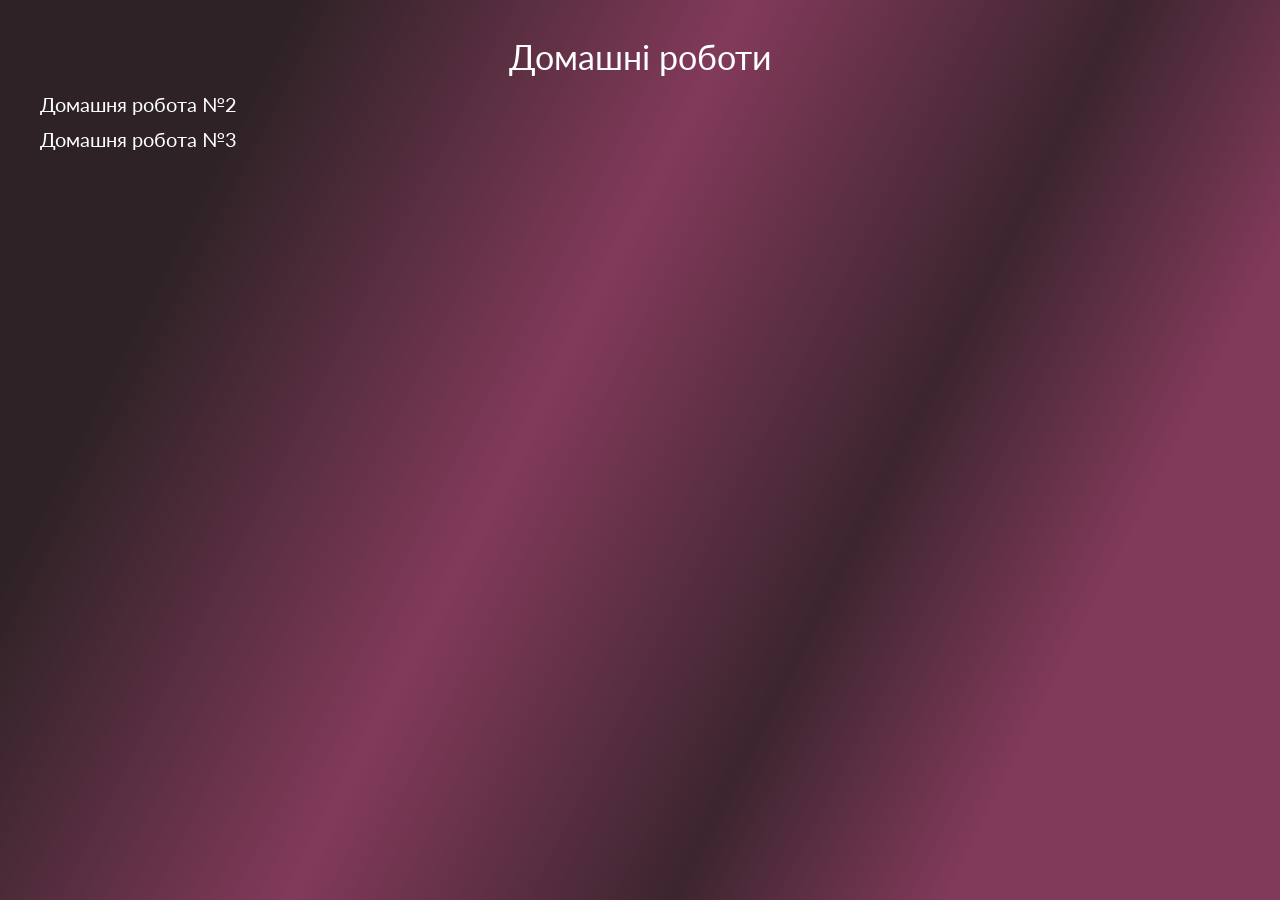
<file: index.html>
<!DOCTYPE html>
<html lang="uk">
<head>
	<meta charset="UTF-8">
	<meta name="viewport" content="width=device-width, initial-scale=1.0">
	<link rel="stylesheet" href="css/style.css">
	<title>Домашня сторінка</title>
</head>
<body>
	<div class="container">
		<h1>Домашні роботи</h1>
		<ul>
			<li>
				<a href="homework_2/index.html">Домашня робота №2</a>
			</li>
			<li>
				<a href="homework_3/index.html">Домашня робота №3</a>
			</li>
		</ul>
	</div>
</body>
</html>
</file>
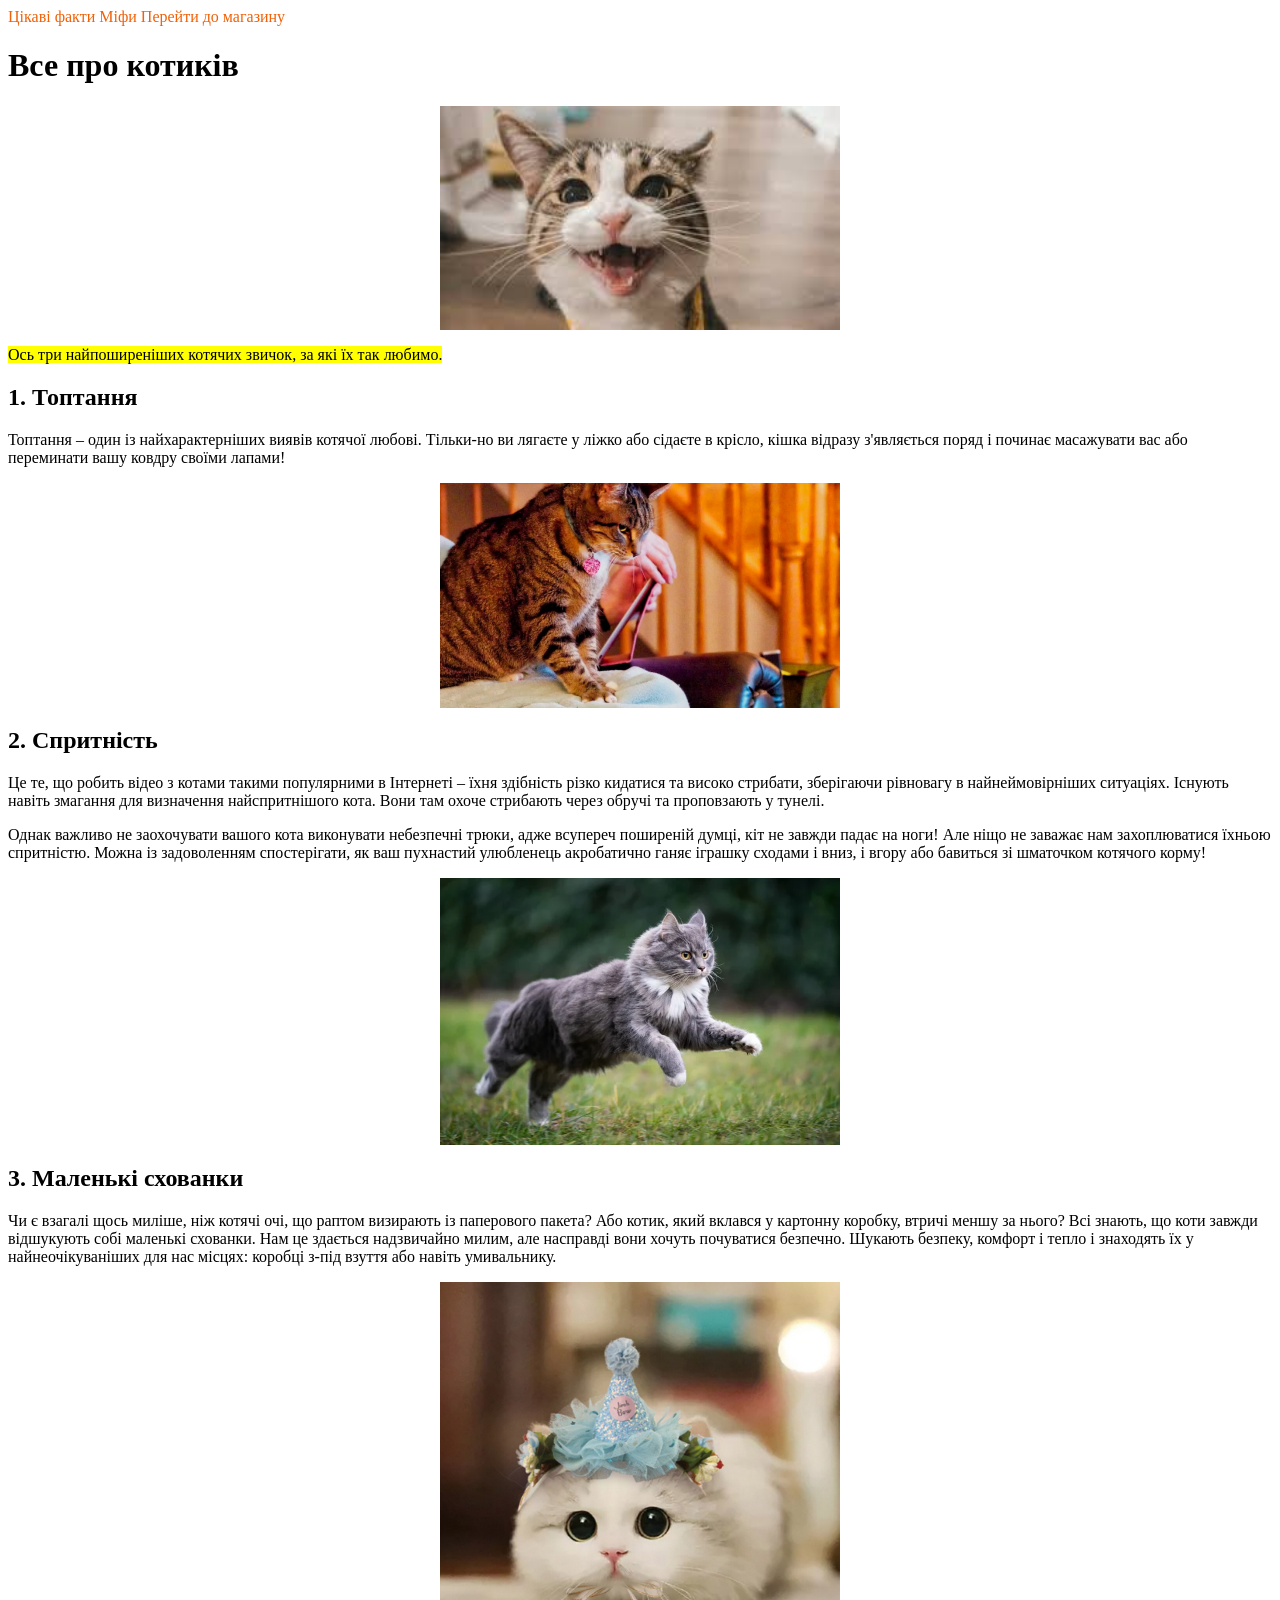
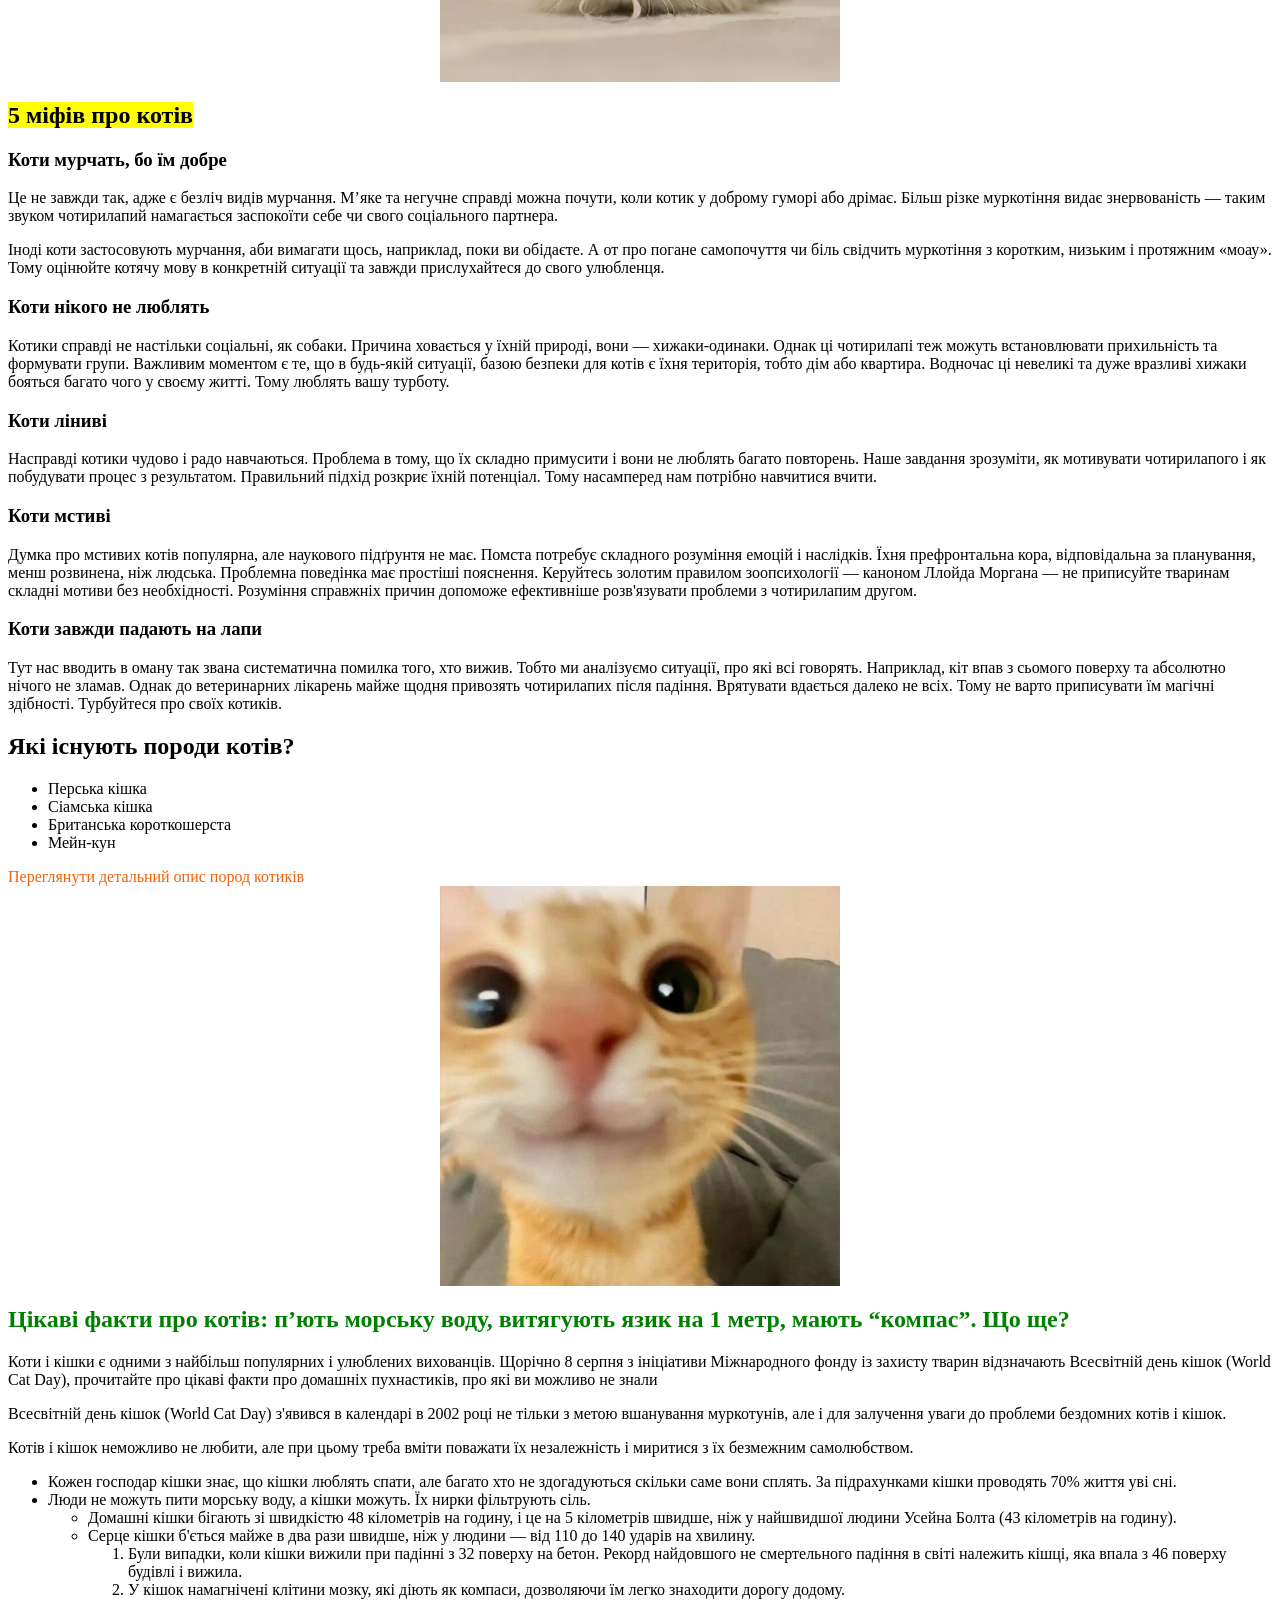
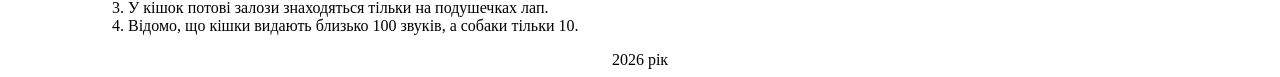
<file: homework_2/index.html>
<!Doctype html>
<html lang="uk">
  <head>
    <meta charset="UTF-8">
    <meta name="viewport" content="width=device-width, initial-scale=1.0">
    <title>Lesson 2</title>
    <link rel="stylesheet" href="./css/style.css">
  </head>
  <body>
    <header>
      <div>
        <a href="#thefacts">Цікаві факти</a>
        <a href="#myths">Міфи</a>
        <a href="https://masterzoo.ua/ua/" target="_blank">Перейти до магазину</a>
      </div>
    </header>
    <main>
    <div>
    <div>
      <h1>Все про котиків</h1>
      <img src="./img/cat1.jpg" alt="Смугастий кіт крупним планом з відкритим ротом і широко відкритими очима">
      <p>
       <mark> Ось три найпоширеніших котячих звичок, за які їх так любимо.</mark>
      </p>
      </div>

      <div>
      <h2>1. Топтання</h2>
      <p>Топтання – один із найхарактерніших виявів котячої любові. Тільки-но ви лягаєте у ліжко або сідаєте в крісло, кішка відразу з'являється поряд і починає масажувати вас або переминати вашу ковдру своїми лапами!</p>
      <img src="./img/сat2.jpg" alt="Смугастий кіт у рожевому нашийнику сидить на ковдрі й топче лапками">
    </div>

   <div> 
      <h2>2. Спритність</h2>
      <p>Це те, що робить відео з котами такими популярними в Інтернеті – їхня здібність різко кидатися та високо стрибати, зберігаючи рівновагу в найнеймовірніших ситуаціях. Існують навіть змагання для визначення найспритнішого кота. Вони там охоче стрибають через обручі та проповзають у тунелі.</p>
      <p>
        Однак важливо не заохочувати вашого кота виконувати небезпечні трюки, адже всупереч поширеній думці, кіт не завжди падає на ноги! Але ніщо не заважає нам захоплюватися їхньою спритністю. Можна із задоволенням спостерігати, як ваш пухнастий улюбленець акробатично ганяє іграшку сходами і вниз, і вгору або бавиться зі шматочком котячого корму!</p>
        <img src="./img/сat3.jpg" alt="Пухнастий сірий кіт із білими лапами біжить по зеленій траві">
    </div>

        <div>
      <h2>3. Маленькі схованки</h2>
      <p>Чи є взагалі щось миліше, ніж котячі очі, що раптом визирають із паперового пакета? Або котик, який вклався у картонну коробку, втричі меншу за нього? Всі знають, що коти завжди відшукують собі маленькі схованки. Нам це здається надзвичайно милим, але насправді вони хочуть почуватися безпечно. Шукають безпеку, комфорт і тепло і знаходять їх у найнеочікуваніших для нас місцях: коробці з-під взуття або навіть умивальнику.</p>
      <img src="./img/сat4.jpeg" alt="Біле пухнасте кошеня з великими очима лежить на підлозі">
      </div>
      </div>
      <div>
        
       
       <div id="myths">
        <h2><mark>5 міфів про котів</mark></h2>
       <h3>Коти мурчать, бо їм добре</h3>
       <p>Це не завжди так, адже є безліч видів мурчання. М’яке та негучне справді можна почути, коли котик у доброму гуморі або дрімає. Більш різке муркотіння видає знервованість — таким звуком чотирилапий намагається заспокоїти себе чи свого соціального партнера.</p>
       <p>Іноді коти застосовують мурчання, аби вимагати щось, наприклад, поки ви обідаєте. А от про погане самопочуття чи біль свідчить муркотіння з коротким, низьким і протяжним  «моау». Тому оцінюйте котячу мову в конкретній ситуації та завжди прислухайтеся до свого улюбленця. </p>
       

       
       <h3>Коти нікого не люблять</h3>
       <p>Котики справді не настільки соціальні, як собаки. Причина ховається у їхній природі, вони — хижаки-одинаки. Однак ці чотирилапі теж можуть встановлювати прихильність та формувати групи. Важливим моментом є те, що в будь-якій ситуації, базою безпеки для котів є їхня територія, тобто дім або квартира. Водночас ці невеликі та дуже вразливі хижаки бояться багато чого у своєму житті. Тому люблять вашу турботу.</p>
       

       
       <h3>Коти ліниві</h3>
       <p>Насправді котики чудово і радо навчаються. Проблема в тому, що їх складно примусити і вони не люблять багато повторень. Наше завдання зрозуміти, як мотивувати чотирилапого і як побудувати процес з результатом. Правильний підхід розкриє їхній потенціал. Тому насамперед нам потрібно навчитися вчити.</p>
       

       
       <h3>Коти мстиві</h3>
       <p>Думка про мстивих котів популярна, але наукового підґрунтя не має. Помста потребує складного розуміння емоцій і наслідків. Їхня префронтальна кора, відповідальна за планування, менш розвинена, ніж людська. Проблемна поведінка має простіші пояснення. Керуйтесь золотим правилом зоопсихології — каноном Ллойда Моргана — не приписуйте тваринам складні мотиви без необхідності. Розуміння справжніх причин допоможе ефективніше розв'язувати проблеми з чотирилапим другом.</p>
       

       
       <h3>Коти завжди падають на лапи</h3>
       <p>Тут нас вводить в оману так звана систематична помилка того, хто вижив. Тобто ми аналізуємо ситуації, про які всі говорять. Наприклад, кіт впав з сьомого поверху та абсолютно нічого не зламав. Однак до ветеринарних лікарень майже щодня привозять чотирилапих після падіння. Врятувати вдається далеко не всіх. Тому не варто приписувати їм магічні здібності. Турбуйтеся про своїх котиків.</p>

       </div>
       
       <div>
       <h2>Які існують породи котів?</h2>
       <ul>
        <li>Перська кішка</li>
        <li>Сіамська кішка</li>
        <li>Британська короткошерста</li>
        <li>Мейн-кун</li>
       </ul>
       <a href="species.html">Переглянути детальний опис пород котиків</a>
       <img src="./img/cat5.webp" alt="Руде кошеня крупним планом тягнеться до камери">
       </div>

       <div id="thefacts">
        <h2 class="colorgreen">Цікаві факти про котів: п’ють морську воду, витягують язик на 1 метр, мають “компас”. Що ще?</h2>
        <p>Коти і кішки є одними з найбільш популярних і улюблених вихованців. Щорічно 8 серпня з ініціативи Міжнародного фонду із захисту тварин відзначають Всесвітній день кішок (World Cat Day), прочитайте про цікаві факти про домашніх пухнастиків, про які ви можливо не знали</p>

       <p>Всесвітній день кішок (World Cat Day) з'явився в календарі в 2002 році не тільки з метою вшанування муркотунів, але і для залучення уваги до проблеми бездомних котів і кішок.</p>

       <p>Котів і кішок неможливо не любити, але при цьому треба вміти поважати їх незалежність і миритися з їх безмежним самолюбством.</p>

       <ul>
        <li>Кожен господар кішки знає, що кішки люблять спати, але багато хто не здогадуються скільки саме вони сплять. За підрахунками кішки проводять 70% життя уві сні.</li>
        <li>Люди не можуть пити морську воду, а кішки можуть. Їх нирки фільтрують сіль.
          <ul>
            <li>Домашні кішки бігають зі швидкістю 48 кілометрів на годину, і це на 5 кілометрів швидше, ніж у найшвидшої людини Усейна Болта (43 кілометрів на годину).</li>
            <li>Серце кішки б'ється майже в два рази швидше, ніж у людини — від 110 до 140 ударів на хвилину.
              <ol>
                <li>Були випадки, коли кішки вижили при падінні з 32 поверху на бетон. Рекорд найдовшого не смертельного падіння в світі належить кішці, яка впала з 46 поверху будівлі і вижила.</li>
                <li>У кішок намагнічені клітини мозку, які діють як компаси, дозволяючи їм легко знаходити дорогу додому.</li>
                <li>У кішок потові залози знаходяться тільки на подушечках лап.</li>
                <li>Відомо, що кішки видають близько 100 звуків, а собаки тільки 10.</li>
              </ol>
            </li>
          </ul>
        </li>
       </ul>
       </div>

      </div>
    </main>
    <footer>
        <div>
            2026 рік
        </div>
    </footer>
  </body>
</html>
</file>
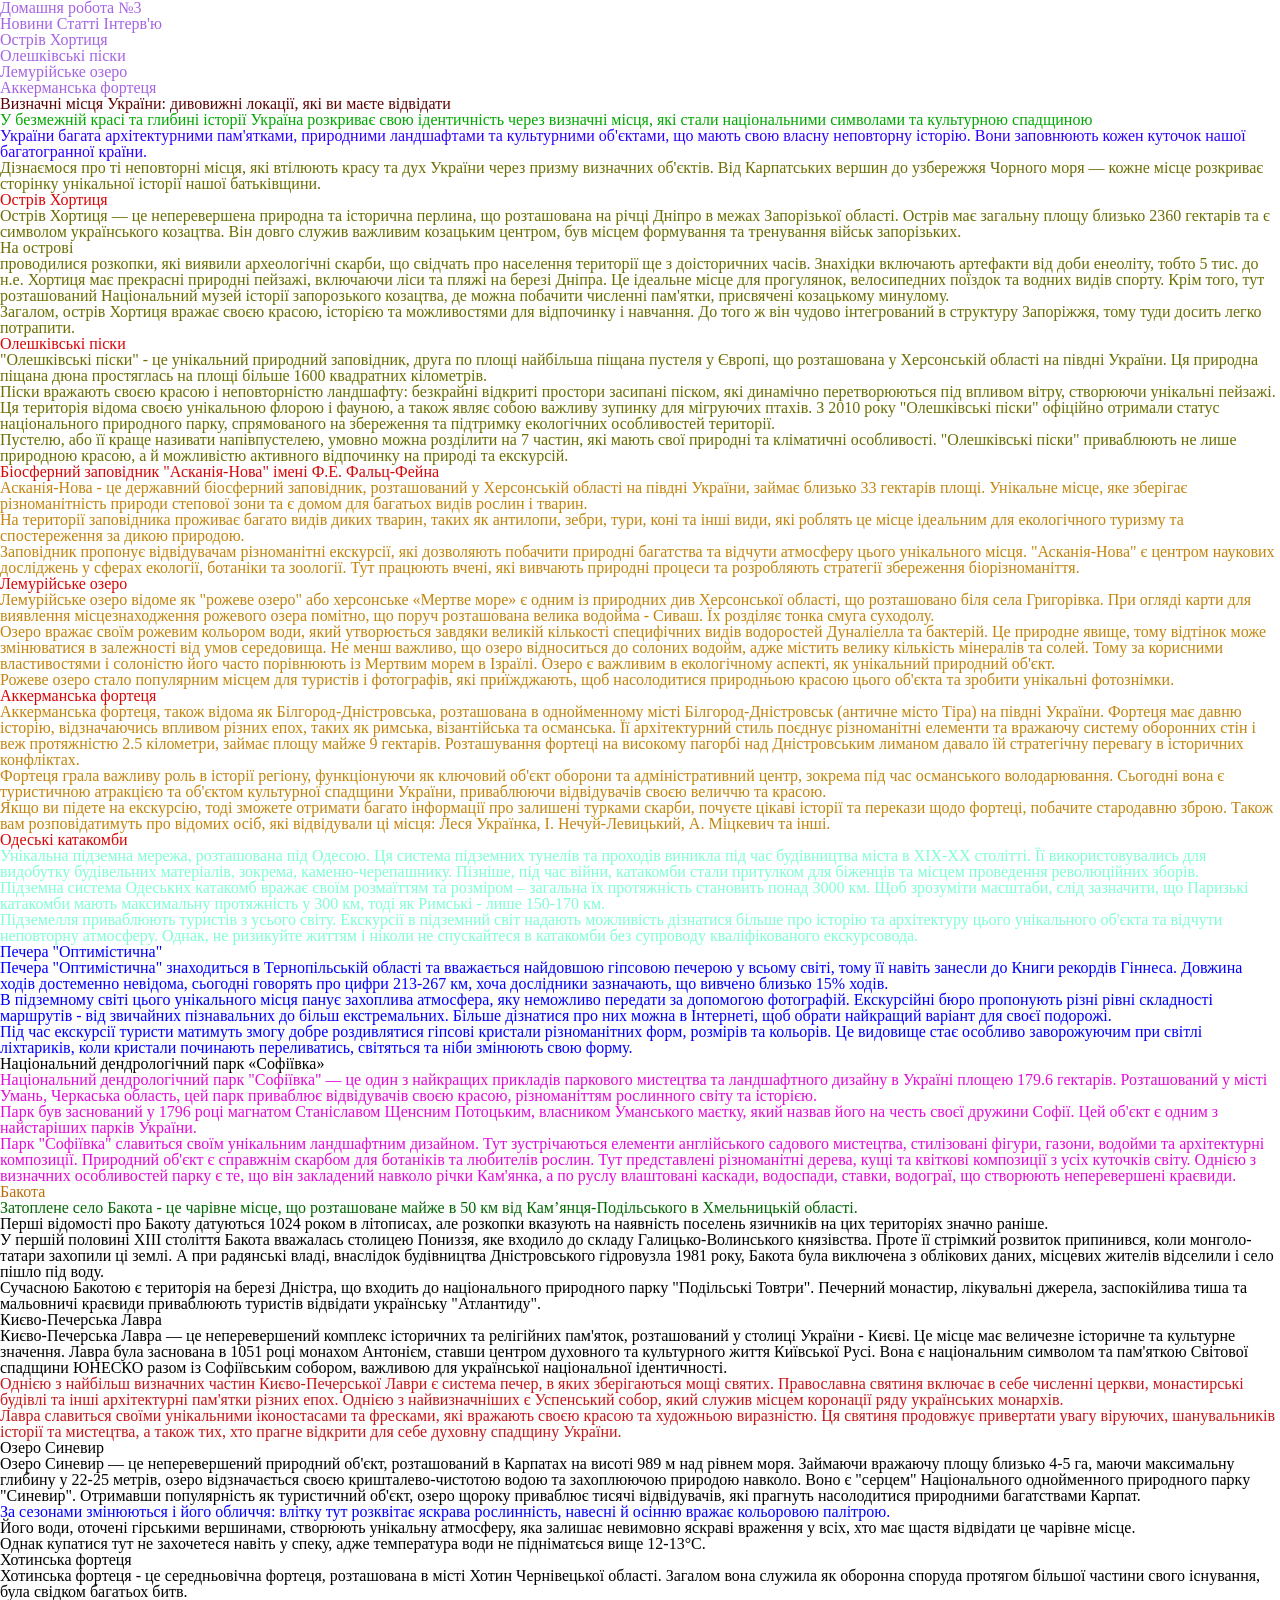
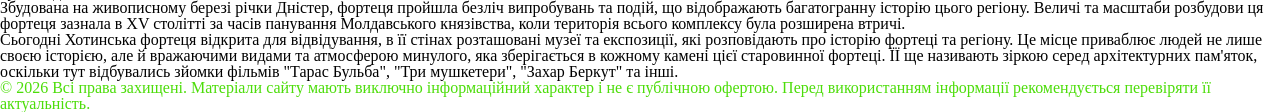
<file: homework_3/index.html>
<!Doctype html>
<html lang="uk">
  <head>
    <meta charset="UTF-8">
    <meta name="viewport" content="width=device-width, initial-scale=1.0">
    <title>Lesson 3</title>
    <link rel="stylesheet" href="css/reset.css">
    <link rel="stylesheet" href="./css/style.css">
  </head>
  <body>
    <header class="header">

      <div>
        <ul>
          <li>
	<a href="homework_3/index.html">Домашня робота №3</a>
</li>
        </ul>
      </div>

      <div>
        <a href="#">Новини</a>
        <a href="#">Статті</a>
        <a href="#">Інтерв'ю</a>
      </div>

      <div>
        
        <ul>
          <li>Острів Хортиця</li>
          <li>Олешківські піски</li>
          <li>Лемурійське озеро </li>
          <li>Аккерманська фортеця</li>
        </ul>
      </div>

    </header>

    <main>
      
    <div class="block-1">

     <h1>
      Визначні місця України: дивовижні локації, які ви маєте відвідати
     </h1>

      <h2 id="green">
        У безмежній красі та глибині історії Україна розкриває свою ідентичність через визначні місця, які стали національними символами та культурною спадщиною
      </h2>

      <p class="text">
        України багата архітектурними пам'ятками, природними ландшафтами та культурними об'єктами, що мають свою власну неповторну історію. Вони заповнюють кожен куточок нашої багатогранної країни. 
      </p>

      <div class="content">

      <p>
        Дізнаємося про ті неповторні місця, які втілюють красу та дух України через призму визначних об'єктів. Від Карпатських вершин до узбережжя Чорного моря — кожне місце розкриває сторінку унікальної історії нашої батьківщини.
      </p>

      <h3 class="title">
        Острів Хортиця
      </h3>

      <p>
        Острів Хортиця — це неперевершена природна та історична перлина, що розташована на річці Дніпро в межах Запорізької області. Острів має загальну площу близько 2360 гектарів та є символом українського козацтва. Він довго служив важливим козацьким центром, був місцем формування та тренування військ запорізьких.
      </p>

      <p>
        На острові <br> проводилися розкопки, які виявили археологічні скарби, що свідчать про населення території ще з доісторичних часів. Знахідки включають артефакти від доби енеоліту, тобто 5 тис. до н.е. Хортиця має прекрасні природні пейзажі, включаючи ліси та пляжі на березі Дніпра. Це ідеальне місце для прогулянок, велосипедних поїздок та водних видів спорту. Крім того, тут розташований Національний музей історії запорозького козацтва, де можна побачити численні пам'ятки, присвячені козацькому минулому.
      </p>

      <p>
        Загалом, острів Хортиця вражає своєю красою, історією та можливостями для відпочинку і навчання. До того ж він чудово інтегрований в структуру Запоріжжя, тому туди досить легко потрапити.
      </p>

      

      <h3 class="title">
        Олешківські піски
      </h3>

      <p>
        "Олешківські піски" - це унікальний природний заповідник, друга по площі найбільша піщана пустеля у Європі, що розташована у Херсонській області на півдні України. Ця природна піщана дюна простяглась на площі більше 1600 квадратних кілометрів.
      </p>

      <p>
        Піски вражають своєю красою і неповторністю ландшафту: безкрайні відкриті простори засипані піском, які динамічно перетворюються під впливом вітру, створюючи унікальні пейзажі. Ця територія відома своєю унікальною флорою і фауною, а також являє собою важливу зупинку для мігруючих птахів. З 2010 року "Олешківські піски" офіційно отримали статус національного природного парку, спрямованого на збереження та підтримку екологічних особливостей території.
      </p>

      <p>
        Пустелю, або її краще називати напівпустелею, умовно можна розділити на 7 частин, які мають свої природні та кліматичні особливості. "Олешківські піски" приваблюють не лише природною красою, а й можливістю активного відпочинку на природі та екскурсій.
      </p>

      </div>

    </div>


   <div class="block-2">

    <div class="info__block-2">

   <h3 class="title_block-2">
    Біосферний заповідник "Асканія-Нова" імені Ф.Е. Фальц-Фейна
   </h3>

   <p>
    Асканія-Нова - це державний біосферний заповідник, розташований у Херсонській області на півдні України, займає близько 33 гектарів площі. Унікальне місце, яке зберігає різноманітність природи степової зони та є домом для багатьох видів рослин і тварин.
   </p>

   <p>
    На території заповідника проживає багато видів диких тварин, таких як антилопи, зебри, тури, коні та інші види, які роблять це місце ідеальним для екологічного туризму та спостереження за дикою природою.
   </p>

   <p>
    Заповідник пропонує відвідувачам різноманітні екскурсії, які дозволяють побачити природні багатства та відчути атмосферу цього унікального місця. "Асканія-Нова" є центром наукових досліджень у сферах екології, ботаніки та зоології. Тут працюють вчені, які вивчають природні процеси та розробляють стратегії збереження біорізноманіття.
   </p>

   <h3 class="title_block-2">
    Лемурійське озеро
   </h3>

   <p>
    Лемурійське озеро відоме як "рожеве озеро" або херсонське «Мертве море» є одним із природних див Херсонської області, що розташовано біля села Григорівка. При огляді карти для виявлення місцезнаходження рожевого озера помітно, що поруч розташована велика водойма - Сиваш. Їх розділяє тонка смуга суходолу.
   </p>

   <p>
    Озеро вражає своїм рожевим кольором води, який утворюється завдяки великій кількості специфічних видів водоростей Дуналіелла та бактерій. Це природне явище, тому відтінок може змінюватися в залежності від умов середовища. Не менш важливо, що озеро відноситься до солоних водойм, адже містить велику кількість мінералів та солей. Тому за корисними властивостями і солоністю його часто порівнюють із Мертвим морем в Ізраїлі. Озеро є важливим в екологічному аспекті, як унікальний природний об'єкт.
   </p>

   <p>
    Рожеве озеро стало популярним місцем для туристів і фотографів, які приїжджають, щоб насолодитися природньою красою цього об'єкта та зробити унікальні фотознімки.
   </p>

   <h3 class="title_block-2">
    Аккерманська фортеця
   </h3>

   <p>
    Аккерманська фортеця, також відома як Білгород-Дністровська, розташована в однойменному місті Білгород-Дністровськ (античне місто Тіра) на півдні України. Фортеця має давню історію, відзначаючись впливом різних епох, таких як римська, візантійська та османська. Її архітектурний стиль поєднує різноманітні елементи та вражаючу систему оборонних стін і веж протяжністю 2.5 кілометри, займає площу майже 9 гектарів. Розташування фортеці на високому пагорбі над Дністровським лиманом давало їй стратегічну перевагу в історичних конфліктах. 
   </p>

   <p>
    Фортеця грала важливу роль в історії регіону, функціонуючи як ключовий об'єкт оборони та адміністративний центр, зокрема під час османського володарювання. Сьогодні вона є туристичною атракцією та об'єктом культурної спадщини України, приваблюючи відвідувачів своєю величчю та красою.
   </p>

   <p>
    Якщо ви підете на екскурсію, тоді зможете отримати багато інформації про залишені турками скарби, почуєте цікаві історії та перекази щодо фортеці, побачите стародавню зброю. Також вам розповідатимуть про відомих осіб, які відвідували ці місця: Леся Українка, І. Нечуй-Левицький, А. Міцкевич та інші.
   </p>

   </div>

   <h3 class="title_block-2">
    Одеські катакомби
   </h3>

   <p class="text-2">
    Унікальна підземна мережа, розташована під Одесою. Ця система підземних тунелів та проходів виникла під час будівництва міста в XIX-XX столітті. Її використовувались для видобутку будівельних матеріалів, зокрема, каменю-черепашнику. Пізніше, під час війни, катакомби стали притулком для біженців та місцем проведення революційних зборів.
   </p>

   <p class="text-2">
    Підземна система Одеських катакомб вражає своїм розмаїттям та розміром – загальна їх протяжність становить понад 3000 км. Щоб зрозуміти масштаби, слід зазначити, що Паризькі катакомби мають максимальну протяжність у 300 км, тоді як Римські - лише 150-170 км.
   </p>

   <p class="text-2">
    Підземелля приваблюють туристів з усього світу. Екскурсії в підземний світ надають можливість дізнатися більше про історію та архітектуру цього унікального об'єкта та відчути неповторну атмосферу. Однак, не ризикуйте життям і ніколи не спускайтеся в катакомби без супроводу кваліфікованого екскурсовода.
   </p>

   

   </div>

    <div class="block-3">
      <h3>
        Печера "Оптимістична"
      </h3>

      <p>
        Печера "Оптимістична" знаходиться в Тернопільській області та вважається найдовшою гіпсовою печерою у всьому світі, тому її навіть занесли до Книги рекордів Гіннеса. Довжина ходів достеменно невідома, сьогодні говорять про цифри 213-267 км, хоча дослідники зазначають, що вивчено близько 15% ходів.
      </p>

      <p>
        В підземному світі цього унікального місця панує захоплива атмосфера, яку неможливо передати за допомогою фотографій. Екскурсійні бюро пропонують різні рівні складності маршрутів - від звичайних пізнавальних до більш екстремальних. Більше дізнатися про них можна в Інтернеті, щоб обрати найкращий варіант для своєї подорожі.
      </p>

      <p>
        Під час екскурсії туристи матимуть змогу добре роздивлятися гіпсові кристали різноманітних форм, розмірів та кольорів. Це видовище стає особливо заворожуючим при світлі ліхтариків, коли кристали починають переливатись, світяться та ніби змінюють свою форму.
      </p>

      </div>

      <div class="block-4">

      <h3>
        Національний дендрологічний парк «Софіївка»
      </h3>

      <p>
        Національний дендрологічний парк "Софіївка" — це один з найкращих прикладів паркового мистецтва та ландшафтного дизайну в Україні площею 179.6 гектарів. Розташований у місті Умань, Черкаська область, цей парк приваблює відвідувачів своєю красою, різноманіттям рослинного світу та історією.
      </p>

      <p>
        Парк був заснований у 1796 році магнатом Станіславом Щенсним Потоцьким, власником Уманського маєтку, який назвав його на честь своєї дружини Софії. Цей об'єкт є одним з найстаріших парків України.
      </p>

      <p>
        Парк "Софіївка" славиться своїм унікальним ландшафтним дизайном. Тут зустрічаються елементи англійського садового мистецтва, стилізовані фігури, газони, водойми та архітектурні композиції. Природний об'єкт є справжнім скарбом для ботаніків та любителів рослин. Тут представлені різноманітні дерева, кущі та квіткові композиції з усіх куточків світу. Однією з визначних особливостей парку є те, що він закладений навколо річки Кам'янка, а по руслу влаштовані каскади, водоспади, ставки, водограї, що створюють неперевершені краєвиди.
      </p>

      
      </div>
      
    <div class="block-5">

     <h3 class="title-two">
        Бакота
      </h3>

      <p>
        Затоплене село Бакота - це чарівне місце, що розташоване майже в 50 км від Кам’янця-Подільського в Хмельницькій області. 
      </p>

      <p>
        Перші відомості про Бакоту датуються 1024 роком в літописах, але розкопки вказують на наявність поселень язичників на цих територіях значно раніше. 
      </p>

      У першій половині XIII століття Бакота вважалась столицею Пониззя, яке входило до складу Галицько-Волинського князівства. Проте її стрімкий розвиток припинився, коли монголо-татари захопили ці землі. А при радянські владі, внаслідок будівництва Дністровського гідровузла 1981 року, Бакота була виключена з облікових даних, місцевих жителів відселили і село пішло під воду.

      <p>
        Сучасною Бакотою є територія на березі Дністра, що входить до національного природного парку "Подільські Товтри". Печерний монастир, лікувальні джерела, заспокійлива тиша та мальовничі краєвиди приваблюють туристів відвідати українську "Атлантиду".
      </p>

      </div>

      <div class="block-6">

      <h3>
        Києво-Печерська Лавра 
      </h3>

      <p class="description">
        Києво-Печерська Лавра — це неперевершений комплекс історичних та релігійних пам'яток, розташований у столиці України - Києві. Це місце має величезне історичне та культурне значення. Лавра була заснована в 1051 році монахом Антонієм, ставши центром духовного та культурного життя Київської Русі. Вона є національним символом та пам'яткою Світової спадщини ЮНЕСКО разом із Софіївським собором, важливою для української національної ідентичності.
      </p>

      <p>
        Однією з найбільш визначних частин Києво-Печерської Лаври є система печер, в яких зберігаються мощі святих. Православна святиня включає в себе численні церкви, монастирські будівлі та інші архітектурні пам'ятки різних епох. Однією з найвизначніших є Успенський собор, який служив місцем коронації ряду українських монархів.
      </p>

      <p>
        Лавра славиться своїми унікальними іконостасами та фресками, які вражають своєю красою та художньою виразністю. Ця святиня продовжує привертати увагу віруючих, шанувальників історії та мистецтва, а також тих, хто прагне відкрити для себе духовну спадщину України.
      </p>

       </div>
      
       <div class="block-7">

        <h2>
          Озеро Синевир
        </h2>

        <p class="description-two">
          Озеро Синевир — це неперевершений природний об'єкт, розташований в Карпатах на висоті 989 м над рівнем моря. Займаючи вражаючу площу близько 4-5 га, маючи максимальну глибину у 22-25 метрів, озеро відзначається своєю кришталево-чистотою водою та захоплюючою природою навколо. Воно є "серцем" Національного однойменного природного парку "Синевир". Отримавши популярність як туристичний об'єкт, озеро щороку приваблює тисячі відвідувачів, які прагнуть насолодитися природними багатствами Карпат.
        </p>

        <p>
          За сезонами змінюються і його обличчя: влітку тут розквітає яскрава рослинність, навесні й осінню вражає кольоровою палітрою. 
        </p>

        <p>
          Його води, оточені гірськими вершинами, створюють унікальну атмосферу, яка залишає невимовно яскраві враження у всіх, хто має щастя відвідати це чарівне місце. 
        </p>

        <p>
          Однак купатися тут не захочетеся навіть у спеку, адже температура води не підніматєься вище 12-13°C.
        </p>

        <h2>
          Хотинська фортеця
        </h2>

        <p>
          Хотинська фортеця - це середньовічна фортеця, розташована в місті Хотин Чернівецької області. Загалом вона служила як оборонна споруда протягом більшої частини свого існування, була свідком багатьох битв. 
        </p>

        <p>
          Збудована на живописному березі річки Дністер, фортеця пройшла безліч випробувань та подій, що відображають багатогранну історію цього регіону. Величі та масштаби розбудови ця фортеця зазнала в XV столітті за часів панування Молдавського князівства, коли територія всього комплексу була розширена втричі.
        </p>

        <p>
          Сьогодні Хотинська фортеця відкрита для відвідування, в її стінах розташовані музеї та експозиції, які розповідають про історію фортеці та регіону. Це місце приваблює людей не лише своєю історією, але й вражаючими видами та атмосферою минулого, яка зберігається в кожному камені цієї старовинної фортеці. ЇЇ ще називають зіркою серед архітектурних пам'яток, оскільки тут відбувались зйомки фільмів "Тарас Бульба", "Три мушкетери", "Захар Беркут" та інші.
        </p>

       </div>
    

    </main>

    <footer class="footer">
      <div class="copyright">
       <p>
        © 2026 Всі права захищені. Матеріали сайту мають виключно інформаційний характер і не є публічною офертою. Перед використанням інформації рекомендується перевіряти її актуальність.
       </p>
      </div>
    </footer>

  </body>
</html>
</file>
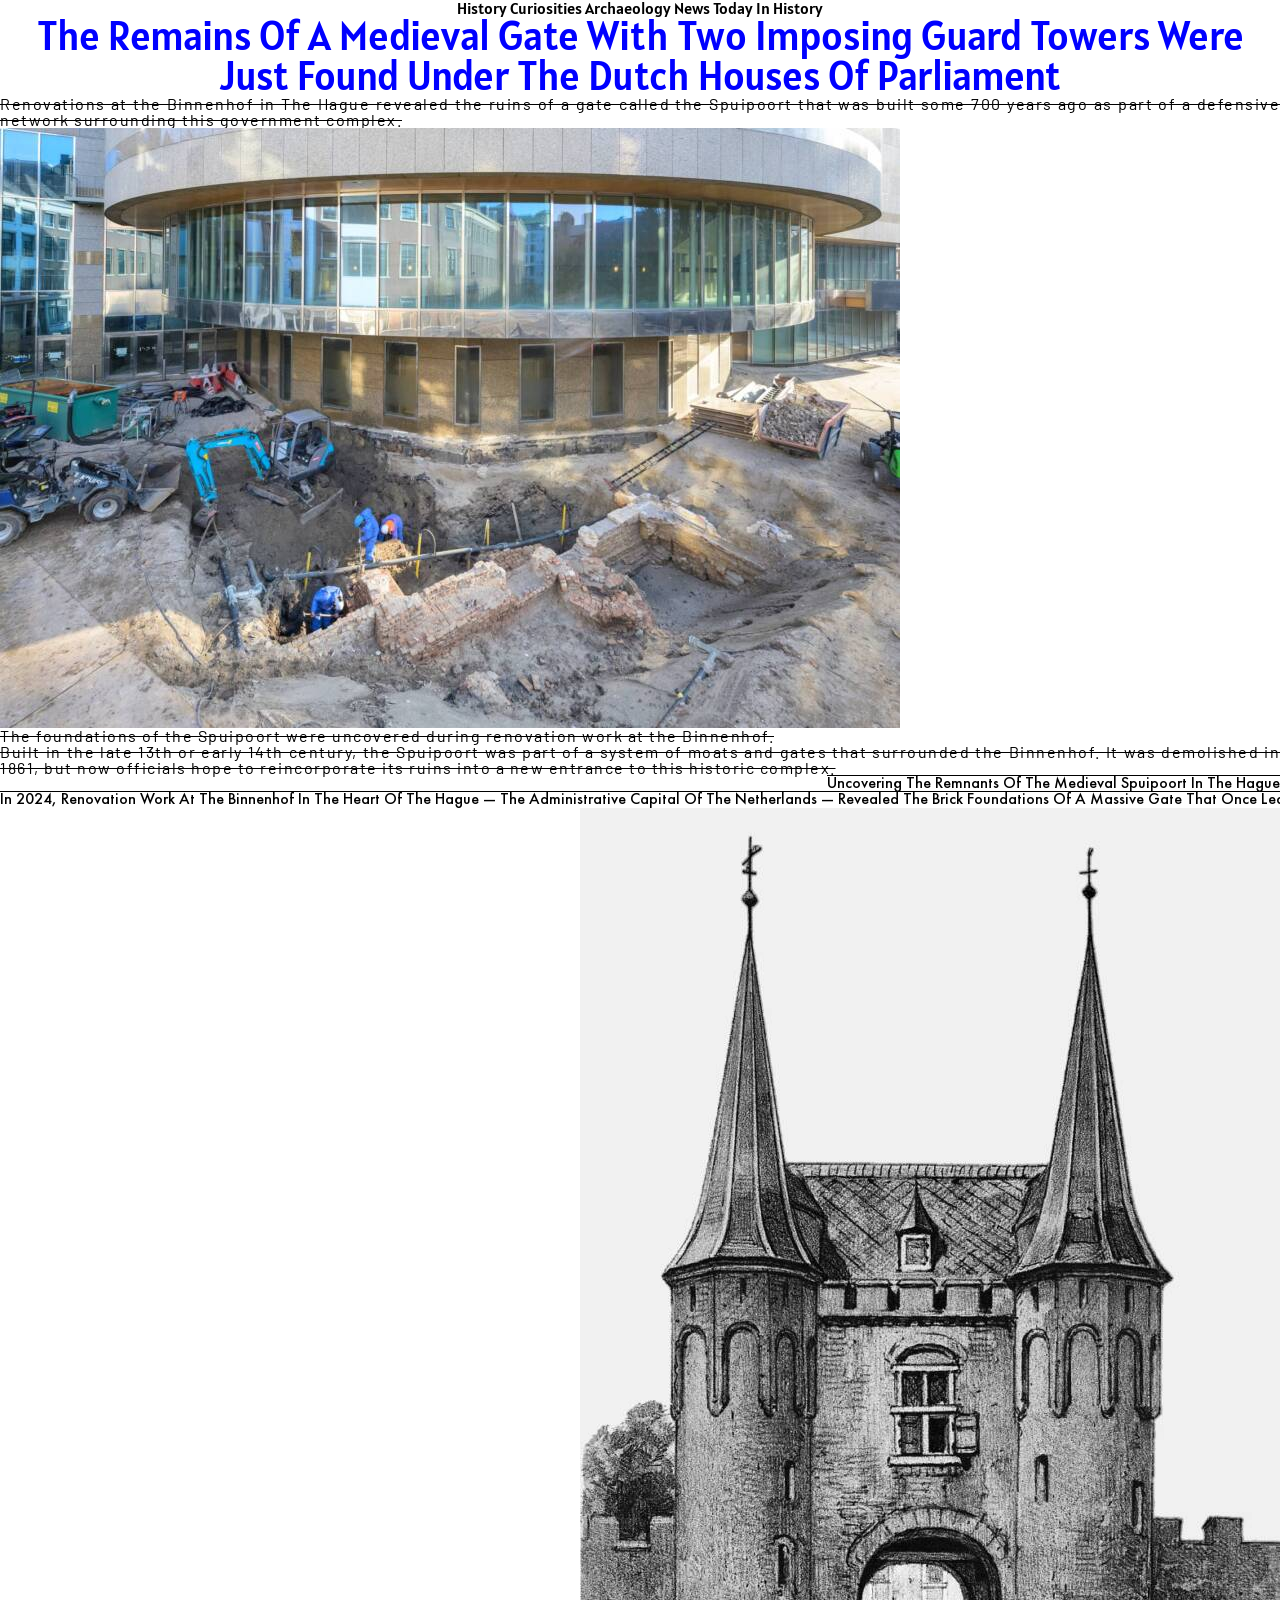
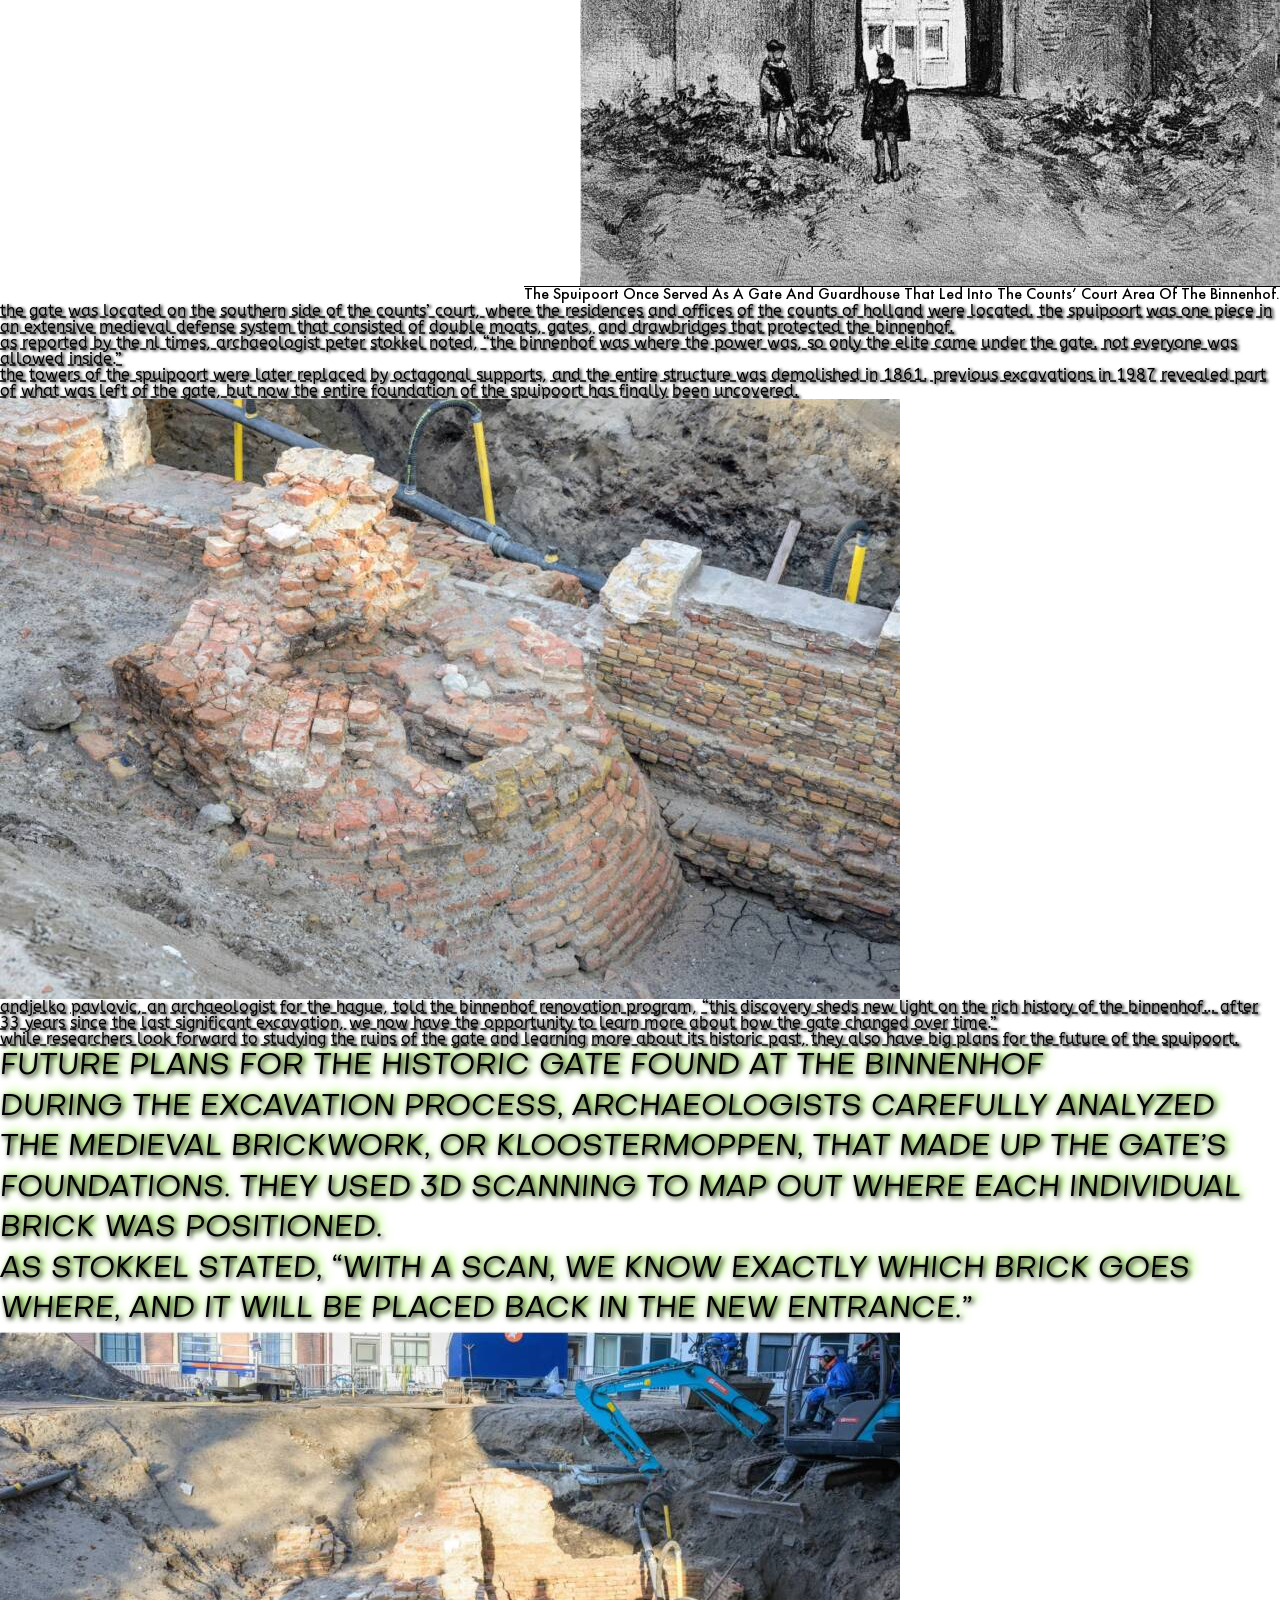
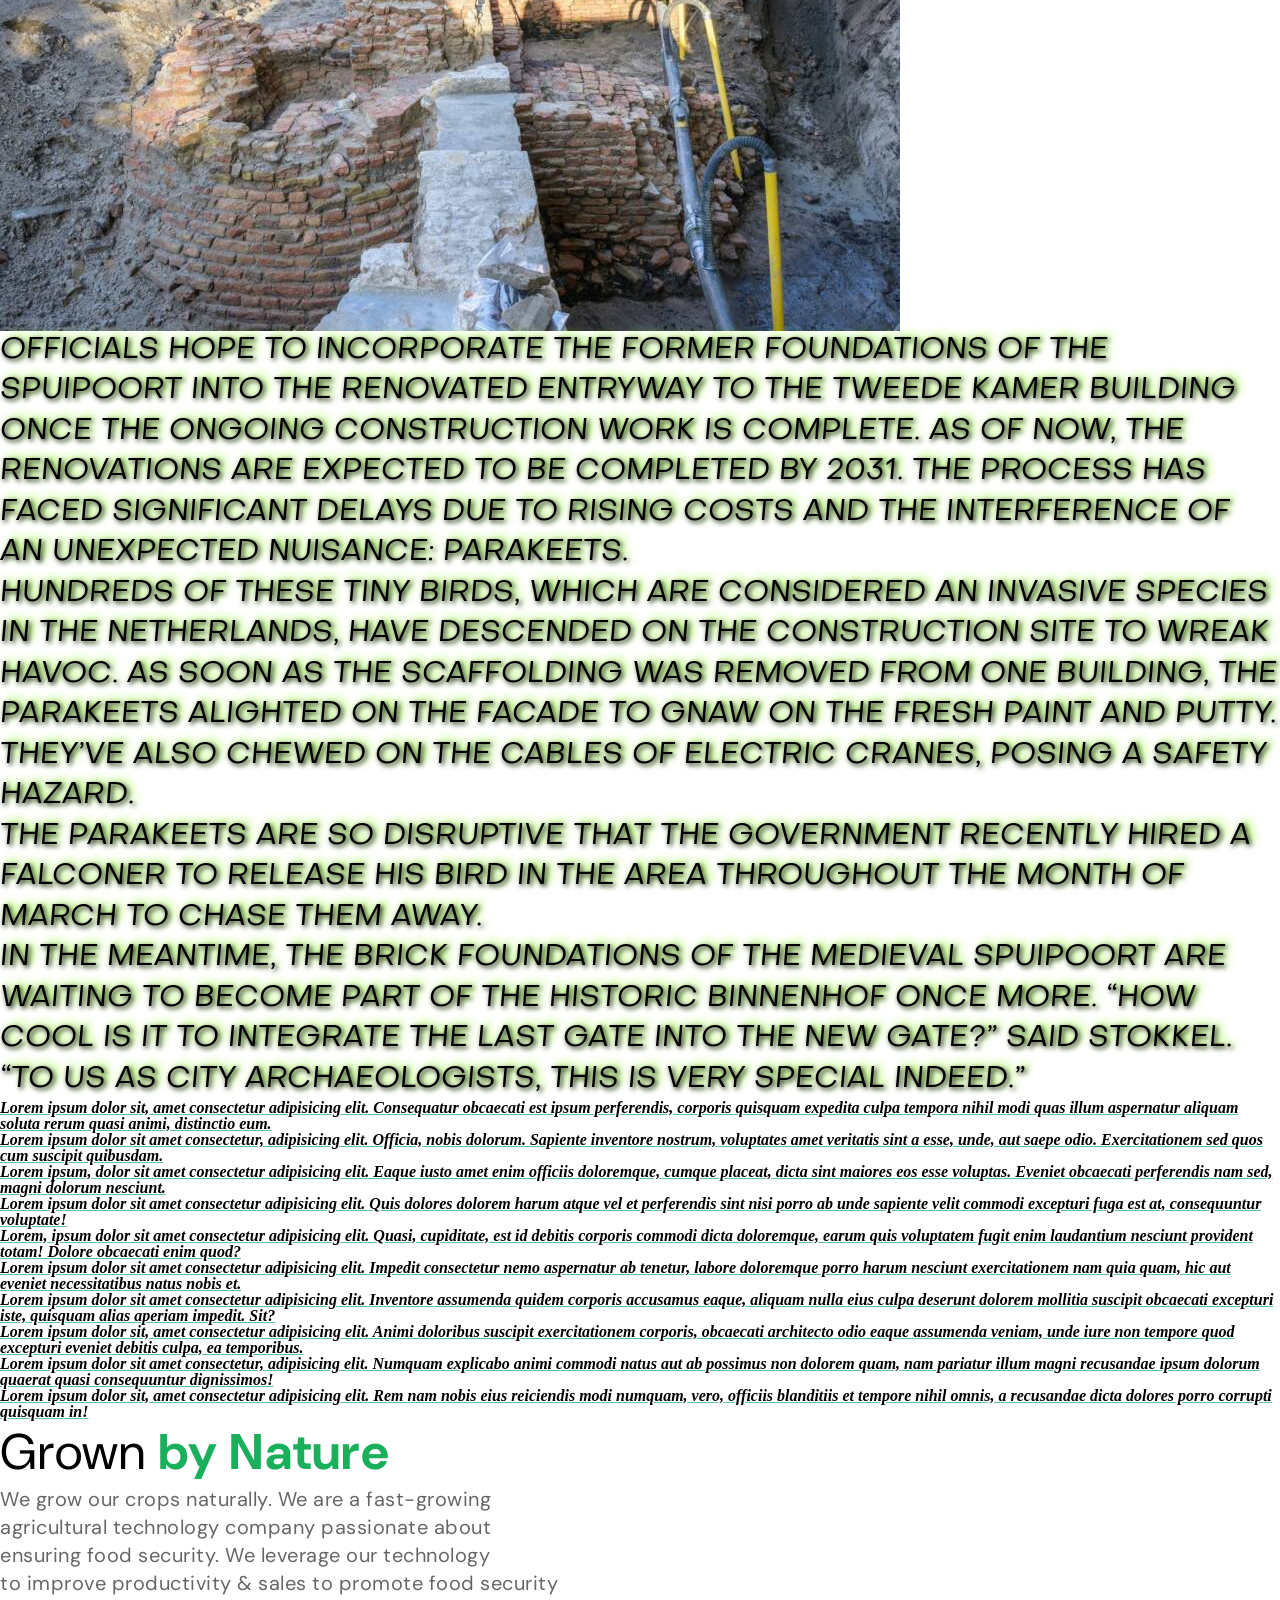
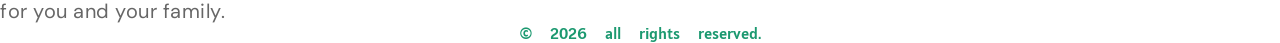
<file: homework_4/index.html>
<!Doctype html>
<html lang="en">
  <head>
    <meta charset="UTF-8">
    <meta name="viewport" content="width=device-width, initial-scale=1.0">
    <title>Lesson 4</title>
    <link rel="preconnect" href="https://fonts.googleapis.com">
    <link rel="preconnect" href="https://fonts.gstatic.com" crossorigin>
    <link href="https://fonts.googleapis.com/css2?family=Barlow:wght@100;400;500&display=swap" rel="stylesheet">
    <link href="https://fonts.googleapis.com/css2?family=ABeeZee:ital,wght@0,400;1,400&display=swap" rel="stylesheet">
    <link href="https://fonts.googleapis.com/css2?family=DM%20Sans:ital,wght@0,300;0,400;0,500;1,100;1,200;1,300;1,500;1,600&display=swap" rel="stylesheet">
    <link rel="stylesheet" href="./css/fonts.css">
    <link rel="stylesheet" href="./css/reset.css">
    <link rel="stylesheet" href="./css/style.css">
  </head>
  <body>

    <header class="header">
      <div>
        <a href="#">History</a>
        <a href="#">Curiosities</a>
        <a href="#">Archaeology</a>
        <a href="#">News</a>
        <a href="#">Today In History</a>
        <h1>
          The Remains Of A Medieval Gate With Two Imposing Guard Towers Were Just Found Under The Dutch Houses Of Parliament
        </h1>
      </div>
    </header>

    <main class="main">
     <div class="article">

       <div class="block1">
        <div class="text">
         <p>
          Renovations at the Binnenhof in The Hague revealed the ruins of a gate called the Spuipoort that was built some 700 years ago as part of a defensive network surrounding this government complex.
         </p>
         <img src="./img/photo1.jpeg" alt="Construction site with workers excavating near a modern glass building and exposed brick foundation">
         <p>
          The foundations of the Spuipoort were uncovered during renovation work at the Binnenhof.
         </p>
         <p>
          Built in the late 13th or early 14th century, the Spuipoort was part of a system of moats and gates that surrounded the Binnenhof. It was demolished in 1861, but now officials hope to reincorporate its ruins into a new entrance to this historic complex.
         </p>
         </div>
       </div>

      <div class="block2">
        <div class="text2">
        <h2>
          Uncovering The Remnants Of The Medieval Spuipoort In The Hague
        </h2>
        <p>
          In 2024, renovation work at the Binnenhof in the heart of The Hague — the administrative capital of the Netherlands — revealed the brick foundations of a massive gate that once led into the government complex located here. The Spuipoort, which connected the area of the city known as the Spui to the Binnenhof, consisted of two tall towers flanking a rectangular guardhouse. It was first mentioned in written records in 1352, but it may have been erected many decades earlier, sometime in the late 13th century.
        </p>
        <img src="./img/photo2.jpg" alt="Vintage illustration of a medieval gate tower with two spires and people standing nearby">
        <p>
          The Spuipoort once served as a gate and guardhouse that led into the Counts’ Court area of the Binnenhof.
        </p>
        </div>
      </div>

      <div class="block3">
        <div class="text3">
        <p>
          The gate was located on the southern side of the Counts’ Court, where the residences and offices of the Counts of Holland were located. The Spuipoort was one piece in an extensive medieval defense system that consisted of double moats, gates, and drawbridges that protected the Binnenhof.
        </p>
        <p>
          As reported by the NL Times, archaeologist Peter Stokkel noted, “The Binnenhof was where the power was, so only the elite came under the gate. Not everyone was allowed inside.”
        </p>
        <p>
          The towers of the Spuipoort were later replaced by octagonal supports, and the entire structure was demolished in 1861. Previous excavations in 1987 revealed part of what was left of the gate, but now the entire foundation of the Spuipoort has finally been uncovered.
        </p>
        <img src="./img/photo3.jpeg" alt="Excavated brick ruins and foundation remains at a construction site">
        <p>
          Andjelko Pavlovic, an archaeologist for The Hague, told the Binnenhof Renovation Program, “This discovery sheds new light on the rich history of the Binnenhof… After 33 years since the last significant excavation, we now have the opportunity to learn more about how the gate changed over time.”
        </p>
        <p>
          While researchers look forward to studying the ruins of the gate and learning more about its historic past, they also have big plans for the future of the Spuipoort.
        </p>
        </div>
      </div>

      <div class="block4">
        <div class="text4">
        <h3>
          Future Plans For The Historic Gate Found At The Binnenhof
        </h3>
        <p>
          During the excavation process, archaeologists carefully analyzed the medieval brickwork, or kloostermoppen, that made up the gate’s foundations. They used 3D scanning to map out where each individual brick was positioned.
        </p>
        <p>
          As Stokkel stated, “With a scan, we know exactly which brick goes where, and it will be placed back in the new entrance.”
        </p>
        <img src="./img/photo4.jpeg" alt="An archaeological excavation site featuring ancient red brick wall foundations unearthed in a city construction area.">
        <p>
          Officials hope to incorporate the former foundations of the Spuipoort into the renovated entryway to the Tweede Kamer building once the ongoing construction work is complete. As of now, the renovations are expected to be completed by 2031. The process has faced significant delays due to rising costs and the interference of an unexpected nuisance: parakeets.
        </p>
        <p>
          Hundreds of these tiny birds, which are considered an invasive species in the Netherlands, have descended on the construction site to wreak havoc. As soon as the scaffolding was removed from one building, the parakeets alighted on the facade to gnaw on the fresh paint and putty. They’ve also chewed on the cables of electric cranes, posing a safety hazard.
        </p>
        <p>
          The parakeets are so disruptive that the government recently hired a falconer to release his bird in the area throughout the month of March to chase them away.
        </p>
        <p>
          In the meantime, the brick foundations of the medieval Spuipoort are waiting to become part of the historic Binnenhof once more. “How cool is it to integrate the last gate into the new gate?” said Stokkel. “To us as city archaeologists, this is very special indeed.”
        </p>
        </div>
      </div>

     <div class="block5">
      <ul class="list">
      <li class="item">Lorem ipsum dolor sit, amet consectetur adipisicing elit. Consequatur obcaecati est ipsum perferendis, corporis quisquam expedita culpa tempora nihil modi quas illum aspernatur aliquam soluta rerum quasi animi, distinctio eum.</li>
      <li class="item">Lorem ipsum dolor sit amet consectetur, adipisicing elit. Officia, nobis dolorum. Sapiente inventore nostrum, voluptates amet veritatis sint a esse, unde, aut saepe odio. Exercitationem sed quos cum suscipit quibusdam.</li>
      <li class="item">Lorem ipsum, dolor sit amet consectetur adipisicing elit. Eaque iusto amet enim officiis doloremque, cumque placeat, dicta sint maiores eos esse voluptas. Eveniet obcaecati perferendis nam sed, magni dolorum nesciunt.</li>
      <li class="item">Lorem ipsum dolor sit amet consectetur adipisicing elit. Quis dolores dolorem harum atque vel et perferendis sint nisi porro ab unde sapiente velit commodi excepturi fuga est at, consequuntur voluptate!</li>
      <li class="item">Lorem, ipsum dolor sit amet consectetur adipisicing elit. Quasi, cupiditate, est id debitis corporis commodi dicta doloremque, earum quis voluptatem fugit enim laudantium nesciunt provident totam! Dolore obcaecati enim quod?</li>
      <li class="item">Lorem ipsum dolor sit amet consectetur adipisicing elit. Impedit consectetur nemo aspernatur ab tenetur, labore doloremque porro harum nesciunt exercitationem nam quia quam, hic aut eveniet necessitatibus natus nobis et.</li>
      <li class="item">Lorem ipsum dolor sit amet consectetur adipisicing elit. Inventore assumenda quidem corporis accusamus eaque, aliquam nulla eius culpa deserunt dolorem mollitia suscipit obcaecati excepturi iste, quisquam alias aperiam impedit. Sit?</li>
      <li class="item">Lorem ipsum dolor sit, amet consectetur adipisicing elit. Animi doloribus suscipit exercitationem corporis, obcaecati architecto odio eaque assumenda veniam, unde iure non tempore quod excepturi eveniet debitis culpa, ea temporibus.</li>
      <li class="item">Lorem ipsum dolor sit amet consectetur, adipisicing elit. Numquam explicabo animi commodi natus aut ab possimus non dolorem quam, nam pariatur illum magni recusandae ipsum dolorum quaerat quasi consequuntur dignissimos!</li>
      <li class="item">Lorem ipsum dolor sit, amet consectetur adipisicing elit. Rem nam nobis eius reiciendis modi numquam, vero, officiis blanditiis et tempore nihil omnis, a recusandae dicta dolores porro corrupti quisquam in!</li>
</ul>
     </div>

     <div class="block6">
      <div class="title">
        <h2>
        Grown  <span class="colorgreen">by Nature</span>
      </h2>
      </div>
      <div class="text6">
        We grow our crops naturally. We are a fast-growing <br> agricultural technology company passionate about <br> ensuring food security. We leverage our technology <br> to improve productivity & sales to promote food security <br> for you and your family.
      </div>
     </div>
     </div>
    </main>

    <footer class="footer">
      <p>
        © 2026 all rights reserved.
      </p>
    </footer>

  </body>
</html>
</file>
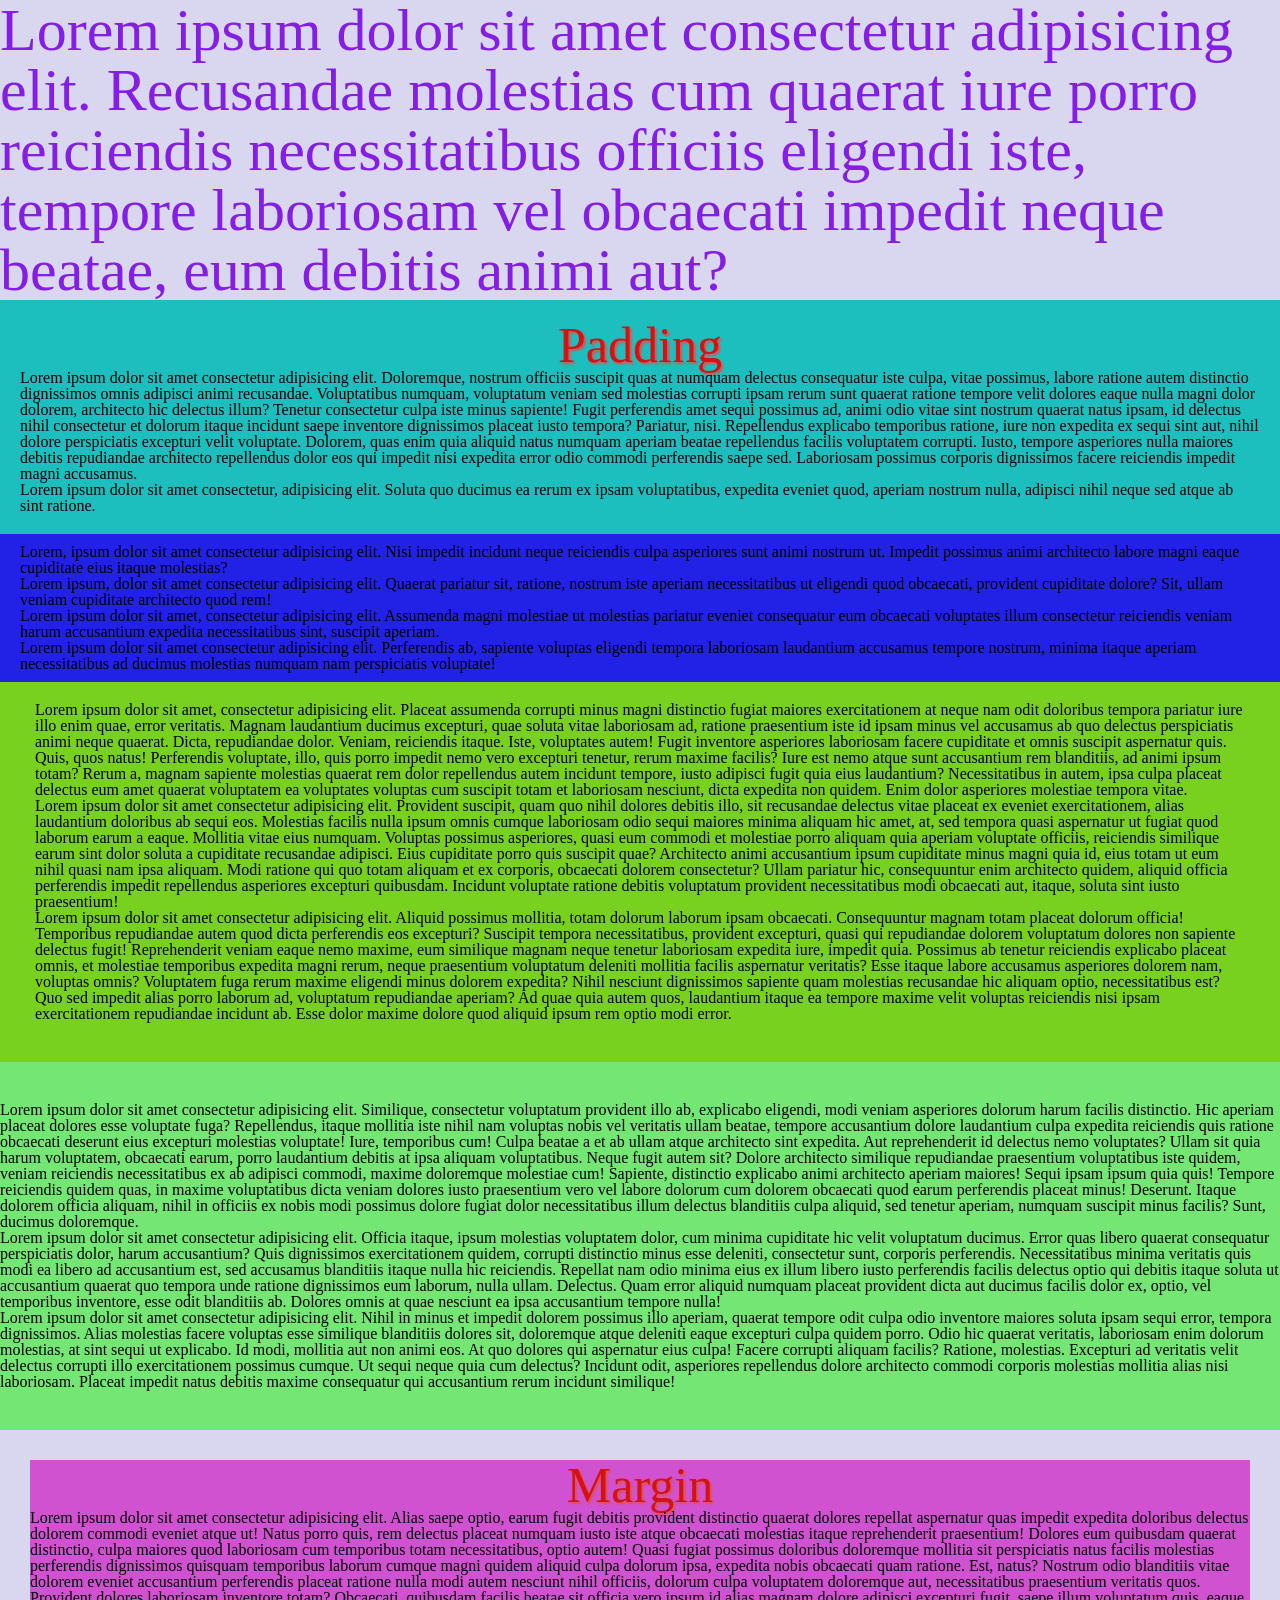
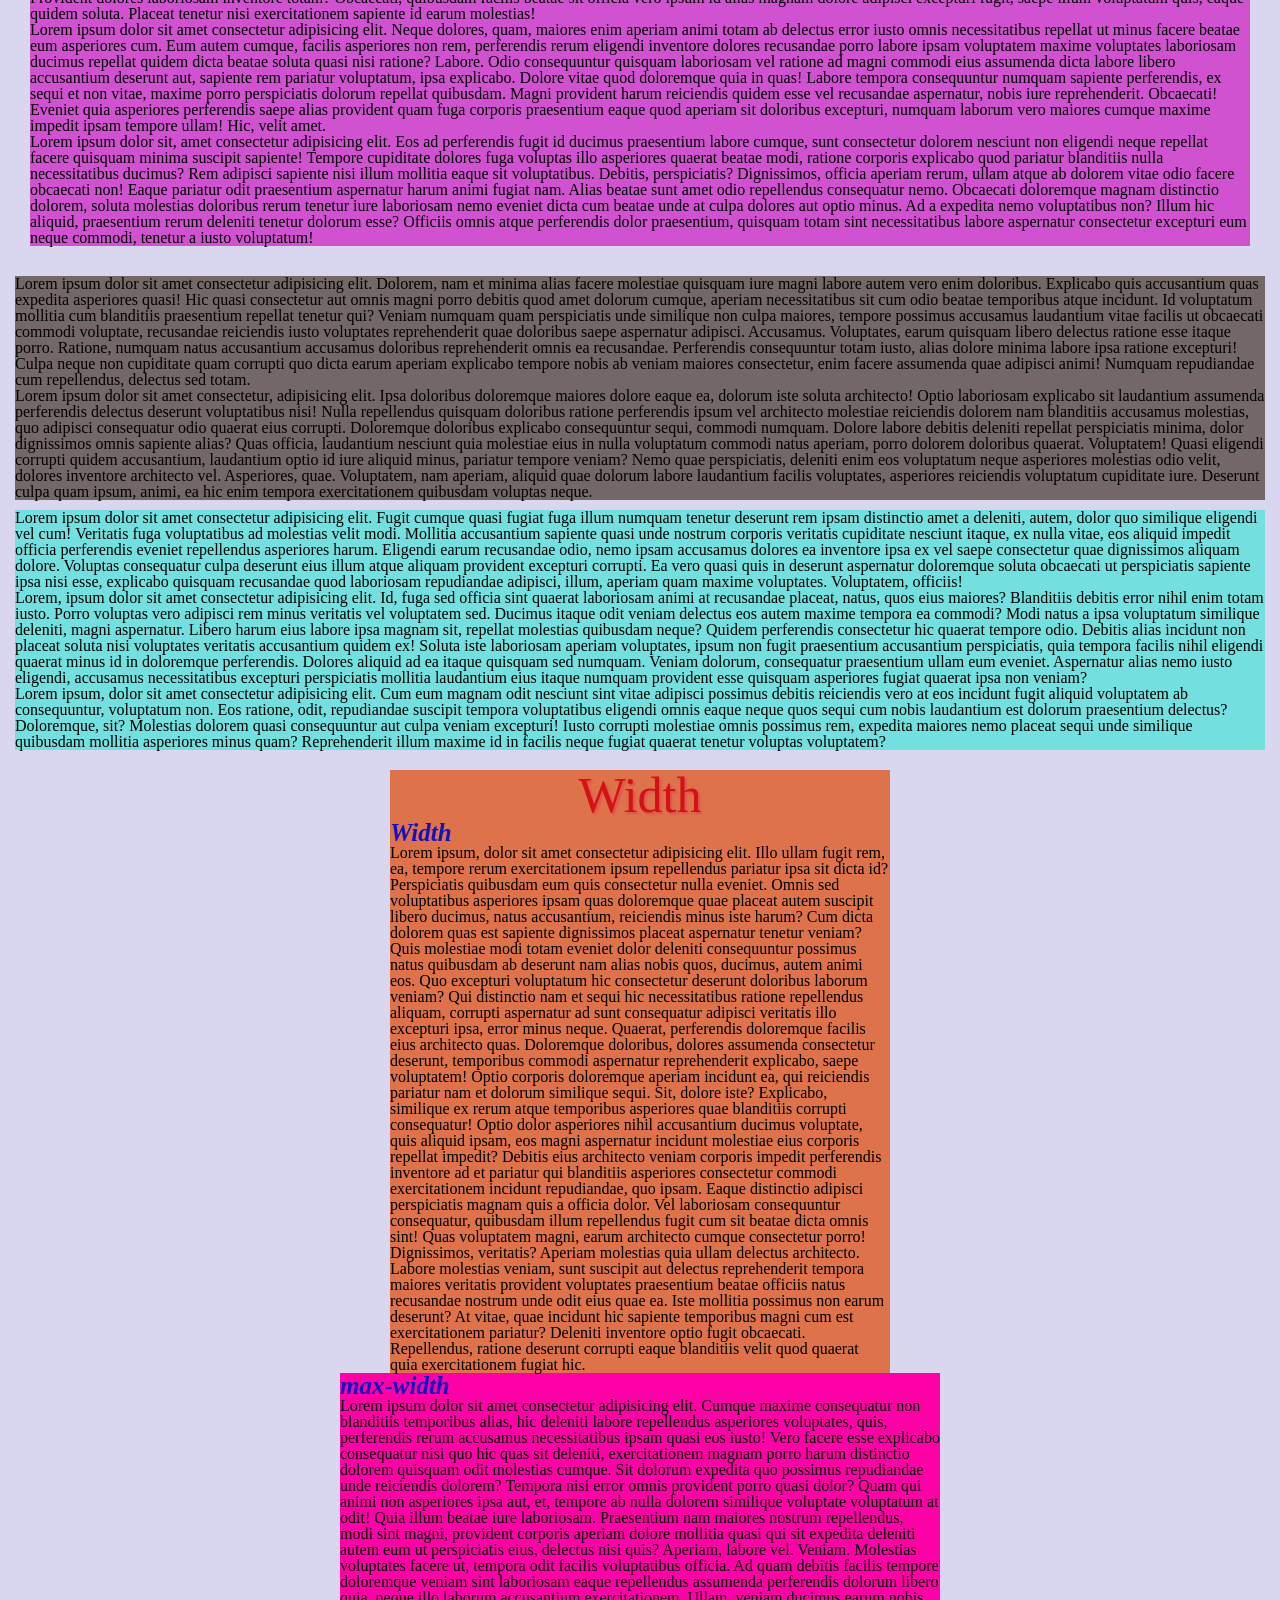
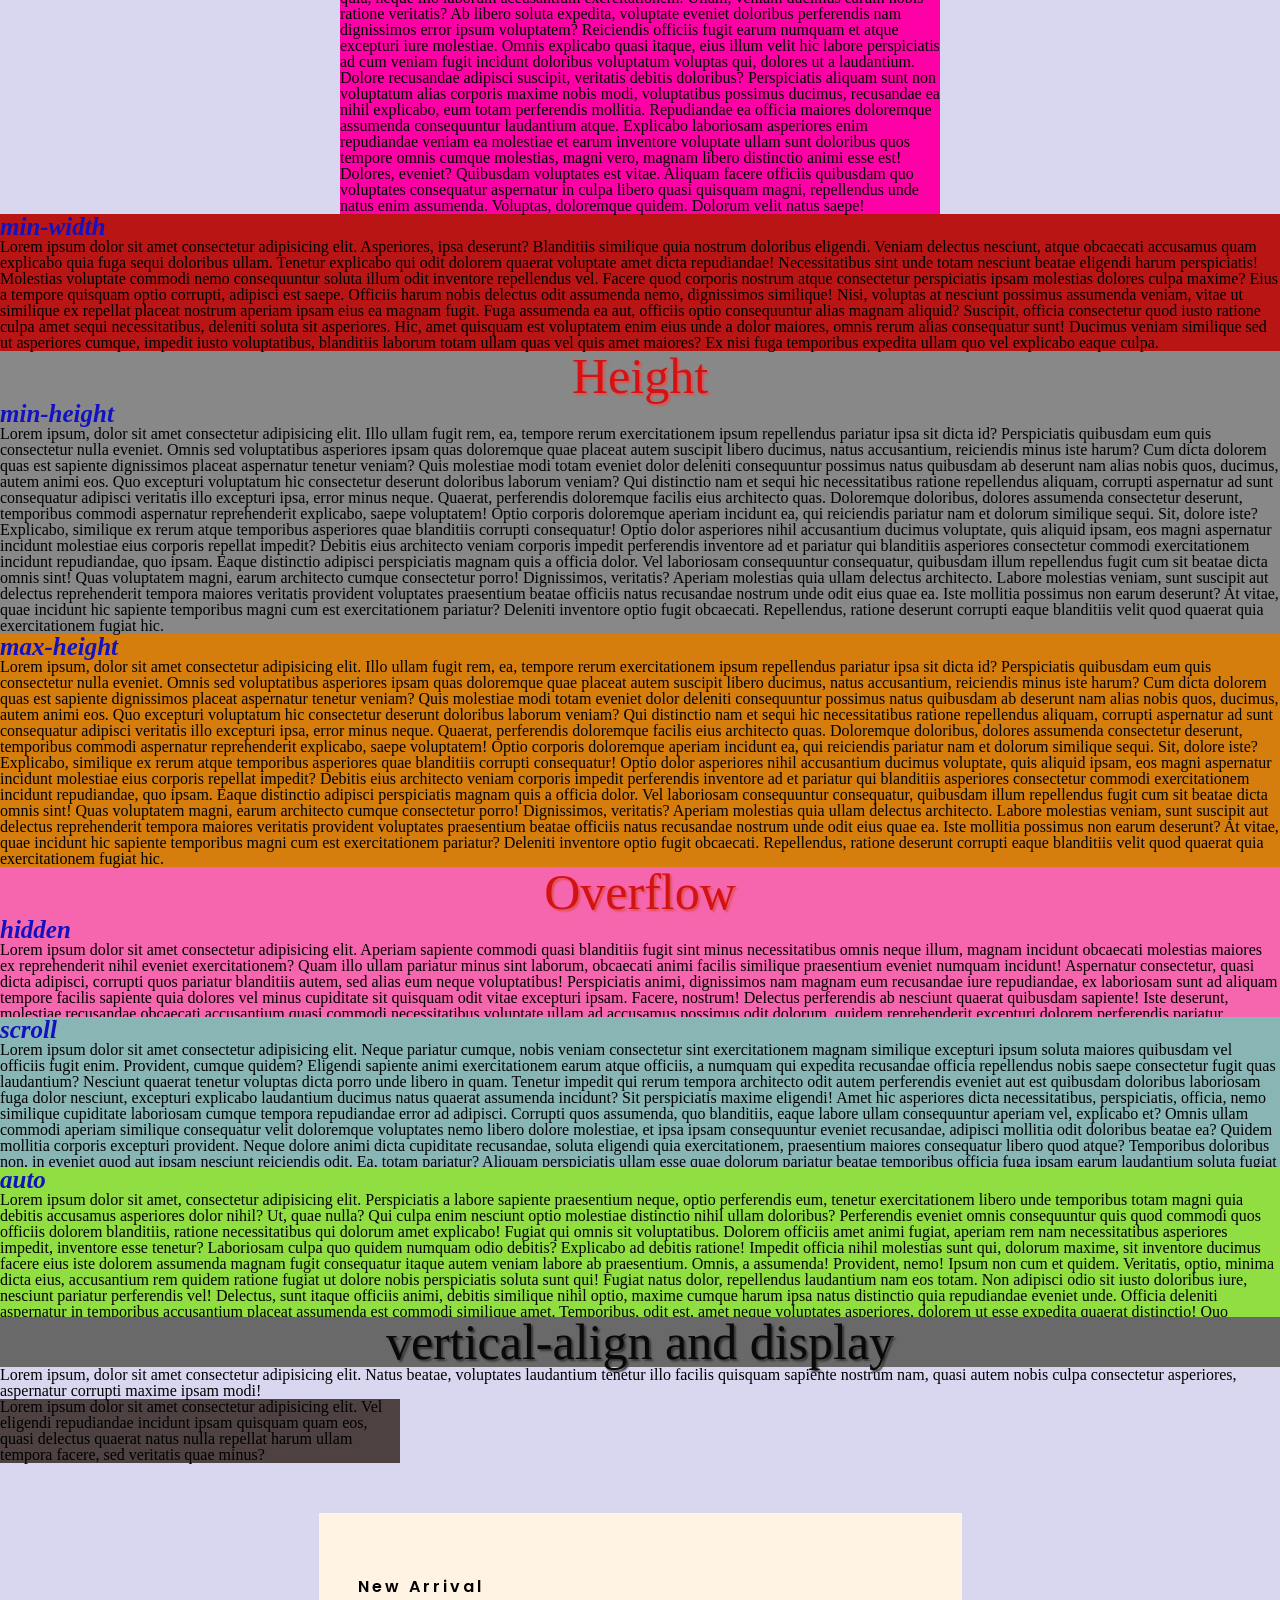
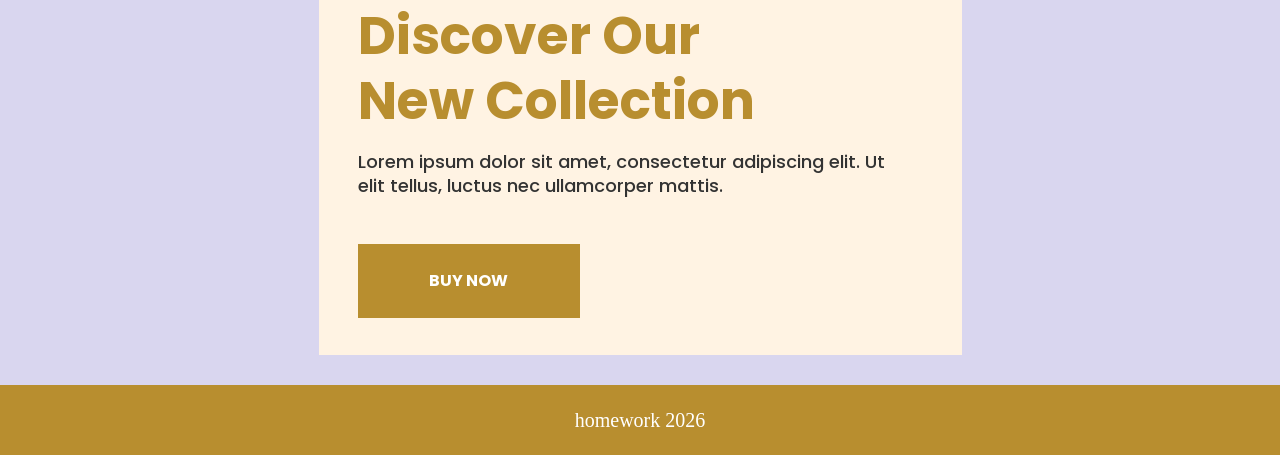
<file: homework_5/index.html>
<!Doctype html>
<html lang="zxx">
  <head>
    <meta charset="UTF-8">
    <meta name="viewport" content="width=device-width, initial-scale=1.0">
    <title>Lesson 5</title>
    <link rel="preconnect" href="https://fonts.googleapis.com">
    <link rel="preconnect" href="https://fonts.gstatic.com" crossorigin>
    <link href="https://fonts.googleapis.com/css2?family=Poppins:wght@500;600;700&display=swap" rel="stylesheet">
    <link rel="stylesheet" href="./css/reset.css">
    <link rel="stylesheet" href="./css/style.css">
  </head>
  <body>

    <header>
      <h1>Lorem ipsum dolor sit amet consectetur adipisicing elit. Recusandae molestias cum quaerat iure porro reiciendis necessitatibus officiis eligendi iste, tempore laboriosam vel obcaecati impedit neque beatae, eum debitis animi aut?</h1>
    </header>

    <main>
      <div class="block1">
        <div class="title">
        <h2>
          Padding
        </h2>
        </div>
        <p>
          Lorem ipsum dolor sit amet consectetur adipisicing elit. Doloremque, nostrum officiis suscipit quas at numquam delectus consequatur iste culpa, vitae possimus, labore ratione autem distinctio dignissimos omnis adipisci animi recusandae.
          Voluptatibus numquam, voluptatum veniam sed molestias corrupti ipsam rerum sunt quaerat ratione tempore velit dolores eaque nulla magni dolor dolorem, architecto hic delectus illum? Tenetur consectetur culpa iste minus sapiente!
          Fugit perferendis amet sequi possimus ad, animi odio vitae sint nostrum quaerat natus ipsam, id delectus nihil consectetur et dolorum itaque incidunt saepe inventore dignissimos placeat iusto tempora? Pariatur, nisi.
          Repellendus explicabo temporibus ratione, iure non expedita ex sequi sint aut, nihil dolore perspiciatis excepturi velit voluptate. Dolorem, quas enim quia aliquid natus numquam aperiam beatae repellendus facilis voluptatem corrupti.
          Iusto, tempore asperiores nulla maiores debitis repudiandae architecto repellendus dolor eos qui impedit nisi expedita error odio commodi perferendis saepe sed. Laboriosam possimus corporis dignissimos facere reiciendis impedit magni accusamus.
        </p>
        <p>
          Lorem ipsum dolor sit amet consectetur, adipisicing elit. Soluta quo ducimus ea rerum ex ipsam voluptatibus, expedita eveniet quod, aperiam nostrum nulla, adipisci nihil neque sed atque ab sint ratione.
        </p>
      </div>
      <div class="block2">
        <p>
          Lorem, ipsum dolor sit amet consectetur adipisicing elit. Nisi impedit incidunt neque reiciendis culpa asperiores sunt animi nostrum ut. Impedit possimus animi architecto labore magni eaque cupiditate eius itaque molestias?
        </p>
        <p>Lorem ipsum, dolor sit amet consectetur adipisicing elit. Quaerat pariatur sit, ratione, nostrum iste aperiam necessitatibus ut eligendi quod obcaecati, provident cupiditate dolore? Sit, ullam veniam cupiditate architecto quod rem!</p>
        <p>
          Lorem ipsum dolor sit amet, consectetur adipisicing elit. Assumenda magni molestiae ut molestias pariatur eveniet consequatur eum obcaecati voluptates illum consectetur reiciendis veniam harum accusantium expedita necessitatibus sint, suscipit aperiam.
        </p>
        <p>
          Lorem ipsum dolor sit amet consectetur adipisicing elit. Perferendis ab, sapiente voluptas eligendi tempora laboriosam laudantium accusamus tempore nostrum, minima itaque aperiam necessitatibus ad ducimus molestias numquam nam perspiciatis voluptate!
        </p>
        </div>
        <div class="block3">
          <p>
            Lorem ipsum dolor sit amet, consectetur adipisicing elit. Placeat assumenda corrupti minus magni distinctio fugiat maiores exercitationem at neque nam odit doloribus tempora pariatur iure illo enim quae, error veritatis.
            Magnam laudantium ducimus excepturi, quae soluta vitae laboriosam ad, ratione praesentium iste id ipsam minus vel accusamus ab quo delectus perspiciatis animi neque quaerat. Dicta, repudiandae dolor. Veniam, reiciendis itaque.
            Iste, voluptates autem! Fugit inventore asperiores laboriosam facere cupiditate et omnis suscipit aspernatur quis. Quis, quos natus! Perferendis voluptate, illo, quis porro impedit nemo vero excepturi tenetur, rerum maxime facilis?
            Iure est nemo atque sunt accusantium rem blanditiis, ad animi ipsum totam? Rerum a, magnam sapiente molestias quaerat rem dolor repellendus autem incidunt tempore, iusto adipisci fugit quia eius laudantium?
            Necessitatibus in autem, ipsa culpa placeat delectus eum amet quaerat voluptatem ea voluptates voluptas cum suscipit totam et laboriosam nesciunt, dicta expedita non quidem. Enim dolor asperiores molestiae tempora vitae.
          </p>
          <p>
            Lorem ipsum dolor sit amet consectetur adipisicing elit. Provident suscipit, quam quo nihil dolores debitis illo, sit recusandae delectus vitae placeat ex eveniet exercitationem, alias laudantium doloribus ab sequi eos.
            Molestias facilis nulla ipsum omnis cumque laboriosam odio sequi maiores minima aliquam hic amet, at, sed tempora quasi aspernatur ut fugiat quod laborum earum a eaque. Mollitia vitae eius numquam.
            Voluptas possimus asperiores, quasi eum commodi et molestiae porro aliquam quia aperiam voluptate officiis, reiciendis similique earum sint dolor soluta a cupiditate recusandae adipisci. Eius cupiditate porro quis suscipit quae?
            Architecto animi accusantium ipsum cupiditate minus magni quia id, eius totam ut eum nihil quasi nam ipsa aliquam. Modi ratione qui quo totam aliquam et ex corporis, obcaecati dolorem consectetur?
            Ullam pariatur hic, consequuntur enim architecto quidem, aliquid officia perferendis impedit repellendus asperiores excepturi quibusdam. Incidunt voluptate ratione debitis voluptatum provident necessitatibus modi obcaecati aut, itaque, soluta sint iusto praesentium!
          </p>
          <p>
            Lorem ipsum dolor sit amet consectetur adipisicing elit. Aliquid possimus mollitia, totam dolorum laborum ipsam obcaecati. Consequuntur magnam totam placeat dolorum officia! Temporibus repudiandae autem quod dicta perferendis eos excepturi?
            Suscipit tempora necessitatibus, provident excepturi, quasi qui repudiandae dolorem voluptatum dolores non sapiente delectus fugit! Reprehenderit veniam eaque nemo maxime, eum similique magnam neque tenetur laboriosam expedita iure, impedit quia.
            Possimus ab tenetur reiciendis explicabo placeat omnis, et molestiae temporibus expedita magni rerum, neque praesentium voluptatum deleniti mollitia facilis aspernatur veritatis? Esse itaque labore accusamus asperiores dolorem nam, voluptas omnis?
            Voluptatem fuga rerum maxime eligendi minus dolorem expedita? Nihil nesciunt dignissimos sapiente quam molestias recusandae hic aliquam optio, necessitatibus est? Quo sed impedit alias porro laborum ad, voluptatum repudiandae aperiam?
            Ad quae quia autem quos, laudantium itaque ea tempore maxime velit voluptas reiciendis nisi ipsam exercitationem repudiandae incidunt ab. Esse dolor maxime dolore quod aliquid ipsum rem optio modi error.
          </p>
        </div>
         <div class="block4">
          <p>
            Lorem ipsum dolor sit amet consectetur adipisicing elit. Similique, consectetur voluptatum provident illo ab, explicabo eligendi, modi veniam asperiores dolorum harum facilis distinctio. Hic aperiam placeat dolores esse voluptate fuga?
            Repellendus, itaque mollitia iste nihil nam voluptas nobis vel veritatis ullam beatae, tempore accusantium dolore laudantium culpa expedita reiciendis quis ratione obcaecati deserunt eius excepturi molestias voluptate! Iure, temporibus cum!
            Culpa beatae a et ab ullam atque architecto sint expedita. Aut reprehenderit id delectus nemo voluptates? Ullam sit quia harum voluptatem, obcaecati earum, porro laudantium debitis at ipsa aliquam voluptatibus.
            Neque fugit autem sit? Dolore architecto similique repudiandae praesentium voluptatibus iste quidem, veniam reiciendis necessitatibus ex ab adipisci commodi, maxime doloremque molestiae cum! Sapiente, distinctio explicabo animi architecto aperiam maiores!
            Sequi ipsam ipsum quia quis! Tempore reiciendis quidem quas, in maxime voluptatibus dicta veniam dolores iusto praesentium vero vel labore dolorum cum dolorem obcaecati quod earum perferendis placeat minus! Deserunt.
            Itaque dolorem officia aliquam, nihil in officiis ex nobis modi possimus dolore fugiat dolor necessitatibus illum delectus blanditiis culpa aliquid, sed tenetur aperiam, numquam suscipit minus facilis? Sunt, ducimus doloremque.
          </p>
          <p>
            Lorem ipsum dolor sit amet consectetur adipisicing elit. Officia itaque, ipsum molestias voluptatem dolor, cum minima cupiditate hic velit voluptatum ducimus. Error quas libero quaerat consequatur perspiciatis dolor, harum accusantium?
            Quis dignissimos exercitationem quidem, corrupti distinctio minus esse deleniti, consectetur sunt, corporis perferendis. Necessitatibus minima veritatis quis modi ea libero ad accusantium est, sed accusamus blanditiis itaque nulla hic reiciendis.
            Repellat nam odio minima eius ex illum libero iusto perferendis facilis delectus optio qui debitis itaque soluta ut accusantium quaerat quo tempora unde ratione dignissimos eum laborum, nulla ullam. Delectus.
            Quam error aliquid numquam placeat provident dicta aut ducimus facilis dolor ex, optio, vel temporibus inventore, esse odit blanditiis ab. Dolores omnis at quae nesciunt ea ipsa accusantium tempore nulla!
          </p>
          <p>
            Lorem ipsum dolor sit amet consectetur adipisicing elit. Nihil in minus et impedit dolorem possimus illo aperiam, quaerat tempore odit culpa odio inventore maiores soluta ipsam sequi error, tempora dignissimos.
            Alias molestias facere voluptas esse similique blanditiis dolores sit, doloremque atque deleniti eaque excepturi culpa quidem porro. Odio hic quaerat veritatis, laboriosam enim dolorum molestias, at sint sequi ut explicabo.
            Id modi, mollitia aut non animi eos. At quo dolores qui aspernatur eius culpa! Facere corrupti aliquam facilis? Ratione, molestias. Excepturi ad veritatis velit delectus corrupti illo exercitationem possimus cumque.
            Ut sequi neque quia cum delectus? Incidunt odit, asperiores repellendus dolore architecto commodi corporis molestias mollitia alias nisi laboriosam. Placeat impedit natus debitis maxime consequatur qui accusantium rerum incidunt similique!
          </p>
         </div>
         <div class="block5">
          <div class="title">
          <h2>
            Margin
          </h2>
          </div>
           <p>
            Lorem ipsum dolor sit amet consectetur adipisicing elit. Alias saepe optio, earum fugit debitis provident distinctio quaerat dolores repellat aspernatur quas impedit expedita doloribus delectus dolorem commodi eveniet atque ut!
            Natus porro quis, rem delectus placeat numquam iusto iste atque obcaecati molestias itaque reprehenderit praesentium! Dolores eum quibusdam quaerat distinctio, culpa maiores quod laboriosam cum temporibus totam necessitatibus, optio autem!
            Quasi fugiat possimus doloribus doloremque mollitia sit perspiciatis natus facilis molestias perferendis dignissimos quisquam temporibus laborum cumque magni quidem aliquid culpa dolorum ipsa, expedita nobis obcaecati quam ratione. Est, natus?
            Nostrum odio blanditiis vitae dolorem eveniet accusantium perferendis placeat ratione nulla modi autem nesciunt nihil officiis, dolorum culpa voluptatem doloremque aut, necessitatibus praesentium veritatis quos. Provident dolores laboriosam inventore totam?
            Obcaecati, quibusdam facilis beatae sit officia vero ipsum id alias magnam dolore adipisci excepturi fugit, saepe illum voluptatum quis, eaque quidem soluta. Placeat tenetur nisi exercitationem sapiente id earum molestias!
           </p>
           <p>
            Lorem ipsum dolor sit amet consectetur adipisicing elit. Neque dolores, quam, maiores enim aperiam animi totam ab delectus error iusto omnis necessitatibus repellat ut minus facere beatae eum asperiores cum.
            Eum autem cumque, facilis asperiores non rem, perferendis rerum eligendi inventore dolores recusandae porro labore ipsam voluptatem maxime voluptates laboriosam ducimus repellat quidem dicta beatae soluta quasi nisi ratione? Labore.
            Odio consequuntur quisquam laboriosam vel ratione ad magni commodi eius assumenda dicta labore libero accusantium deserunt aut, sapiente rem pariatur voluptatum, ipsa explicabo. Dolore vitae quod doloremque quia in quas!
            Labore tempora consequuntur numquam sapiente perferendis, ex sequi et non vitae, maxime porro perspiciatis dolorum repellat quibusdam. Magni provident harum reiciendis quidem esse vel recusandae aspernatur, nobis iure reprehenderit. Obcaecati!
            Eveniet quia asperiores perferendis saepe alias provident quam fuga corporis praesentium eaque quod aperiam sit doloribus excepturi, numquam laborum vero maiores cumque maxime impedit ipsam tempore ullam! Hic, velit amet.
           </p>
           <p>
            Lorem ipsum dolor sit, amet consectetur adipisicing elit. Eos ad perferendis fugit id ducimus praesentium labore cumque, sunt consectetur dolorem nesciunt non eligendi neque repellat facere quisquam minima suscipit sapiente!
            Tempore cupiditate dolores fuga voluptas illo asperiores quaerat beatae modi, ratione corporis explicabo quod pariatur blanditiis nulla necessitatibus ducimus? Rem adipisci sapiente nisi illum mollitia eaque sit voluptatibus. Debitis, perspiciatis?
            Dignissimos, officia aperiam rerum, ullam atque ab dolorem vitae odio facere obcaecati non! Eaque pariatur odit praesentium aspernatur harum animi fugiat nam. Alias beatae sunt amet odio repellendus consequatur nemo.
            Obcaecati doloremque magnam distinctio dolorem, soluta molestias doloribus rerum tenetur iure laboriosam nemo eveniet dicta cum beatae unde at culpa dolores aut optio minus. Ad a expedita nemo voluptatibus non?
            Illum hic aliquid, praesentium rerum deleniti tenetur dolorum esse? Officiis omnis atque perferendis dolor praesentium, quisquam totam sint necessitatibus labore aspernatur consectetur excepturi eum neque commodi, tenetur a iusto voluptatum!
           </p>
         </div>
         <div class="block6">
          <p>
            Lorem ipsum dolor sit amet consectetur adipisicing elit. Dolorem, nam et minima alias facere molestiae quisquam iure magni labore autem vero enim doloribus. Explicabo quis accusantium quas expedita asperiores quasi!
            Hic quasi consectetur aut omnis magni porro debitis quod amet dolorum cumque, aperiam necessitatibus sit cum odio beatae temporibus atque incidunt. Id voluptatum mollitia cum blanditiis praesentium repellat tenetur qui?
            Veniam numquam quam perspiciatis unde similique non culpa maiores, tempore possimus accusamus laudantium vitae facilis ut obcaecati commodi voluptate, recusandae reiciendis iusto voluptates reprehenderit quae doloribus saepe aspernatur adipisci. Accusamus.
            Voluptates, earum quisquam libero delectus ratione esse itaque porro. Ratione, numquam natus accusantium accusamus doloribus reprehenderit omnis ea recusandae. Perferendis consequuntur totam iusto, alias dolore minima labore ipsa ratione excepturi!
            Culpa neque non cupiditate quam corrupti quo dicta earum aperiam explicabo tempore nobis ab veniam maiores consectetur, enim facere assumenda quae adipisci animi! Numquam repudiandae cum repellendus, delectus sed totam.
          </p>
          <p>
            Lorem ipsum dolor sit amet consectetur, adipisicing elit. Ipsa doloribus doloremque maiores dolore eaque ea, dolorum iste soluta architecto! Optio laboriosam explicabo sit laudantium assumenda perferendis delectus deserunt voluptatibus nisi!
            Nulla repellendus quisquam doloribus ratione perferendis ipsum vel architecto molestiae reiciendis dolorem nam blanditiis accusamus molestias, quo adipisci consequatur odio quaerat eius corrupti. Doloremque doloribus explicabo consequuntur sequi, commodi numquam.
            Dolore labore debitis deleniti repellat perspiciatis minima, dolor dignissimos omnis sapiente alias? Quas officia, laudantium nesciunt quia molestiae eius in nulla voluptatum commodi natus aperiam, porro dolorem doloribus quaerat. Voluptatem!
            Quasi eligendi corrupti quidem accusantium, laudantium optio id iure aliquid minus, pariatur tempore veniam? Nemo quae perspiciatis, deleniti enim eos voluptatum neque asperiores molestias odio velit, dolores inventore architecto vel.
            Asperiores, quae. Voluptatem, nam aperiam, aliquid quae dolorum labore laudantium facilis voluptates, asperiores reiciendis voluptatum cupiditate iure. Deserunt culpa quam ipsum, animi, ea hic enim tempora exercitationem quibusdam voluptas neque.
          </p>
         </div>
         <div class="block7">
          <p>
            Lorem ipsum dolor sit amet consectetur adipisicing elit. Fugit cumque quasi fugiat fuga illum numquam tenetur deserunt rem ipsam distinctio amet a deleniti, autem, dolor quo similique eligendi vel cum!
            Veritatis fuga voluptatibus ad molestias velit modi. Mollitia accusantium sapiente quasi unde nostrum corporis veritatis cupiditate nesciunt itaque, ex nulla vitae, eos aliquid impedit officia perferendis eveniet repellendus asperiores harum.
            Eligendi earum recusandae odio, nemo ipsam accusamus dolores ea inventore ipsa ex vel saepe consectetur quae dignissimos aliquam dolore. Voluptas consequatur culpa deserunt eius illum atque aliquam provident excepturi corrupti.
            Ea vero quasi quis in deserunt aspernatur doloremque soluta obcaecati ut perspiciatis sapiente ipsa nisi esse, explicabo quisquam recusandae quod laboriosam repudiandae adipisci, illum, aperiam quam maxime voluptates. Voluptatem, officiis!
          </p>
          <p>
            Lorem, ipsum dolor sit amet consectetur adipisicing elit. Id, fuga sed officia sint quaerat laboriosam animi at recusandae placeat, natus, quos eius maiores? Blanditiis debitis error nihil enim totam iusto.
            Porro voluptas vero adipisci rem minus veritatis vel voluptatem sed. Ducimus itaque odit veniam delectus eos autem maxime tempora ea commodi? Modi natus a ipsa voluptatum similique deleniti, magni aspernatur.
            Libero harum eius labore ipsa magnam sit, repellat molestias quibusdam neque? Quidem perferendis consectetur hic quaerat tempore odio. Debitis alias incidunt non placeat soluta nisi voluptates veritatis accusantium quidem ex!
            Soluta iste laboriosam aperiam voluptates, ipsum non fugit praesentium accusantium perspiciatis, quia tempora facilis nihil eligendi quaerat minus id in doloremque perferendis. Dolores aliquid ad ea itaque quisquam sed numquam.
            Veniam dolorum, consequatur praesentium ullam eum eveniet. Aspernatur alias nemo iusto eligendi, accusamus necessitatibus excepturi perspiciatis mollitia laudantium eius itaque numquam provident esse quisquam asperiores fugiat quaerat ipsa non veniam?
          </p>
          <p>
            Lorem ipsum, dolor sit amet consectetur adipisicing elit. Cum eum magnam odit nesciunt sint vitae adipisci possimus debitis reiciendis vero at eos incidunt fugit aliquid voluptatem ab consequuntur, voluptatum non.
            Eos ratione, odit, repudiandae suscipit tempora voluptatibus eligendi omnis eaque neque quos sequi cum nobis laudantium est dolorum praesentium delectus? Doloremque, sit? Molestias dolorem quasi consequuntur aut culpa veniam excepturi!
            Iusto corrupti molestiae omnis possimus rem, expedita maiores nemo placeat sequi unde similique quibusdam mollitia asperiores minus quam? Reprehenderit illum maxime id in facilis neque fugiat quaerat tenetur voluptas voluptatem?
          </p>
         </div>
         <div class="block8">
           <div class="title">
            <h2>
              Width
            </h2>
           </div>
           <div class="title2">
            <h3>
              Width
            </h3>
           </div>
           <p>
            Lorem ipsum, dolor sit amet consectetur adipisicing elit. Illo ullam fugit rem, ea, tempore rerum exercitationem ipsum repellendus pariatur ipsa sit dicta id? Perspiciatis quibusdam eum quis consectetur nulla eveniet.
            Omnis sed voluptatibus asperiores ipsam quas doloremque quae placeat autem suscipit libero ducimus, natus accusantium, reiciendis minus iste harum? Cum dicta dolorem quas est sapiente dignissimos placeat aspernatur tenetur veniam?
            Quis molestiae modi totam eveniet dolor deleniti consequuntur possimus natus quibusdam ab deserunt nam alias nobis quos, ducimus, autem animi eos. Quo excepturi voluptatum hic consectetur deserunt doloribus laborum veniam?
            Qui distinctio nam et sequi hic necessitatibus ratione repellendus aliquam, corrupti aspernatur ad sunt consequatur adipisci veritatis illo excepturi ipsa, error minus neque. Quaerat, perferendis doloremque facilis eius architecto quas.
            Doloremque doloribus, dolores assumenda consectetur deserunt, temporibus commodi aspernatur reprehenderit explicabo, saepe voluptatem! Optio corporis doloremque aperiam incidunt ea, qui reiciendis pariatur nam et dolorum similique sequi. Sit, dolore iste?
            Explicabo, similique ex rerum atque temporibus asperiores quae blanditiis corrupti consequatur! Optio dolor asperiores nihil accusantium ducimus voluptate, quis aliquid ipsam, eos magni aspernatur incidunt molestiae eius corporis repellat impedit?
            Debitis eius architecto veniam corporis impedit perferendis inventore ad et pariatur qui blanditiis asperiores consectetur commodi exercitationem incidunt repudiandae, quo ipsam. Eaque distinctio adipisci perspiciatis magnam quis a officia dolor.
            Vel laboriosam consequuntur consequatur, quibusdam illum repellendus fugit cum sit beatae dicta omnis sint! Quas voluptatem magni, earum architecto cumque consectetur porro! Dignissimos, veritatis? Aperiam molestias quia ullam delectus architecto.
            Labore molestias veniam, sunt suscipit aut delectus reprehenderit tempora maiores veritatis provident voluptates praesentium beatae officiis natus recusandae nostrum unde odit eius quae ea. Iste mollitia possimus non earum deserunt?
            At vitae, quae incidunt hic sapiente temporibus magni cum est exercitationem pariatur? Deleniti inventore optio fugit obcaecati. Repellendus, ratione deserunt corrupti eaque blanditiis velit quod quaerat quia exercitationem fugiat hic.
           </p>
         </div>
         <div class="block9">
          <div class="title2">
            <h3>
              max-width
            </h3>
         </div>
         <p>
          Lorem ipsum dolor sit amet consectetur adipisicing elit. Cumque maxime consequatur non blanditiis temporibus alias, hic deleniti labore repellendus asperiores voluptates, quis, perferendis rerum accusamus necessitatibus ipsam quasi eos iusto!
          Vero facere esse explicabo consequatur nisi quo hic quas sit deleniti, exercitationem magnam porro harum distinctio dolorem quisquam odit molestias cumque. Sit dolorum expedita quo possimus repudiandae unde reiciendis dolorem?
          Tempora nisi error omnis provident porro quasi dolor? Quam qui animi non asperiores ipsa aut, et, tempore ab nulla dolorem similique voluptate voluptatum at odit! Quia illum beatae iure laboriosam.
          Praesentium nam maiores nostrum repellendus, modi sint magni, provident corporis aperiam dolore mollitia quasi qui sit expedita deleniti autem eum ut perspiciatis eius, delectus nisi quis? Aperiam, labore vel. Veniam.
          Molestias voluptates facere ut, tempora odit facilis voluptatibus officia. Ad quam debitis facilis tempore doloremque veniam sint laboriosam eaque repellendus assumenda perferendis dolorum libero quia, neque illo laborum accusantium exercitationem.
          Ullam, veniam ducimus earum nobis ratione veritatis? Ab libero soluta expedita, voluptate eveniet doloribus perferendis nam dignissimos error ipsum voluptatem? Reiciendis officiis fugit earum numquam et atque excepturi iure molestiae.
          Omnis explicabo quasi itaque, eius illum velit hic labore perspiciatis ad cum veniam fugit incidunt doloribus voluptatum voluptas qui, dolores ut a laudantium. Dolore recusandae adipisci suscipit, veritatis debitis doloribus?
          Perspiciatis aliquam sunt non voluptatum alias corporis maxime nobis modi, voluptatibus possimus ducimus, recusandae ea nihil explicabo, eum totam perferendis mollitia. Repudiandae ea officia maiores doloremque assumenda consequuntur laudantium atque.
          Explicabo laboriosam asperiores enim repudiandae veniam ea molestiae et earum inventore voluptate ullam sunt doloribus quos tempore omnis cumque molestias, magni vero, magnam libero distinctio animi esse est! Dolores, eveniet?
          Quibusdam voluptates est vitae. Aliquam facere officiis quibusdam quo voluptates consequatur aspernatur in culpa libero quasi quisquam magni, repellendus unde natus enim assumenda. Voluptas, doloremque quidem. Dolorum velit natus saepe!
         </p>
         </div>
         <div class="block10">
          <div class="title2">
            <h3>
              min-width
            </h3>
         </div>
         <p>
          Lorem ipsum dolor sit amet consectetur adipisicing elit. Asperiores, ipsa deserunt? Blanditiis similique quia nostrum doloribus eligendi. Veniam delectus nesciunt, atque obcaecati accusamus quam explicabo quia fuga sequi doloribus ullam.
          Tenetur explicabo qui odit dolorem quaerat voluptate amet dicta repudiandae! Necessitatibus sint unde totam nesciunt beatae eligendi harum perspiciatis! Molestias voluptate commodi nemo consequuntur soluta illum odit inventore repellendus vel.
          Facere quod corporis nostrum atque consectetur perspiciatis ipsam molestias dolores culpa maxime? Eius a tempore quisquam optio corrupti, adipisci est saepe. Officiis harum nobis delectus odit assumenda nemo, dignissimos similique!
          Nisi, voluptas at nesciunt possimus assumenda veniam, vitae ut similique ex repellat placeat nostrum aperiam ipsam eius ea magnam fugit. Fuga assumenda ea aut, officiis optio consequuntur alias magnam aliquid?
          Suscipit, officia consectetur quod iusto ratione culpa amet sequi necessitatibus, deleniti soluta sit asperiores. Hic, amet quisquam est voluptatem enim eius unde a dolor maiores, omnis rerum alias consequatur sunt!
          Ducimus veniam similique sed ut asperiores cumque, impedit iusto voluptatibus, blanditiis laborum totam ullam quas vel quis amet maiores? Ex nisi fuga temporibus expedita ullam quo vel explicabo eaque culpa.
         </p>
         </div>
         <div class="block11">
           <div class="title">
            <h2>
              Height
            </h2>
           </div>
           <div class="title2">
            <h3>
              min-height
            </h3>
           </div>
           <p>
            Lorem ipsum, dolor sit amet consectetur adipisicing elit. Illo ullam fugit rem, ea, tempore rerum exercitationem ipsum repellendus pariatur ipsa sit dicta id? Perspiciatis quibusdam eum quis consectetur nulla eveniet.
            Omnis sed voluptatibus asperiores ipsam quas doloremque quae placeat autem suscipit libero ducimus, natus accusantium, reiciendis minus iste harum? Cum dicta dolorem quas est sapiente dignissimos placeat aspernatur tenetur veniam?
            Quis molestiae modi totam eveniet dolor deleniti consequuntur possimus natus quibusdam ab deserunt nam alias nobis quos, ducimus, autem animi eos. Quo excepturi voluptatum hic consectetur deserunt doloribus laborum veniam?
            Qui distinctio nam et sequi hic necessitatibus ratione repellendus aliquam, corrupti aspernatur ad sunt consequatur adipisci veritatis illo excepturi ipsa, error minus neque. Quaerat, perferendis doloremque facilis eius architecto quas.
            Doloremque doloribus, dolores assumenda consectetur deserunt, temporibus commodi aspernatur reprehenderit explicabo, saepe voluptatem! Optio corporis doloremque aperiam incidunt ea, qui reiciendis pariatur nam et dolorum similique sequi. Sit, dolore iste?
            Explicabo, similique ex rerum atque temporibus asperiores quae blanditiis corrupti consequatur! Optio dolor asperiores nihil accusantium ducimus voluptate, quis aliquid ipsam, eos magni aspernatur incidunt molestiae eius corporis repellat impedit?
            Debitis eius architecto veniam corporis impedit perferendis inventore ad et pariatur qui blanditiis asperiores consectetur commodi exercitationem incidunt repudiandae, quo ipsam. Eaque distinctio adipisci perspiciatis magnam quis a officia dolor.
            Vel laboriosam consequuntur consequatur, quibusdam illum repellendus fugit cum sit beatae dicta omnis sint! Quas voluptatem magni, earum architecto cumque consectetur porro! Dignissimos, veritatis? Aperiam molestias quia ullam delectus architecto.
            Labore molestias veniam, sunt suscipit aut delectus reprehenderit tempora maiores veritatis provident voluptates praesentium beatae officiis natus recusandae nostrum unde odit eius quae ea. Iste mollitia possimus non earum deserunt?
            At vitae, quae incidunt hic sapiente temporibus magni cum est exercitationem pariatur? Deleniti inventore optio fugit obcaecati. Repellendus, ratione deserunt corrupti eaque blanditiis velit quod quaerat quia exercitationem fugiat hic.
           </p>
         </div>
         <div class="block12">
           <div class="title2">
            <h3>
              max-height
            </h3>
           </div>
           <p>
            Lorem ipsum, dolor sit amet consectetur adipisicing elit. Illo ullam fugit rem, ea, tempore rerum exercitationem ipsum repellendus pariatur ipsa sit dicta id? Perspiciatis quibusdam eum quis consectetur nulla eveniet.
            Omnis sed voluptatibus asperiores ipsam quas doloremque quae placeat autem suscipit libero ducimus, natus accusantium, reiciendis minus iste harum? Cum dicta dolorem quas est sapiente dignissimos placeat aspernatur tenetur veniam?
            Quis molestiae modi totam eveniet dolor deleniti consequuntur possimus natus quibusdam ab deserunt nam alias nobis quos, ducimus, autem animi eos. Quo excepturi voluptatum hic consectetur deserunt doloribus laborum veniam?
            Qui distinctio nam et sequi hic necessitatibus ratione repellendus aliquam, corrupti aspernatur ad sunt consequatur adipisci veritatis illo excepturi ipsa, error minus neque. Quaerat, perferendis doloremque facilis eius architecto quas.
            Doloremque doloribus, dolores assumenda consectetur deserunt, temporibus commodi aspernatur reprehenderit explicabo, saepe voluptatem! Optio corporis doloremque aperiam incidunt ea, qui reiciendis pariatur nam et dolorum similique sequi. Sit, dolore iste?
            Explicabo, similique ex rerum atque temporibus asperiores quae blanditiis corrupti consequatur! Optio dolor asperiores nihil accusantium ducimus voluptate, quis aliquid ipsam, eos magni aspernatur incidunt molestiae eius corporis repellat impedit?
            Debitis eius architecto veniam corporis impedit perferendis inventore ad et pariatur qui blanditiis asperiores consectetur commodi exercitationem incidunt repudiandae, quo ipsam. Eaque distinctio adipisci perspiciatis magnam quis a officia dolor.
            Vel laboriosam consequuntur consequatur, quibusdam illum repellendus fugit cum sit beatae dicta omnis sint! Quas voluptatem magni, earum architecto cumque consectetur porro! Dignissimos, veritatis? Aperiam molestias quia ullam delectus architecto.
            Labore molestias veniam, sunt suscipit aut delectus reprehenderit tempora maiores veritatis provident voluptates praesentium beatae officiis natus recusandae nostrum unde odit eius quae ea. Iste mollitia possimus non earum deserunt?
            At vitae, quae incidunt hic sapiente temporibus magni cum est exercitationem pariatur? Deleniti inventore optio fugit obcaecati. Repellendus, ratione deserunt corrupti eaque blanditiis velit quod quaerat quia exercitationem fugiat hic.
           </p>
         </div>
         <div class="block13">
          <div class="title">
            <h2>
              Overflow
            </h2>
           </div>
           <div class="title2">
            <h3>
              hidden
            </h3>
           </div>
           <p>
            Lorem ipsum dolor sit amet consectetur adipisicing elit. Aperiam sapiente commodi quasi blanditiis fugit sint minus necessitatibus omnis neque illum, magnam incidunt obcaecati molestias maiores ex reprehenderit nihil eveniet exercitationem?
            Quam illo ullam pariatur minus sint laborum, obcaecati animi facilis similique praesentium eveniet numquam incidunt! Aspernatur consectetur, quasi dicta adipisci, corrupti quos pariatur blanditiis autem, sed alias eum neque voluptatibus!
            Perspiciatis animi, dignissimos nam magnam eum recusandae iure repudiandae, ex laboriosam sunt ad aliquam tempore facilis sapiente quia dolores vel minus cupiditate sit quisquam odit vitae excepturi ipsam. Facere, nostrum!
            Delectus perferendis ab nesciunt quaerat quibusdam sapiente! Iste deserunt, molestiae recusandae obcaecati accusantium quasi commodi necessitatibus voluptate ullam ad accusamus possimus odit dolorum, quidem reprehenderit excepturi dolorem perferendis pariatur aliquam?
           </p>
         </div>
         <div class="block14">
          <div class="title2">
            <h3>
             scroll
            </h3>
           </div>
           <p>
            Lorem ipsum dolor sit amet consectetur adipisicing elit. Neque pariatur cumque, nobis veniam consectetur sint exercitationem magnam similique excepturi ipsum soluta maiores quibusdam vel officiis fugit enim. Provident, cumque quidem?
            Eligendi sapiente animi exercitationem earum atque officiis, a numquam qui expedita recusandae officia repellendus nobis saepe consectetur fugit quas laudantium? Nesciunt quaerat tenetur voluptas dicta porro unde libero in quam.
            Tenetur impedit qui rerum tempora architecto odit autem perferendis eveniet aut est quibusdam doloribus laboriosam fuga dolor nesciunt, excepturi explicabo laudantium ducimus natus quaerat assumenda incidunt? Sit perspiciatis maxime eligendi!
            Amet hic asperiores dicta necessitatibus, perspiciatis, officia, nemo similique cupiditate laboriosam cumque tempora repudiandae error ad adipisci. Corrupti quos assumenda, quo blanditiis, eaque labore ullam consequuntur aperiam vel, explicabo et?
            Omnis ullam commodi aperiam similique consequatur velit doloremque voluptates nemo libero dolore molestiae, et ipsa ipsam consequuntur eveniet recusandae, adipisci mollitia odit doloribus beatae ea? Quidem mollitia corporis excepturi provident.
            Neque dolore animi dicta cupiditate recusandae, soluta eligendi quia exercitationem, praesentium maiores consequatur libero quod atque? Temporibus doloribus non, in eveniet quod aut ipsam nesciunt reiciendis odit. Ea, totam pariatur?
            Aliquam perspiciatis ullam esse quae dolorum pariatur beatae temporibus officia fuga ipsam earum laudantium soluta fugiat facere harum libero cupiditate non eos a, magnam maxime repellendus accusamus ipsa debitis. Neque.
            Distinctio cum facere magni iusto molestiae dolores deleniti repudiandae officia praesentium architecto harum dolorem recusandae unde similique, ipsam fugiat mollitia sint obcaecati error. Provident iure nisi architecto dignissimos dolorum nihil?
            Impedit debitis aut magni? Mollitia aliquid adipisci, unde veniam quisquam provident accusantium modi illum nesciunt explicabo quis pariatur, expedita in dolores repudiandae optio doloribus temporibus excepturi cupiditate! Aut, eius aliquam?
            Blanditiis accusantium, quod deleniti nam aspernatur adipisci esse saepe animi impedit, ipsam modi atque excepturi eaque eius corporis magnam perspiciatis nisi quo inventore odio totam aliquam, ab ipsum amet? Optio?
           </p>
         </div>
          <div class="block15">
            <div class="title2">
            <h3>
             auto
            </h3>
           </div>
           <p>
            Lorem ipsum dolor sit amet, consectetur adipisicing elit. Perspiciatis a labore sapiente praesentium neque, optio perferendis eum, tenetur exercitationem libero unde temporibus totam magni quia debitis accusamus asperiores dolor nihil?
            Ut, quae nulla? Qui culpa enim nesciunt optio molestiae distinctio nihil ullam doloribus? Perferendis eveniet omnis consequuntur quis quod commodi quos officiis dolorem blanditiis, ratione necessitatibus qui dolorum amet explicabo!
            Fugiat qui omnis sit voluptatibus. Dolorem officiis amet animi fugiat, aperiam rem nam necessitatibus asperiores impedit, inventore esse tenetur? Laboriosam culpa quo quidem numquam odio debitis? Explicabo ad debitis ratione!
            Impedit officia nihil molestias sunt qui, dolorum maxime, sit inventore ducimus facere eius iste dolorem assumenda magnam fugit consequatur itaque autem veniam labore ab praesentium. Omnis, a assumenda! Provident, nemo!
            Ipsum non cum et quidem. Veritatis, optio, minima dicta eius, accusantium rem quidem ratione fugiat ut dolore nobis perspiciatis soluta sunt qui! Fugiat natus dolor, repellendus laudantium nam eos totam.
            Non adipisci odio sit iusto doloribus iure, nesciunt pariatur perferendis vel! Delectus, sunt itaque officiis animi, debitis similique nihil optio, maxime cumque harum ipsa natus distinctio quia repudiandae eveniet unde.
            Officia deleniti aspernatur in temporibus accusantium placeat assumenda est commodi similique amet. Temporibus, odit est, amet neque voluptates asperiores, dolorem ut esse expedita quaerat distinctio! Quo asperiores architecto vel autem.
            Debitis nam magni quod, quia aspernatur tempore impedit facere quasi cupiditate quos iste beatae possimus perspiciatis consequatur vel nesciunt nulla corporis aut quis voluptatum corrupti aliquid optio! Ad, nisi impedit?
            Vitae iure eligendi delectus debitis tempora laboriosam quidem non eveniet dicta quisquam! Quia vel facere adipisci quae, nulla mollitia commodi necessitatibus. Quod autem in consequatur omnis, officia et porro ad.
            Tempora nulla consequuntur nesciunt eveniet, unde nostrum cumque ullam accusantium nam explicabo voluptate, quos magnam dolor voluptatibus repellendus eaque, impedit dicta asperiores maiores soluta. Aut modi veniam minus eaque eligendi.
           </p>
          </div>
          <div class="block16">
            <div class="title">
            <h2>
              vertical-align and display
            </h2>
           </div>
           </div>
           <span class="inline">
            Lorem ipsum, dolor sit amet consectetur adipisicing elit. Natus beatae, voluptates laudantium tenetur illo facilis quisquam sapiente nostrum nam, quasi autem nobis culpa consectetur asperiores, aspernatur corrupti maxime ipsam modi!
           </span>
           <span class="inline2">
            Lorem ipsum dolor sit amet consectetur adipisicing elit. Vel eligendi repudiandae incidunt ipsam quisquam quam eos, quasi delectus quaerat natus nulla repellat harum ullam tempora facere, sed veritatis quae minus?
           </span>
           <div class="maket">
            <div class="maket_container">
              <div class="maket__content">
                <div class="content__text1">
                  New Arrival
                </div>
                <div class="content__title">
                  Discover Our <br> New Collection
                </div>
                <div class="content__text2">
                  Lorem ipsum dolor sit amet, consectetur adipiscing elit. Ut <br> elit tellus, luctus nec ullamcorper mattis.
                </div>
                <a href="#" class="button">
                  BUY Now
                </a>
              </div>
            </div>
           </div>
           <footer>
            <p>
              homework 2026
            </p>
           </footer>
    </main>

  </body>
</html>
</file>
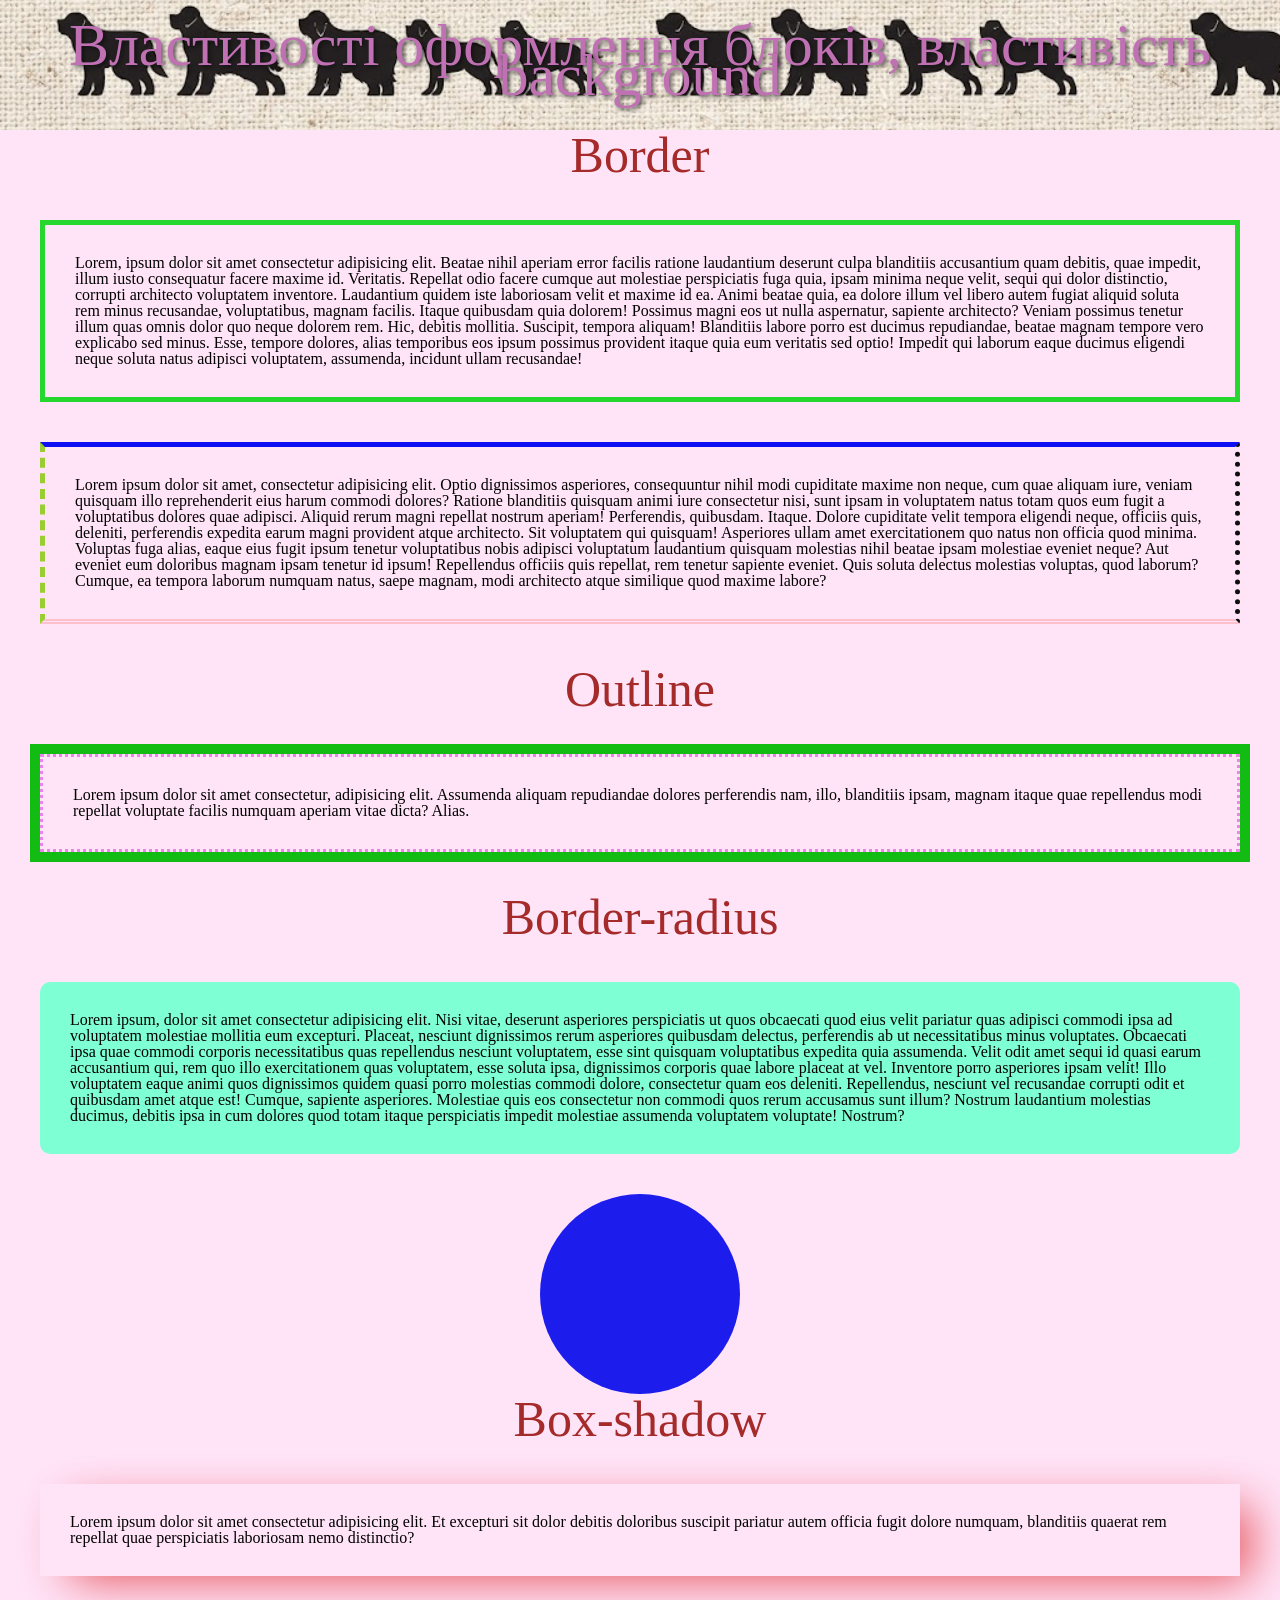
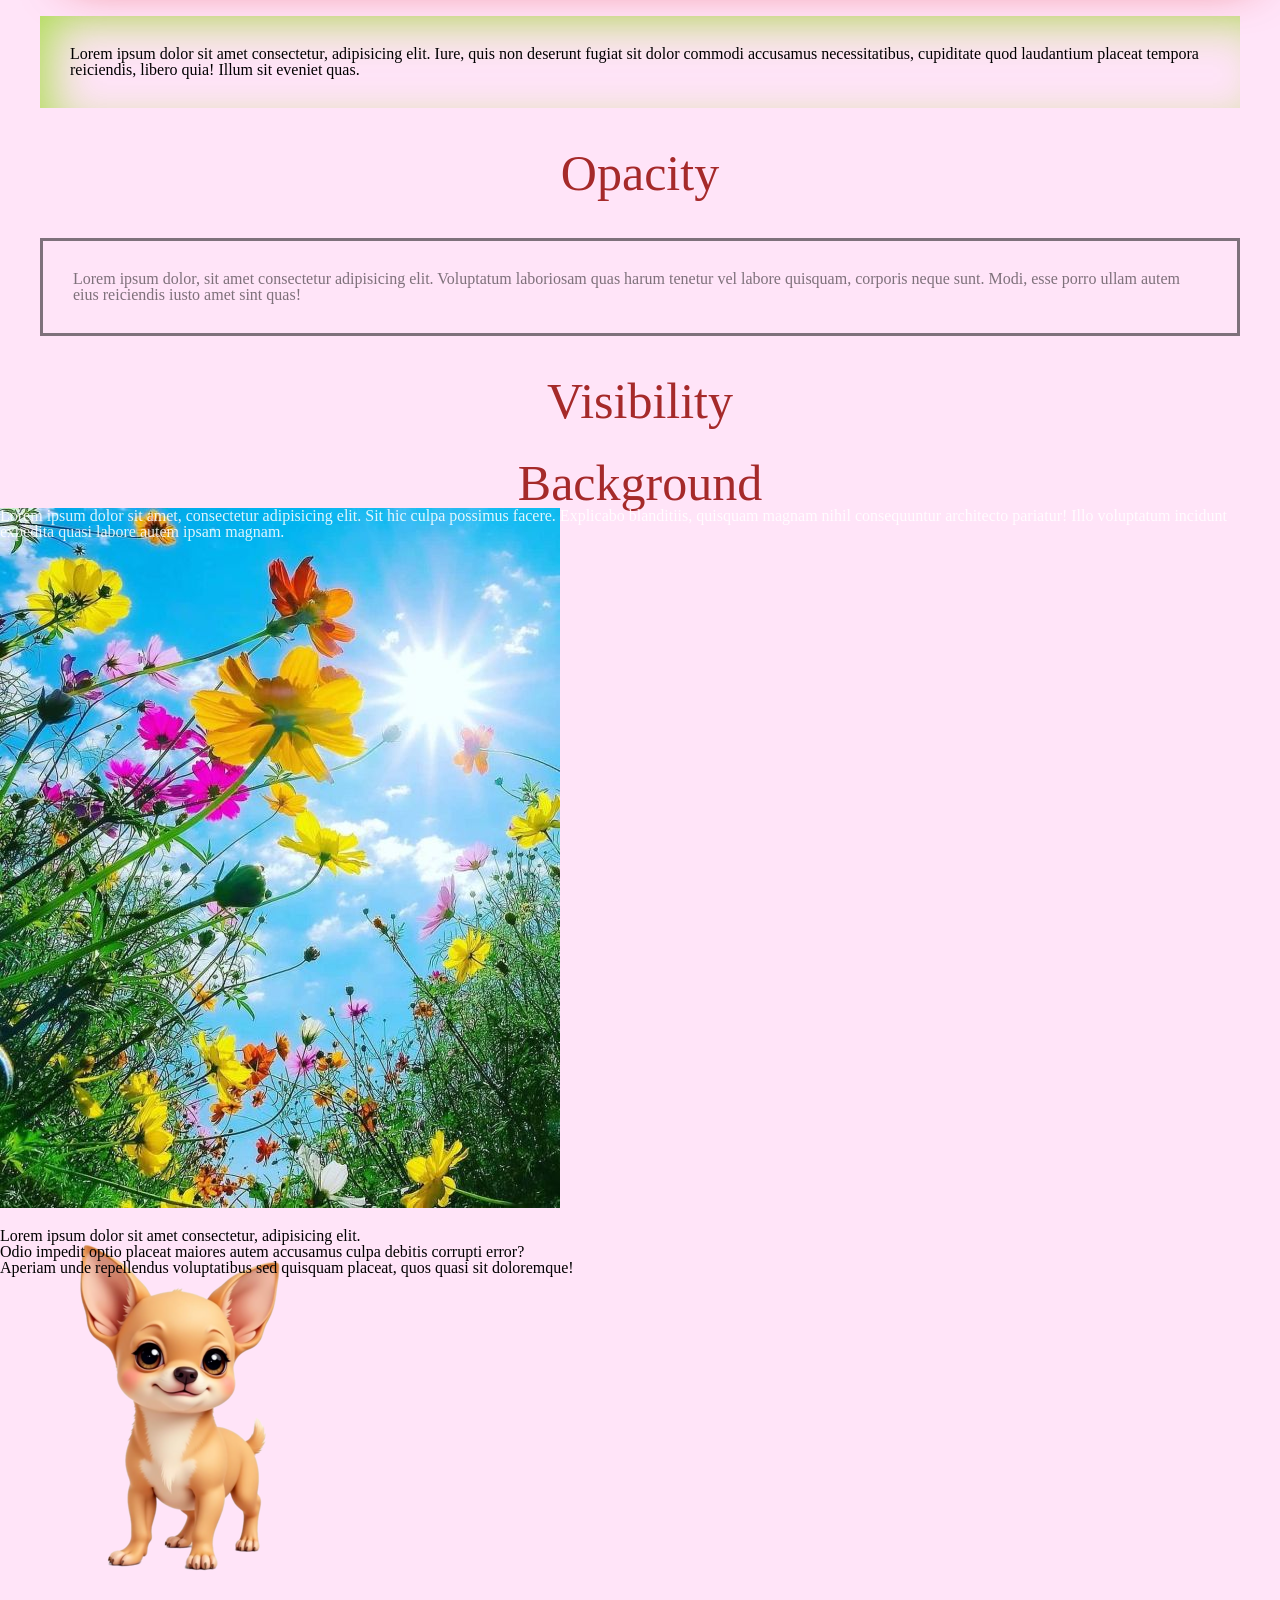
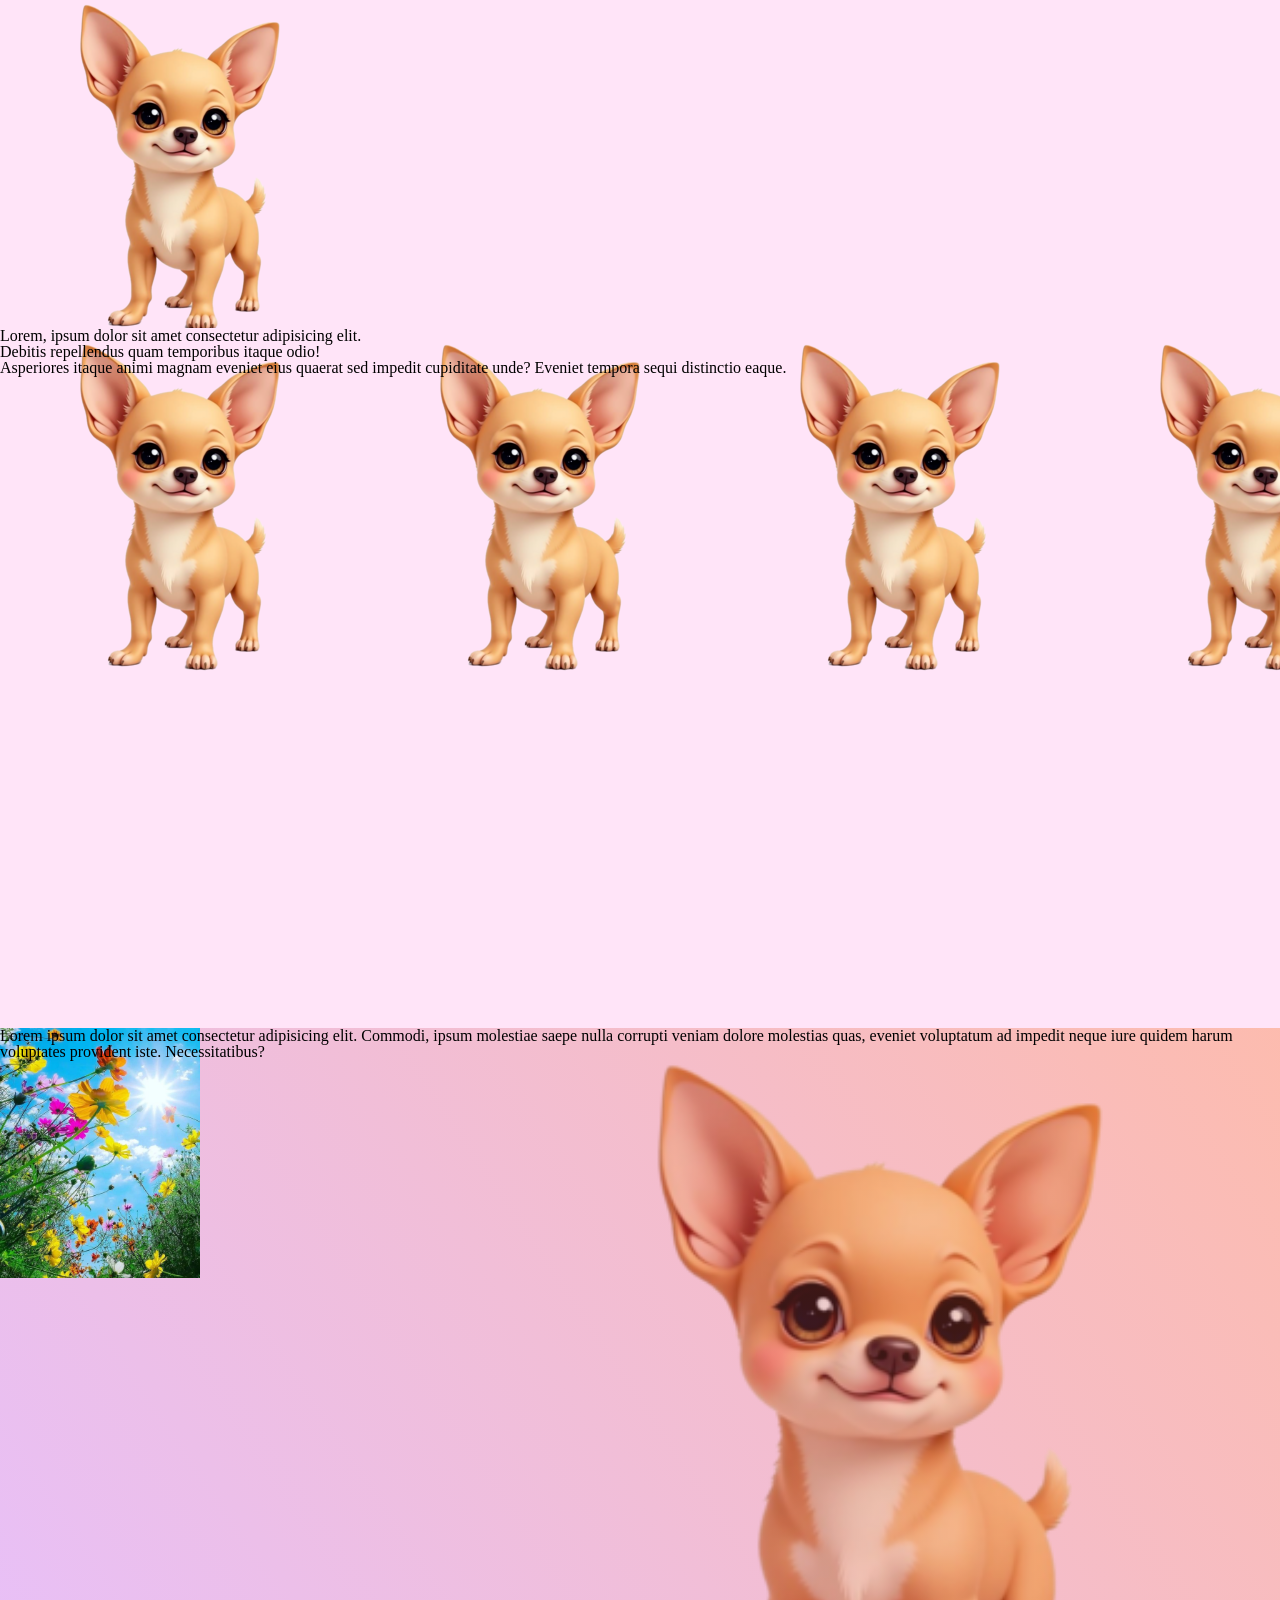
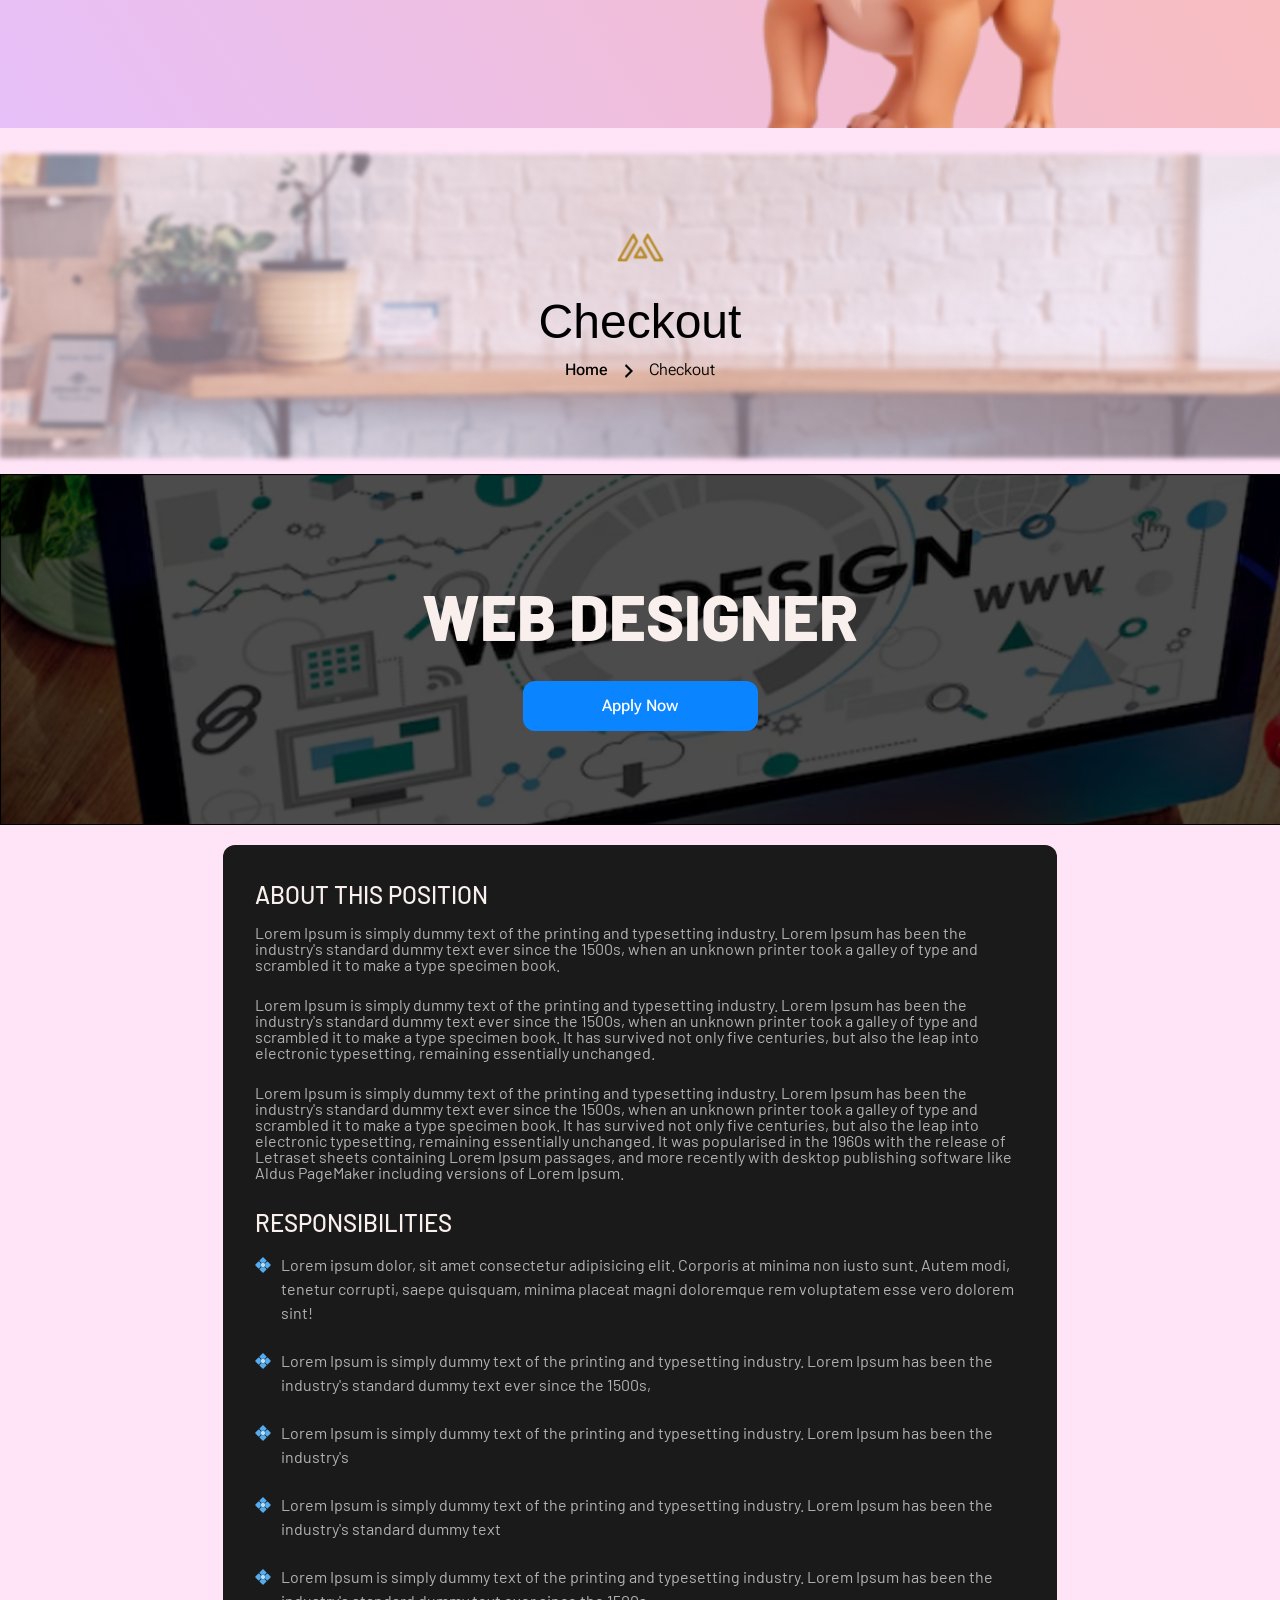
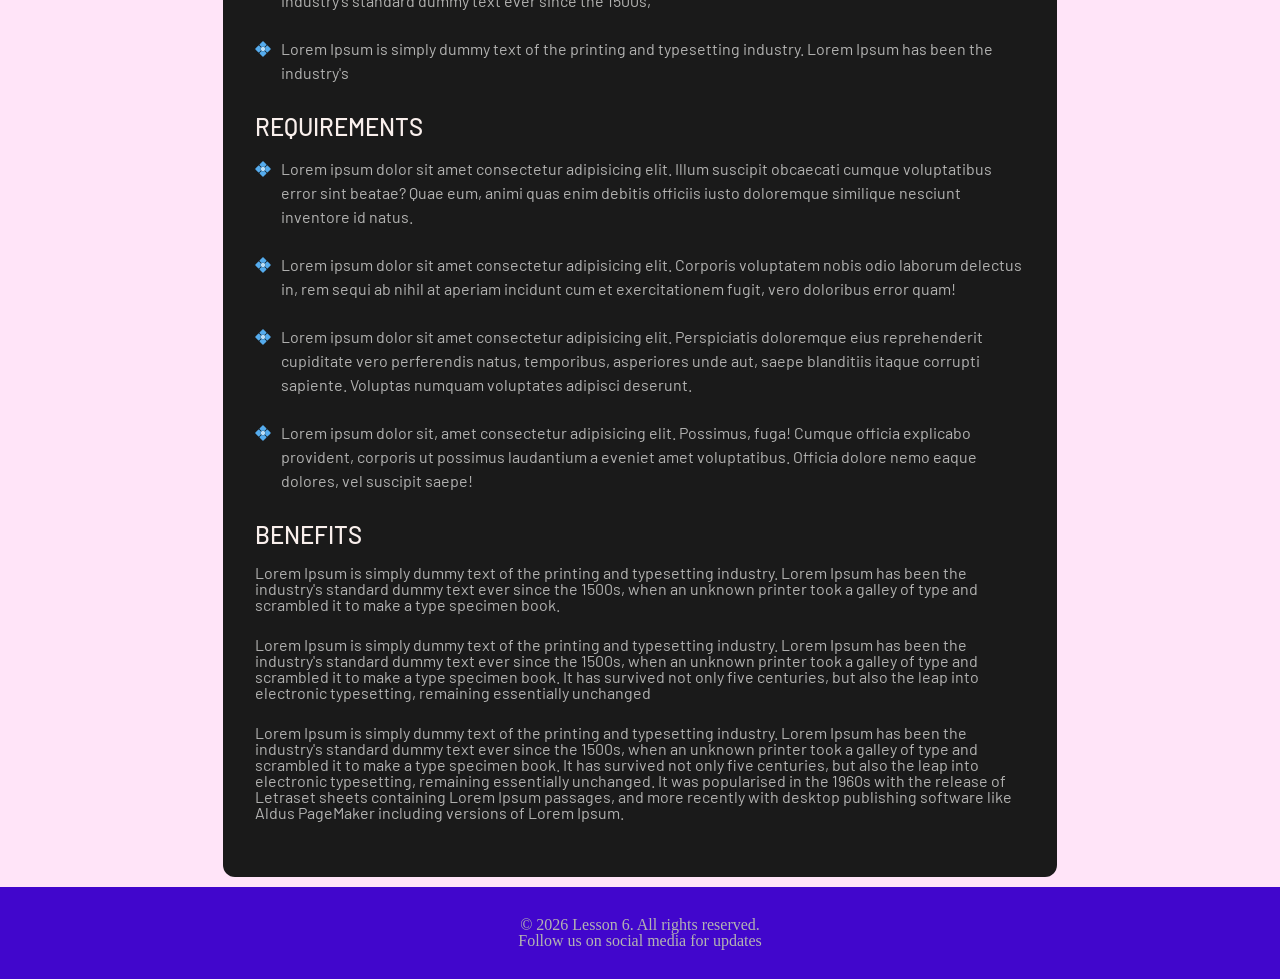
<file: homework_6/index.html>
<!Doctype html>
<html lang="zxx">
  <head>
    <meta charset="UTF-8">
    <meta name="viewport" content="width=device-width, initial-scale=1.0">
    <title>Lesson 6</title>
    <link rel="preconnect" href="https://fonts.googleapis.com">
    <link rel="preconnect" href="https://fonts.gstatic.com" crossorigin>
    <link href="https://fonts.googleapis.com/css2?family=Barlow:ital,wght@0,100;0,200;0,300;0,400;0,500;0,600;0,700;0,800;0,900;1,100;1,200;1,300;1,400;1,500;1,600;1,700;1,800;1,900&display=swap" rel="stylesheet">
    <link href="https://fonts.googleapis.com/css2?family=Roboto+Flex:opsz,wght,XOPQ,XTRA,YOPQ,YTDE,YTFI,YTLC,YTUC@8..144,100..1000,96,468,79,-203,738,514,712&display=swap" rel="stylesheet">
    <link rel="stylesheet" href="./css/reset.css">
    <link rel="stylesheet" href="./css/style.css">
  </head>
  <body>

    <header>
      <h1>
        Властивості оформлення блоків, властивість background
      </h1>
    </header>
     
    <main>
      <div class="border">
        <div class="title">
        <h2>Border</h2>
        </div>
      <div class="border-style1">
      <p>
        Lorem, ipsum dolor sit amet consectetur adipisicing elit. Beatae nihil aperiam error facilis ratione laudantium deserunt culpa blanditiis accusantium quam debitis, quae impedit, illum iusto consequatur facere maxime id. Veritatis.
        Repellat odio facere cumque aut molestiae perspiciatis fuga quia, ipsam minima neque velit, sequi qui dolor distinctio, corrupti architecto voluptatem inventore. Laudantium quidem iste laboriosam velit et maxime id ea.
        Animi beatae quia, ea dolore illum vel libero autem fugiat aliquid soluta rem minus recusandae, voluptatibus, magnam facilis. Itaque quibusdam quia dolorem! Possimus magni eos ut nulla aspernatur, sapiente architecto?
        Veniam possimus tenetur illum quas omnis dolor quo neque dolorem rem. Hic, debitis mollitia. Suscipit, tempora aliquam! Blanditiis labore porro est ducimus repudiandae, beatae magnam tempore vero explicabo sed minus.
        Esse, tempore dolores, alias temporibus eos ipsum possimus provident itaque quia eum veritatis sed optio! Impedit qui laborum eaque ducimus eligendi neque soluta natus adipisci voluptatem, assumenda, incidunt ullam recusandae!
      </p>
      </div>
      <div class="border-style2">
      <p>
        Lorem ipsum dolor sit amet, consectetur adipisicing elit. Optio dignissimos asperiores, consequuntur nihil modi cupiditate maxime non neque, cum quae aliquam iure, veniam quisquam illo reprehenderit eius harum commodi dolores?
        Ratione blanditiis quisquam animi iure consectetur nisi, sunt ipsam in voluptatem natus totam quos eum fugit a voluptatibus dolores quae adipisci. Aliquid rerum magni repellat nostrum aperiam! Perferendis, quibusdam. Itaque.
        Dolore cupiditate velit tempora eligendi neque, officiis quis, deleniti, perferendis expedita earum magni provident atque architecto. Sit voluptatem qui quisquam! Asperiores ullam amet exercitationem quo natus non officia quod minima.
        Voluptas fuga alias, eaque eius fugit ipsum tenetur voluptatibus nobis adipisci voluptatum laudantium quisquam molestias nihil beatae ipsam molestiae eveniet neque? Aut eveniet eum doloribus magnam ipsam tenetur id ipsum!
        Repellendus officiis quis repellat, rem tenetur sapiente eveniet. Quis soluta delectus molestias voluptas, quod laborum? Cumque, ea tempora laborum numquam natus, saepe magnam, modi architecto atque similique quod maxime labore?
      </p>
      </div>
     </div>
     <div class="outline">
     <div class="title">
      <h2>Outline</h2>
      </div>
     <div class="outline-style">
      <p>
        Lorem ipsum dolor sit amet consectetur, adipisicing elit. Assumenda aliquam repudiandae dolores perferendis nam, illo, blanditiis ipsam, magnam itaque quae repellendus modi repellat voluptate facilis numquam aperiam vitae dicta? Alias.
      </p>
     </div>
     </div>
     <div class="border-radius">
      <div class="title">
        <h2>
        Border-radius
        </h2>
      </div>
      <div class="border-radius-style">
       <p>
        Lorem ipsum, dolor sit amet consectetur adipisicing elit. Nisi vitae, deserunt asperiores perspiciatis ut quos obcaecati quod eius velit pariatur quas adipisci commodi ipsa ad voluptatem molestiae mollitia eum excepturi.
        Placeat, nesciunt dignissimos rerum asperiores quibusdam delectus, perferendis ab ut necessitatibus minus voluptates. Obcaecati ipsa quae commodi corporis necessitatibus quas repellendus nesciunt voluptatem, esse sint quisquam voluptatibus expedita quia assumenda.
        Velit odit amet sequi id quasi earum accusantium qui, rem quo illo exercitationem quas voluptatem, esse soluta ipsa, dignissimos corporis quae labore placeat at vel. Inventore porro asperiores ipsam velit!
        Illo voluptatem eaque animi quos dignissimos quidem quasi porro molestias commodi dolore, consectetur quam eos deleniti. Repellendus, nesciunt vel recusandae corrupti odit et quibusdam amet atque est! Cumque, sapiente asperiores.
        Molestiae quis eos consectetur non commodi quos rerum accusamus sunt illum? Nostrum laudantium molestias ducimus, debitis ipsa in cum dolores quod totam itaque perspiciatis impedit molestiae assumenda voluptatem voluptate! Nostrum?
       </p>
       </div>
     </div>
      <div class="circle"></div>
      <div class="box-shadow">
        <div class="title">
          <h2>
            Box-shadow
          </h2>
        </div>
       <div class="box-shadow-style1">
        <p>
          Lorem ipsum dolor sit amet consectetur adipisicing elit. Et excepturi sit dolor debitis doloribus suscipit pariatur autem officia fugit dolore numquam, blanditiis quaerat rem repellat quae perspiciatis laboriosam nemo distinctio?
        </p>
       </div>
       <div class="box-shadow-style2">
         <p>
          Lorem ipsum dolor sit amet consectetur, adipisicing elit. Iure, quis non deserunt fugiat sit dolor commodi accusamus necessitatibus, cupiditate quod laudantium placeat tempora reiciendis, libero quia! Illum sit eveniet quas.
         </p>
       </div>
      </div>
      <div class="opacity">
        <div class="title">
          <h2>
            Opacity
          </h2>
        </div>
        <div class="opacity-style">
           <p>
            Lorem ipsum dolor, sit amet consectetur adipisicing elit. Voluptatum laboriosam quas harum tenetur vel labore quisquam, corporis neque sunt. Modi, esse porro ullam autem eius reiciendis iusto amet sint quas!
           </p>
        </div>
      </div>
      <div class="visibility">
        <div class="title">
          <h2>
            Visibility
          </h2>
        </div>
        <div class="visibility-style">
        <p>
          Lorem ipsum dolor sit amet consectetur adipisicing elit. Perferendis velit, libero odit consectetur enim ipsum quibusdam? Cumque repellendus eaque, nobis eos quos ipsum excepturi incidunt praesentium, sunt quis, porro veritatis?
        </p>
        </div>
      </div>
      <div class="background">
        <div class="title">
          <h2>
            Background
          </h2>
        </div>
        <div class="background-style1">
         <p>
          Lorem ipsum dolor sit amet, consectetur adipisicing elit. Sit hic culpa possimus facere. Explicabo blanditiis, quisquam magnam nihil consequuntur architecto pariatur! Illo voluptatum incidunt expedita quasi labore autem ipsam magnam.
         </p>
        </div>
        <div class="background-style2">
          <p>
            Lorem ipsum dolor sit amet consectetur, adipisicing elit. <br> Odio impedit optio placeat maiores autem accusamus culpa debitis corrupti error? <br> Aperiam unde repellendus voluptatibus sed quisquam placeat, quos quasi sit doloremque!
          </p>
        </div>
        <div class="background-style3">
         <p>
          Lorem, ipsum dolor sit amet consectetur adipisicing elit. <br> Debitis repellendus quam temporibus itaque odio! <br>Asperiores itaque animi magnam eveniet eius quaerat sed impedit cupiditate unde? Eveniet tempora sequi distinctio eaque.
         </p>
        </div>
         <div class="background-style4">
          <p>
            Lorem ipsum dolor sit amet consectetur adipisicing elit. Commodi, ipsum molestiae saepe nulla corrupti veniam dolore molestias quas, eveniet voluptatum ad impedit neque iure quidem harum voluptates provident iste. Necessitatibus?
          </p>
         </div>
      </div>
      <div class="maket-block1">
        <img src="./img/logo.svg" alt="">
        <div class="title1">
          <h3>Checkout</h3>
        </div>
        <div class="link">
          <a href="#" class="link-home">Home</a>
       <img src="./img/dashicons.png" alt="" class="photo">
       <a href="#" class="checkout-link">
        Checkout
       </a>
        </div>
      </div>
      <div class="maket-block2">
         <div class="title2">
           <h3>
            Web Designer
           </h3>
         </div>
         <div class="button">
         <a href="#">Apply Now</a>
         </div>
      </div>
      <div class="maket-block3">
        <h4>
          About this position
        </h4>
        <p>
          Lorem Ipsum is simply dummy text of the printing and typesetting industry. Lorem Ipsum has been the industry's standard dummy text ever since the 1500s, when an unknown printer took a galley of type and scrambled it to make a type specimen book.
        </p>
        <p>
          Lorem Ipsum is simply dummy text of the printing and typesetting industry. Lorem Ipsum has been the industry's standard dummy text ever since the 1500s, when an unknown printer took a galley of type and scrambled it to make a type specimen book. It has survived not only five centuries, but also the leap into electronic typesetting, remaining essentially unchanged.
        </p>
        <p>
          Lorem Ipsum is simply dummy text of the printing and typesetting industry. Lorem Ipsum has been the industry's standard dummy text ever since the 1500s, when an unknown printer took a galley of type and scrambled it to make a type specimen book. It has survived not only five centuries, but also the leap into electronic typesetting, remaining essentially unchanged. It was popularised in the 1960s with the release of Letraset sheets containing Lorem Ipsum passages, and more recently with desktop publishing software like Aldus PageMaker including versions of Lorem Ipsum.
        </p>
        <h4>
          Responsibilities
        </h4>
        <ul>
          <li>Lorem ipsum dolor, sit amet consectetur adipisicing elit. Corporis at minima non iusto sunt. Autem modi, tenetur corrupti, saepe quisquam, minima placeat magni doloremque rem voluptatem esse vero dolorem sint!</li>
          <li>Lorem Ipsum is simply dummy text of the printing and typesetting industry. Lorem Ipsum has been the industry's standard dummy text ever since the 1500s,</li>
          <li>Lorem Ipsum is simply dummy text of the printing and typesetting industry. Lorem Ipsum has been the industry's</li>
          <li>Lorem Ipsum is simply dummy text of the printing and typesetting industry. Lorem Ipsum has been the industry's standard dummy text</li>
          <li>Lorem Ipsum is simply dummy text of the printing and typesetting industry. Lorem Ipsum has been the industry's standard dummy text ever since the 1500s,</li>
          <li>Lorem Ipsum is simply dummy text of the printing and typesetting industry. Lorem Ipsum has been the industry's</li>
        </ul>
        <h4>
          Requirements
        </h4>
        <ul>
         <li>Lorem ipsum dolor sit amet consectetur adipisicing elit. Illum suscipit obcaecati cumque voluptatibus error sint beatae? Quae eum, animi quas enim debitis officiis iusto doloremque similique nesciunt inventore id natus.</li>
         <li>Lorem ipsum dolor sit amet consectetur adipisicing elit. Corporis voluptatem nobis odio laborum delectus in, rem sequi ab nihil at aperiam incidunt cum et exercitationem fugit, vero doloribus error quam!</li>
         <li>Lorem ipsum dolor sit amet consectetur adipisicing elit. Perspiciatis doloremque eius reprehenderit cupiditate vero perferendis natus, temporibus, asperiores unde aut, saepe blanditiis itaque corrupti sapiente. Voluptas numquam voluptates adipisci deserunt.</li>
         <li>Lorem ipsum dolor sit, amet consectetur adipisicing elit. Possimus, fuga! Cumque officia explicabo provident, corporis ut possimus laudantium a eveniet amet voluptatibus. Officia dolore nemo eaque dolores, vel suscipit saepe!</li>
        </ul>
        <h4>
          Benefits
        </h4>
        <p>
          Lorem Ipsum is simply dummy text of the printing and typesetting industry. Lorem Ipsum has been the industry's standard dummy text ever since the 1500s, when an unknown printer took a galley of type and scrambled it to make a type specimen book.
        </p>
        <p>
          Lorem Ipsum is simply dummy text of the printing and typesetting industry. Lorem Ipsum has been the industry's standard dummy text ever since the 1500s, when an unknown printer took a galley of type and scrambled it to make a type specimen book. It has survived not only five centuries, but also the leap into electronic typesetting, remaining essentially unchanged
        </p>
        <p>
          Lorem Ipsum is simply dummy text of the printing and typesetting industry. Lorem Ipsum has been the industry's standard dummy text ever since the 1500s, when an unknown printer took a galley of type and scrambled it to make a type specimen book. It has survived not only five centuries, but also the leap into electronic typesetting, remaining essentially unchanged. It was popularised in the 1960s with the release of Letraset sheets containing Lorem Ipsum passages, and more recently with desktop publishing software like Aldus PageMaker including versions of Lorem Ipsum.
        </p>
      </div>
    </main>

    <footer>
      <p>
        © 2026 Lesson 6. All rights reserved.
      </p>
      <p>
        Follow us on social media for updates
      </p>
    </footer>
  </body>
</html>
</file>
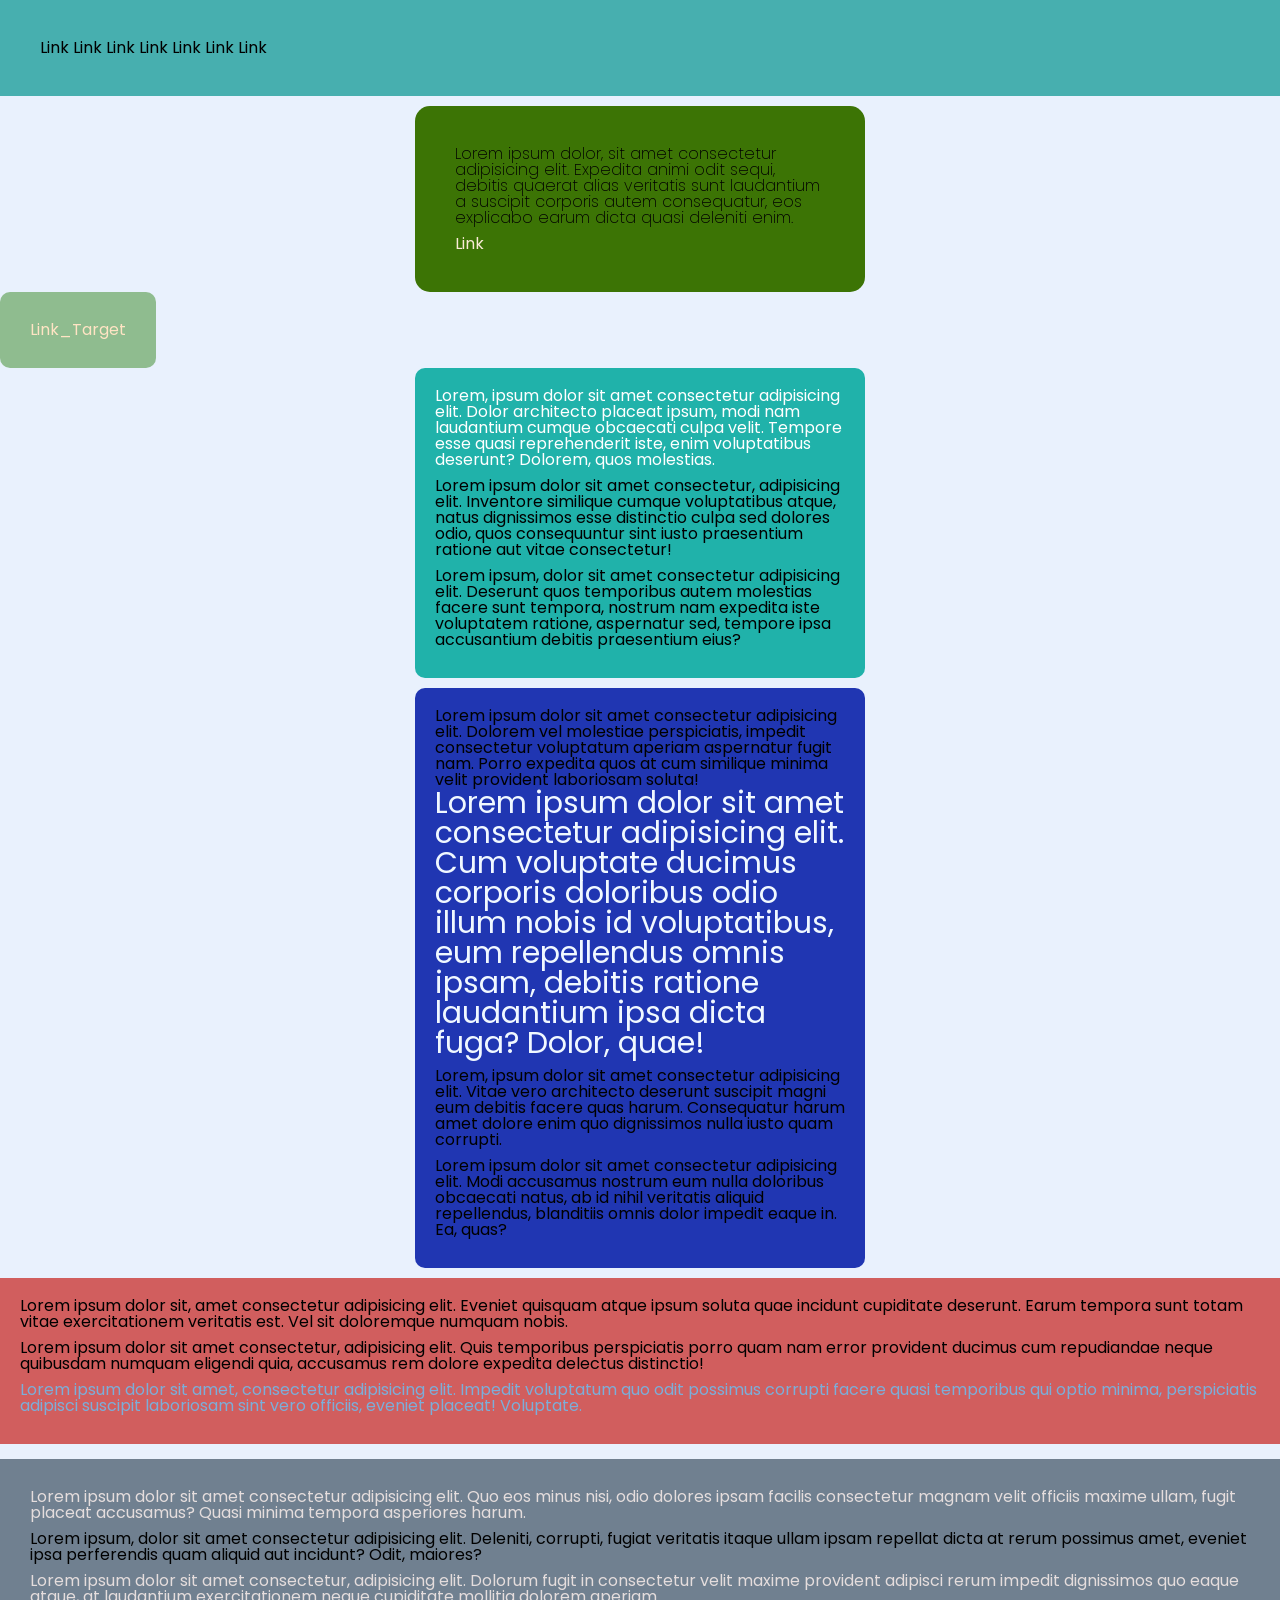
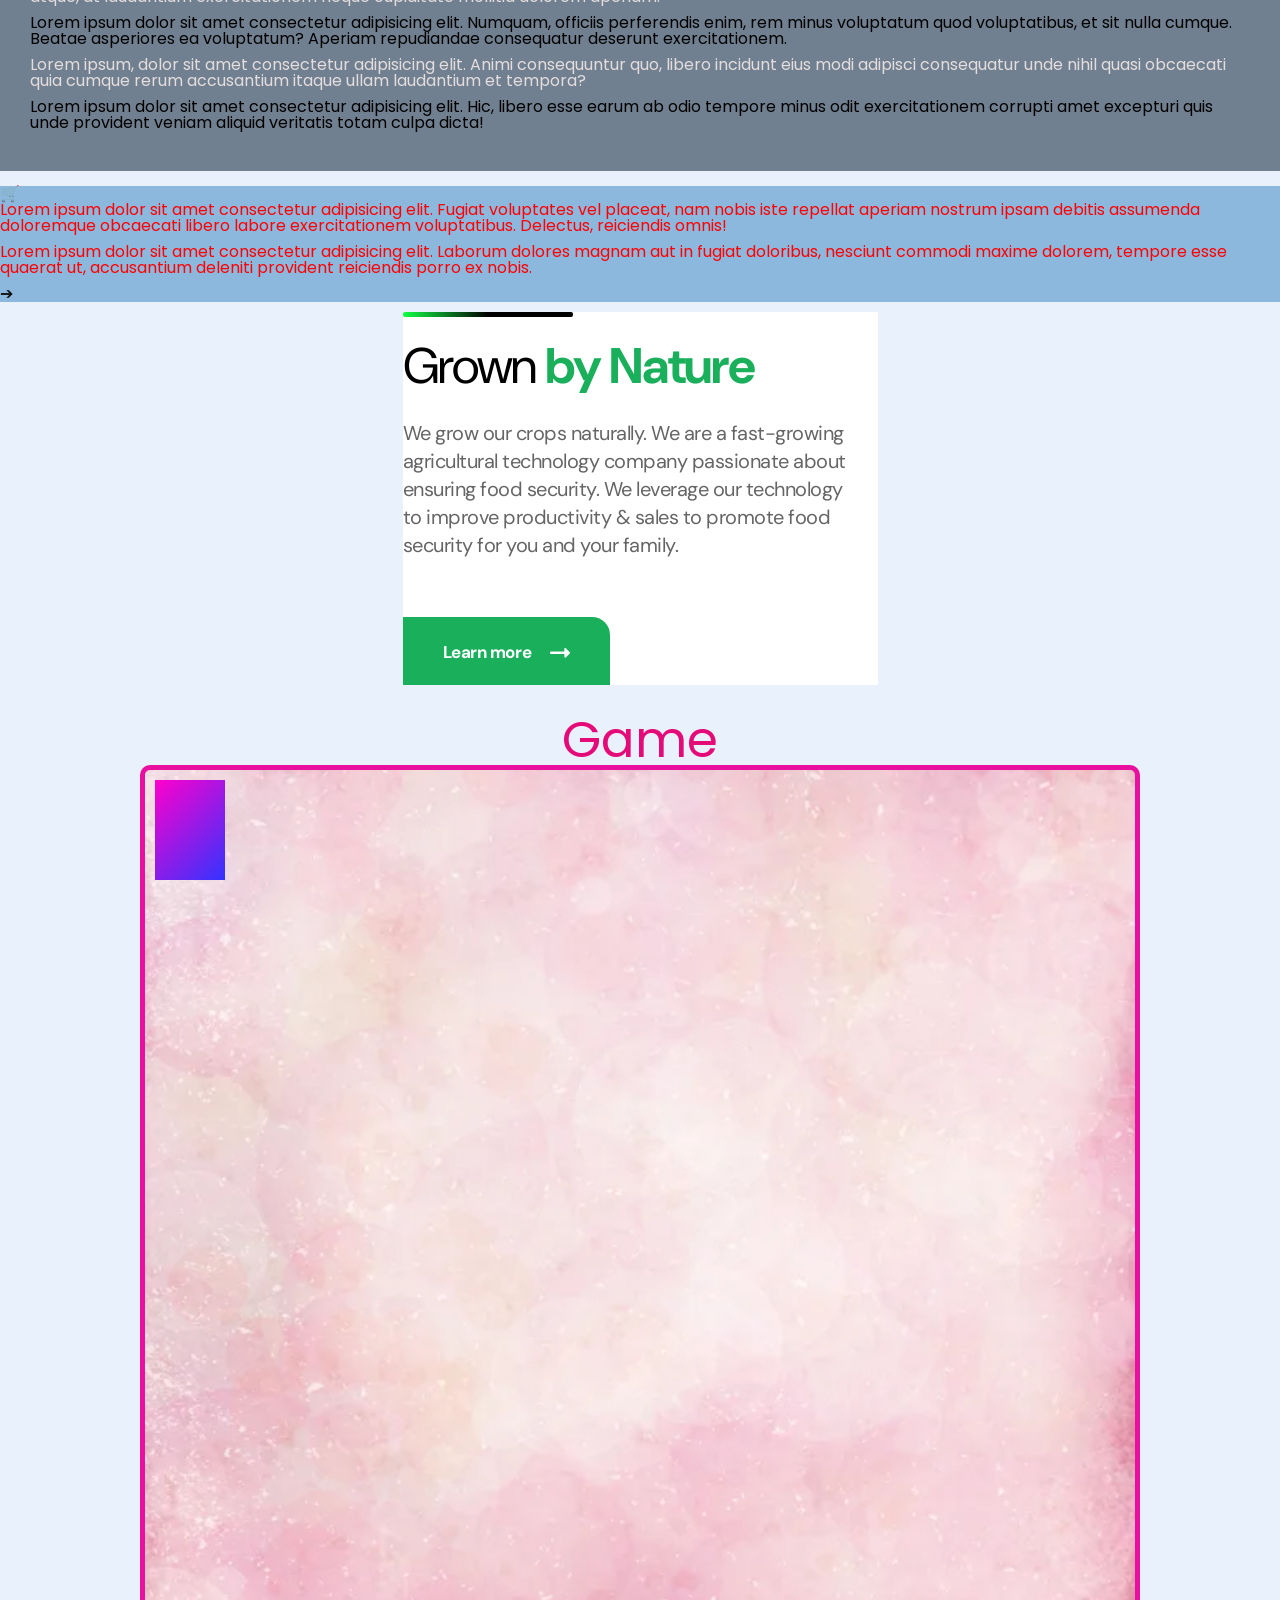
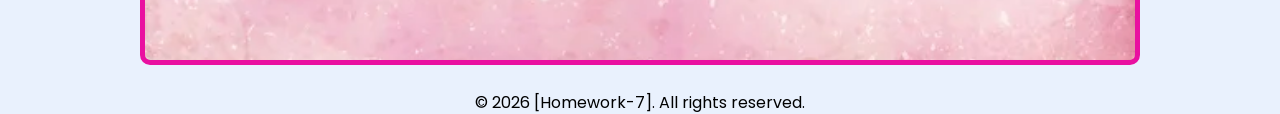
<file: homework_7/index.html>
<!Doctype html>
<html lang="zxx">
  <head>
    <meta charset="UTF-8">
    <meta name="viewport" content="width=device-width, initial-scale=1.0">
    <title>Lesson 7</title>
    <link rel="preconnect" href="https://fonts.googleapis.com">
    <link rel="preconnect" href="https://fonts.gstatic.com" crossorigin>
    <link
      href="https://fonts.googleapis.com/css2?family=Poppins:ital,wght@0,200;0,500;0,800;1,200&display=swap"
      rel="stylesheet">
    
    <link
      href="https://fonts.googleapis.com/css2?family=DM%20Sans:wght@200;300;400;500;600;700;800;900&display=swap"
      rel="stylesheet">
    
    <link rel="stylesheet" href="./css/reset.css">
    <link rel="stylesheet" href="./css/style.css">
  </head>
  <body>
    <header class="header">
      <a href="https://www.google.com/aclk" target="_blank" class="link"
        >Link</a
      >
      <a href="https://www.englishdom.com/ua/" target="_blank" class="link"
        >Link</a
      >
      <a href="https://test-english.com/" target="_blank" class="link">Link</a>
      <a href="https://www.google.com/aclk" target="_blank" class="link"
        >Link</a
      >
      <a href="https://wikis.fandom.com/uk/wiki" target="_blank" class="link"
        >Link</a
      >
      <a
        href="https://www.facebook.com/uk.wikipedia/"
        target="_blank"
        class="link"
        >Link</a
      >
      <a
        href="https://prometheus.org.ua/prometheus-free/wikipedia-for-learning-basic/"
        target="_blank"
        class="link"
        >Link</a
      >
    </header>

    <main class="main">
      <div class="block-1">
        <div class="block_1__text">
          <p>
            Lorem ipsum dolor, sit amet consectetur adipisicing elit. Expedita
            animi odit sequi, debitis quaerat alias veritatis sunt laudantium a
            suscipit corporis autem consequatur, eos explicabo earum dicta quasi
            deleniti enim.
          </p>
        </div>
        <a href="#" class="link2">Link</a>
        <div class="block-1__image">
          <img src="./img/photo1.jpg" alt="">
        </div>
      </div>

      <a href="#block" class="link3">Link_Target</a>

      <div class="block-2" id="block">
        <p>
          Lorem ipsum dolor sit amet consectetur adipisicing elit. Veniam,
          accusantium nisi? Reiciendis, ducimus doloribus. Possimus, nam
          corrupti. Recusandae beatae perferendis architecto iure eaque facilis
          magni saepe alias sint, deleniti deserunt.
        </p>
        <img src="./img/photo2.avif" alt="">
      </div>

      <div class="block-3">
        <div class="block-3__text">
          <p>
            Lorem, ipsum dolor sit amet consectetur adipisicing elit. Dolor
            architecto placeat ipsum, modi nam laudantium cumque obcaecati culpa
            velit. Tempore esse quasi reprehenderit iste, enim voluptatibus
            deserunt? Dolorem, quos molestias.
          </p>
          <p>
            Lorem ipsum dolor sit amet consectetur, adipisicing elit. Inventore
            similique cumque voluptatibus atque, natus dignissimos esse
            distinctio culpa sed dolores odio, quos consequuntur sint iusto
            praesentium ratione aut vitae consectetur!
          </p>
          <p>
            Lorem ipsum, dolor sit amet consectetur adipisicing elit. Deserunt
            quos temporibus autem molestias facere sunt tempora, nostrum nam
            expedita iste voluptatem ratione, aspernatur sed, tempore ipsa
            accusantium debitis praesentium eius?
          </p>
        </div>
      </div>

      <div class="block-4">
        <div class="block-4__text">
          <span
            >Lorem ipsum dolor sit amet consectetur adipisicing elit. Dolorem
            vel molestiae perspiciatis, impedit consectetur voluptatum aperiam
            aspernatur fugit nam. Porro expedita quos at cum similique minima
            velit provident laboriosam soluta!</span
          >
          <p>
            Lorem ipsum dolor sit amet consectetur adipisicing elit. Cum
            voluptate ducimus corporis doloribus odio illum nobis id
            voluptatibus, eum repellendus omnis ipsam, debitis ratione
            laudantium ipsa dicta fuga? Dolor, quae!
          </p>
          <p>
            Lorem, ipsum dolor sit amet consectetur adipisicing elit. Vitae vero
            architecto deserunt suscipit magni eum debitis facere quas harum.
            Consequatur harum amet dolore enim quo dignissimos nulla iusto quam
            corrupti.
          </p>
          <p>
            Lorem ipsum dolor sit amet consectetur adipisicing elit. Modi
            accusamus nostrum eum nulla doloribus obcaecati natus, ab id nihil
            veritatis aliquid repellendus, blanditiis omnis dolor impedit eaque
            in. Ea, quas?
          </p>
        </div>
      </div>

      <div class="block-5">
        <div class="block-5__text">
          <p>
            Lorem ipsum dolor sit, amet consectetur adipisicing elit. Eveniet
            quisquam atque ipsum soluta quae incidunt cupiditate deserunt. Earum
            tempora sunt totam vitae exercitationem veritatis est. Vel sit
            doloremque numquam nobis.
          </p>
          <p>
            Lorem ipsum dolor sit amet consectetur, adipisicing elit. Quis
            temporibus perspiciatis porro quam nam error provident ducimus cum
            repudiandae neque quibusdam numquam eligendi quia, accusamus rem
            dolore expedita delectus distinctio!
          </p>
          <p>
            Lorem ipsum dolor sit amet, consectetur adipisicing elit. Impedit
            voluptatum quo odit possimus corrupti facere quasi temporibus qui
            optio minima, perspiciatis adipisci suscipit laboriosam sint vero
            officiis, eveniet placeat! Voluptate.
          </p>
        </div>
      </div>

      <div class="block-6">
        <div class="block-6__text">
          <p>
            Lorem ipsum dolor sit amet consectetur adipisicing elit. Quo eos
            minus nisi, odio dolores ipsam facilis consectetur magnam velit
            officiis maxime ullam, fugit placeat accusamus? Quasi minima tempora
            asperiores harum.
          </p>
          <p>
            Lorem ipsum, dolor sit amet consectetur adipisicing elit. Deleniti,
            corrupti, fugiat veritatis itaque ullam ipsam repellat dicta at
            rerum possimus amet, eveniet ipsa perferendis quam aliquid aut
            incidunt? Odit, maiores?
          </p>
          <p>
            Lorem ipsum dolor sit amet consectetur, adipisicing elit. Dolorum
            fugit in consectetur velit maxime provident adipisci rerum impedit
            dignissimos quo eaque atque, at laudantium exercitationem neque
            cupiditate mollitia dolorem aperiam.
          </p>
          <p>
            Lorem ipsum dolor sit amet consectetur adipisicing elit. Numquam,
            officiis perferendis enim, rem minus voluptatum quod voluptatibus,
            et sit nulla cumque. Beatae asperiores ea voluptatum? Aperiam
            repudiandae consequatur deserunt exercitationem.
          </p>
          <p>
            Lorem ipsum, dolor sit amet consectetur adipisicing elit. Animi
            consequuntur quo, libero incidunt eius modi adipisci consequatur
            unde nihil quasi obcaecati quia cumque rerum accusantium itaque
            ullam laudantium et tempora?
          </p>
          <p>
            Lorem ipsum dolor sit amet consectetur adipisicing elit. Hic, libero
            esse earum ab odio tempore minus odit exercitationem corrupti amet
            excepturi quis unde provident veniam aliquid veritatis totam culpa
            dicta!
          </p>
        </div>
      </div>

      <div class="block-7">
        <div class="block-7__text">
          <p>
            Lorem ipsum dolor sit amet consectetur adipisicing elit. Fugiat
            voluptates vel placeat, nam nobis iste repellat aperiam nostrum
            ipsam debitis assumenda doloremque obcaecati libero labore
            exercitationem voluptatibus. Delectus, reiciendis omnis!
          </p>
          <p>
            Lorem ipsum dolor sit amet consectetur adipisicing elit. Laborum
            dolores magnam aut in fugiat doloribus, nesciunt commodi maxime
            dolorem, tempore esse quaerat ut, accusantium deleniti provident
            reiciendis porro ex nobis.
          </p>
        </div>
      </div>

      <div class="block-maket">
        <div class="block-maket__title">
          <h1>Grown <span>by Nature</span></h1>
        </div>
        <div class="block-maket__text">
          <p>
            We grow our crops naturally. We are a fast-growing <br>
            agricultural technology company passionate about <br>
            ensuring food security. We leverage our technology <br>
            to improve productivity & sales to promote food <br>
            security for you and your family.
          </p>
        </div>
        <a href="#">Learn more</a>
      </div>

      <div class="main__game" id="game">
					<h2 class="game__title title">Game</h2>
					<div class="game" id="game-rl">
						<div class="game__block game__block-1"></div>
						<div class="game__block game__block-2"></div>
						<div class="game__block game__block-3"></div>
						<div class="game__block game__block-4"></div>
						<div class="game__block game__block-5"></div>
						<div class="game__block game__block-6"></div>
						<div class="game__block game__block-7"></div>
						<div class="game__block game__block-8"></div>
						<div class="game__block game__block-9"></div>
						<div class="game__block game__block-10"></div>
						<div class="game__block game__block-11"></div>
						<div class="game__block game__block-12"></div>
						<div class="game__block game__block-13"></div>
						<div class="game__block game__block-14"></div>
						<div class="game__block game__block-15"></div>
						<a class="game__block game__block-16" href="#">Done</a>
					</div>
				</div>
      
      <footer class="footer">
        <p>
          © 2026 [Homework-7]. All rights reserved.
        </p>
      </footer>
    </main>
  </body>
</html>
</file>
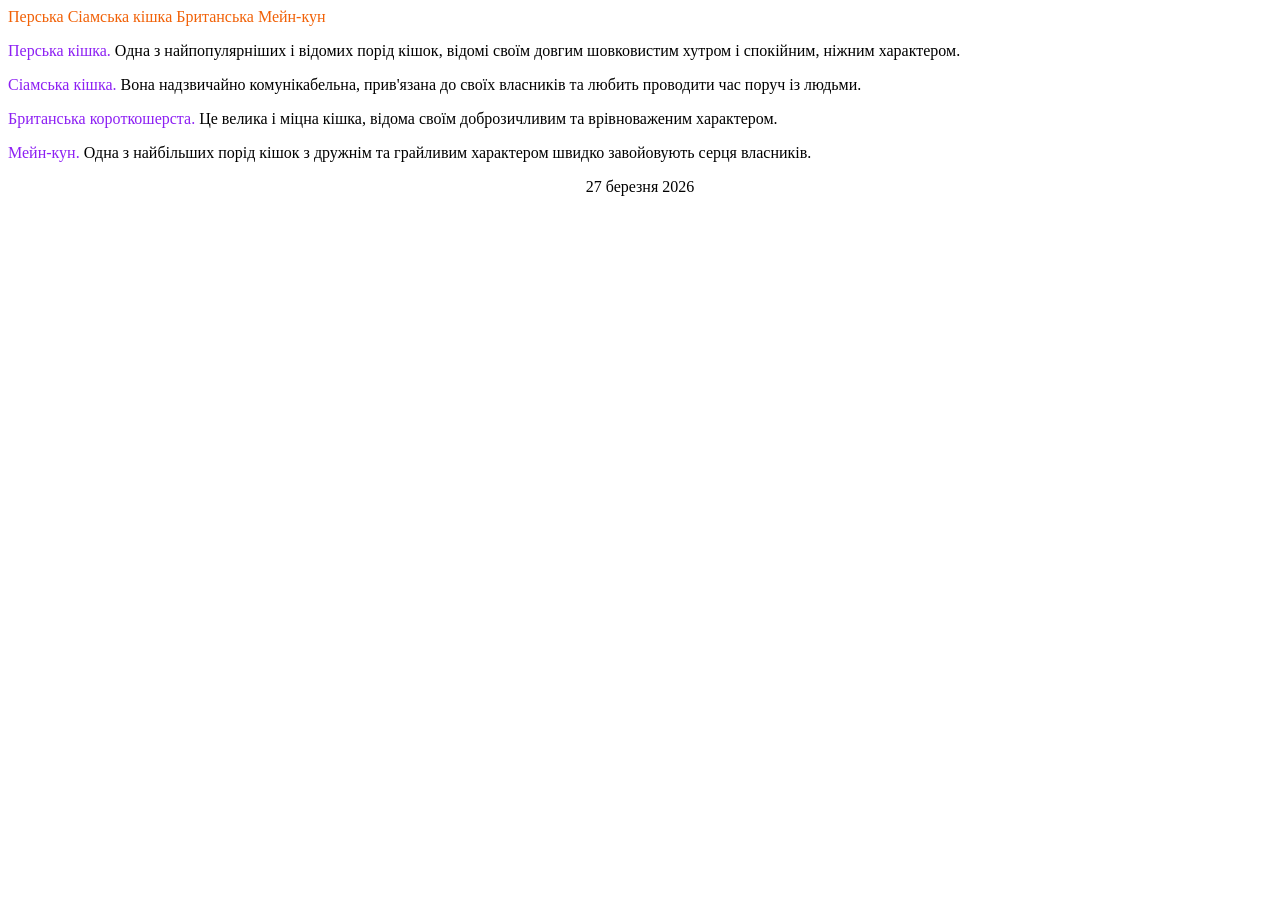
<file: homework_2/species.html>
<!DOCTYPE html>
<html lang="uk">
<head>
    <meta charset="UTF-8">
    <meta name="viewport" content="width=device-width, initial-scale=1.0">
    <title>Детальний опис</title>
    <link rel="stylesheet" href="css/style.css">
</head>
<body>
    <header>
        <div>
            <a href="#">Перська</a>
            <a href="#">Сіамська кішка</a>
            <a href="#">Британська</a>
            <a href="#">Мейн-кун</a>
        </div>
    </header>
    <main>
        <div>
            <p> <span>Перська кішка.</span> Одна з найпопулярніших і відомих порід кішок, відомі своїм довгим шовковистим хутром і спокійним, ніжним характером.</p>
            <p> <span>Сіамська кішка.</span> Вона надзвичайно комунікабельна, прив'язана до своїх власників та любить проводити час поруч із людьми.</p>
            <p> <span>Британська короткошерста.</span> Це велика і міцна кішка, відома своїм доброзичливим та врівноваженим характером.</p>
            <p> <span>Мейн-кун.</span> Одна з найбільших порід кішок з дружнім та грайливим характером швидко завойовують серця власників.</p>
        </div>
    </main>
    <footer>
        <div>
            <p>
                27 березня 2026
            </p>
        </div>
    </footer>
</body>
</html>
</file>
<file: css/style.css>
@import url("https://fonts.googleapis.com/css?family=Lato:regular,700&display=swap");
@import url("reset.css");


body {
	font-family: "Lato", sans-serif;
	color: #FFF;
	background: linear-gradient(297deg, rgba(130,58,90,1) 19%, rgba(60,37,47,1) 35%, rgba(130,58,90,1) 57%, rgba(46,34,38,1) 83%);
	background-attachment: fixed;
}
.container {
	max-width: 1200px;
	margin-inline: auto;
	padding-block: 40px;
}
h1 {
	font-size: 34px;
	text-align: center;
	&:not(:last-child){
		margin-block-end: 20px;
	}
}
ul > * {
	margin-block-end: 15px;
}
ul > *:last-child {
	margin-block-end: 0px;
}
a {
	font-size: 20px;
	transition: color 0.3s;
	@media (any-hover: hover){
		&:hover{
			color: #ffeaa6;
		}
	}
}
</file>
<file: homework_2/css/style.css>
span {
    color: rgb(141, 32, 243);
}

img {
    display: block;
    margin: 0 auto;
    max-width: 400px;
    width: 100%;
}

a {
    text-decoration: none;
    color: rgb(241, 97, 7);
}

footer {
    text-align: center;
}

.colorgreen {
    color: green;
}
</file>
<file: homework_3/css/style.css>
.header {
    color: rgb(165, 100, 226);
}

h1 {
    color: rgb(94, 3, 3);
}

#green {
    color: rgb(3, 167, 3);
}

[class*="xt"]{
	color: rgb(47, 0, 255);
}

div.content {
    color: rgb(110, 110, 5);
}

.title,
.title_block-2 {
    color: rgb(216, 6, 6);
}

.info__block-2 p {
    color: rgb(196, 133, 16);
}

.block-2 .text-2 {
   color: aquamarine;
}

.block-3 * {
    color: blue;
}

.block-4 > p {
    color: rgb(226, 14, 216);
}

.description ~ p {
    color: rgb(198, 24, 24);
}

.description-two + p {
    color: blue;
}

.title-two {
    color: rgb(188, 107, 8);
}

.title-two + p {
    color: rgb(1, 103, 1);
}

.copyright {
    color: rgb(76, 221, 9);
}
</file>
<file: homework_4/css/fonts.css>
@font-face {
    font-family: Futura;
    src: url("../fonts/FuturaLightC.woff2") format("woff2");
    font-weight: 300;
    font-style: normal;
	font-display: swap;
}

@font-face {
    font-family: Futura;
    src: url("../fonts/FuturaMediumC.woff2") format("woff2");
    font-weight: 500;
    font-style: normal;
	font-display: swap;
}

@font-face {
    font-family: Futura;
    src: url("../fonts/FuturaDemiC-Italic.woff2");
    font-weight: 400;
    font-style: italic;
	font-display: swap;
}

@font-face {
	font-family: Objectivity;
    src: url("../fonts/Objectivity-Light.woff2") format("woff2");
    font-weight: 300;
    font-style: normal;
	font-display: swap;
}

@font-face {
    font-family: Objectivity;
    src: url("../fonts/Objectivity-RegularSlanted.woff2") format("woff2");
    font-weight: 400;
    font-style: normal;
	font-display: swap;
}

@font-face {
    font-family: Objectivity;
    src: url("../fonts/Objectivity-Bold.woff2") format("woff2");
    font-weight: 700;
    font-style: normal;
	font-display: swap;
}

@font-face {
    font-family: Objectivity;
    src: url("../fonts/Objectivity-ExtraBold.woff2") format("woff2");
    font-weight: 700;
    font-style: normal;
	font-display: swap;
}
</file>
<file: homework_4/css/style.css>
@import url('https://fonts.googleapis.com/css2?family=Alatsi:wght@400&display=swap');


 h1 {
    font-size: 40px;
    color: blue;
 }

.header {
    font-family: Alatsi, fantasy;
    text-align: center;
    
}

.block1 {
    font-family: Barlow, sans-serif;
}

.text {
    text-align: justify;
    text-decoration: line-through;
    letter-spacing: 1.5px;
}

.block2 {
    font-family: Futura, cursive;
}

.text2 {
    text-align: right;
    text-decoration: overline;
    text-transform: capitalize;
    white-space: nowrap;
    
}

.block3 {
    font-family: ABeeZee, sans-serif;
}

.text3 {
    text-decoration: underline;
    text-decoration-style: dashed;
    text-shadow: 2px 1px 3px #000;
    text-transform: lowercase;
    
}

.block4 {
    font-family: Objectivity, monospace;
}

.text4 {
    text-shadow: 2px 2px 5px #000, 5px -2px 10px rgb(132, 255, 0);
    text-transform: uppercase;
    font-size: 30px;
    line-height: 1.35;
}

.block5 {
    font-style: oblique;
    font-weight: 900;
    text-decoration:underline;
    text-decoration-color:rgb(96, 195, 162);
    
}

.block6 {
    font-family: DM Sans, sans-serif;
}

.title {
    font-size: 50px;
    line-height: 1.3;
    letter-spacing: 1.26px;
}

.colorgreen {
    color: #1AAF5B;
    font-weight: 700;
}

.text6 {
    font-size: 20px;
    line-height: 1.4;
    letter-spacing: 0.5px;
    color: rgba(0, 0, 0, 0.6);
}

.footer {
   font-family: Alatsi, fantasy;
   word-spacing: 15px;
   text-align: center;
   color: rgb(28, 153, 112);
}
</file>
<file: homework_5/css/style.css>
body {
    background-color: rgb(217, 214, 239);
 }
 
 h1 {
    color: rgb(133, 30, 228);
    font-size: 60px;
 }
 
 .block1 {
    background-color: rgb(28, 190, 190);
    padding: 20px;
 }
 .title {
    text-align: center;
    font-size: 50px;
    color: rgb(211, 19, 19);
    text-shadow: 2px 2px 2px #e05151;
 }

 .block2 {
    background-color: rgb(34, 34, 231);
    padding: 10px 20px;
 }

 .block3 {
    background-color: rgb(120, 209, 31);
    padding: 20px 35px 40px;
 }

 .block4 {
    background-color: rgb(115, 230, 115);
    padding-top: 40px;
    padding-bottom: 40px;
 }

 .block5 {
    background-color: rgb(209, 82, 209);
    margin: 30px;
 }

 .block6 {
    background-color: rgb(116, 103, 103);
    margin: 10px 15px;
 }

 .block7 {
    background-color: rgb(116, 223, 223);
    margin: 10px 15px 20px 15px;
 }

 .block8 {
    background-color: rgb(222, 114, 74);
    width: 500px;
    margin: 0 auto;
 }

 .title2 {
    color: rgb(18, 18, 192);
    font-size: 25px;
    font-weight: 600;
    font-style: italic;
 }

 .block9 {
    background-color: rgb(255, 0, 166);
    max-width: 600px;
    margin: 0 auto;
 }

 .block10 {
    background-color: #ba1515;
    min-width: 300px;
    margin: 0 auto;
 }

 .block11 {
    background-color: rgb(137, 136, 136);
    min-height: 200px;
 }

 .block12 {
    background-color: rgb(213, 126, 13);
    max-height: 500px;
 }

 .block13 {
    background-color: rgb(246, 102, 174);
    max-height: 150px;
    overflow: hidden;
 }

 .block14 {
    background-color: rgb(137, 181, 181);
    max-height: 150px;
    overflow: scroll;
 }

 .block15 {
    background-color: rgb(144, 222, 66);
    max-height: 150px;
    overflow: auto;
 }

 .block16 {
    background-color: rgb(105, 105, 105);
 }

 .block16 .title {
    color: rgb(9, 9, 9);
    text-shadow: 2px 2px 2px #3a3434;
 }

 .inline {
    display: inline-block;
    vertical-align: middle;
 }

 .inline2 {
    background-color: #4d4141;
    max-width: 400px;
    display: block;
    margin-bottom: 20px;
 }


 .maket {
   font-family: Poppins, sans-serif;
   padding-top: 30px;
   padding-bottom: 30px;
   font-size: 16px;
   font-weight: 700;
 }

 .maket_container {
   max-width: 643px;
   background-color: #FFF3E3;
   margin: 0 auto;
   padding: 62px 43px 37px 39px;
 }


 .content__text1 {
   line-height: 1.5;
   letter-spacing: 3px;
   font-weight: 600;
   text-transform: capitalize;
   margin-bottom: 4px;
 }

 .content__title {
   color: #B88E2F;
   font-size: 52px;
   line-height: 1.25;
   text-transform: capitalize;
   margin-bottom: 17px;
 }

 .content__text2 {
   font-size: 18px;
   line-height: 1.33;
   color: #333333;
   margin-bottom: 46px;
   font-weight: 500;
 }


 .button {
   background-color: #B88E2F;
   min-width: 222px;
   padding: 25px;
   color: #FFFFFF;
   text-transform: uppercase;
   text-align: center;
   line-height: 1.5;
 }

footer {
 text-align: center;
 font-size: 20px;
 color: #FFFFFF;
 background-color: #B88E2F;
 padding: 25px;
}
</file>
<file: homework_6/css/style.css>
body {
   background-color: rgba(255, 0, 195, 0.104);
} 
 
 .border-style1,
 .border-style2,
 .border-radius-style,
 .circle,
 .box-shadow-style1,
 .box-shadow-style2,
 .opacity-style,
 .outline-style {
   padding: 30px;
   margin: 40px;
 }

 header {
   background-image: url(../img/header.jpg);
   min-height: 130px;
   background-attachment: fixed;
   
 }

 h1 {
   font-size: 60px;
   line-height: 0.5;
   text-align: center;
   color: rgb(192 113 179);
   text-shadow: 2px 2px 4px rgba(9, 9, 9, 0.7);
   padding: 30px;
 }
 
 h2 {
   font-size: 50px;
   text-align: center;
   color: rgb(165, 42, 42);
 }
 
 .border-style1 {
  border: 5px solid rgb(37, 215, 46);
 }

 .border-style2 {
  border-top: 5px solid rgb(14, 14, 243);
  border-right: 5px dotted rgb(14, 14, 14);
  border-bottom: 5px double rgb(255, 192, 203);
  border-left: 5px dashed rgb(154, 205, 50);
 }

 
 .outline-style {
   border: 3px dotted rgb(238, 130, 238);
   outline: 10px solid rgb(18, 188, 18);
 }

.border-radius-style {
   background-color: rgb(127, 255, 212);
   border-radius: 10px;
}


.circle {
   width: 200px;
   height: 200px;
   background-color: rgb(28, 28, 237);
   border-radius: 50%;
   margin: 0 auto;
}

.box-shadow-style1 {
    box-shadow: 20px 13px 48px -10px rgba(219, 20, 20, 0.72);
}

.box-shadow-style2 {
   box-shadow: inset 20px 13px 48px -10px rgba(143, 219, 20, 0.72);
}

.opacity-style {
   opacity: 0.5;
   border: 3px solid rgb(0, 0, 0);
}

.visibility-style {
   visibility: hidden;
}


.background-style1 {
   background-image: url(../img/photo1.jpg);
   background-repeat: no-repeat;
   background-size: contain;
   min-height: 700px;   
   color: rgba(255, 255, 255, 0.863);
   margin-bottom: 20px;
}

.background-style2 {
   background-image: url(../img/photo2.png);
   background-repeat: repeat-y;
   min-height: 700px;
}


.background-style3 {
   background-image: url(../img/photo2.png);
   background-repeat: repeat-x;
   min-height: 700px;
}

.background-style4 {
   background: url("../img/photo1.jpg") no-repeat 0 0 / 200px, 
linear-gradient(55.95deg, rgba(143, 58, 255, 0.211) 0%, rgba(247, 94, 5, 0.3) 100%), 
url("../img/photo2.png") no-repeat right top / 800px;
min-height: 700px;
margin-bottom: 20px;
}

.maket-block1 {
   font-family: Poppins, sans-serif;
   max-width: 1440px;
   min-height: 316px;
   padding: 61px;
   text-align: center;
   background-image: url(../img/rectangle.png);
   background-repeat: no-repeat;
   background-size: cover;
   margin: 0 auto;
   margin-bottom: 10px;
}


.title1 {
   font-size: 48px;
   line-height: 1.5;
   font-weight: 500;
}

.photo {
   margin: 0 6px;
   vertical-align: middle;
}

.checkout-link,
.link-home {
   line-height: 1.5;
}

.checkout-link {
   font-weight: 300;
}

.maket-block2 {
   background-image: url(../img/header2.png);
   background-color: black;
   max-width: 1440px;
   min-height: 342px;
   margin: 0 auto;
   background-size: cover;
   text-align: center;
   padding: 94px;
   margin-bottom: 20px;
}

.title2 {
   font-size: 64px;
   line-height: 1.5;
   color: #F9EFEC;
   font-family: Barlow, sans-serif;
   font-weight: 800;
   text-transform: uppercase;
   margin-bottom: 17px;
}

.button {
   background-color: #0A84FF;
   color: #FFFFFF;
   padding: 13px;
   max-width: 235px;
   min-width: 50px;
   border-radius: 12px;
   margin: 0 auto;
}

a {
   font-size: 16px;
   line-height: 1.5;
   font-family: Roboto Flex, sans-serif;
   font-weight: 500;
   text-transform: capitalize;
}

.maket-block3 {
   background-color: #1A1A1A;
   color: #B3B3B2;
   max-width: 834px;
   padding: 32px;
   margin: 0 auto;
   border-radius: 12px;
   font-family: Barlow, sans-serif;
}

.maket-block3 h4 {
   font-weight: 500;
   font-size: 24px;
   line-height: 1.5;
   margin-bottom: 12px;
   color: #F9EFEC;
   text-transform: uppercase;
}

.maket-block3 p {
   margin-bottom: 24px;
}


.maket-block3 li {
   margin-bottom: 24px;
   background: url("../img/frame81.svg") 0 0 / 16px no-repeat;
   padding-left: 26px;
   line-height: 1.5;
   min-height: 16px;
}

footer {
   background-color: #4106cc;
   color: #B3B3B2;
   padding: 30px;
   margin-top: 10px;
   text-align: center;
}
</file>
<file: homework_7/css/style.css>
body {
   background-color:#649cf124;
   font-family: Poppins, sans-serif;
}

header {
   background-color: rgb(71, 175, 175);
   padding: 40px;
}


.link:hover {
   color: rgb(210, 105, 30);
   text-decoration: underline;
}

.link:active {
   color: rgb(215, 23, 206);
}

.link:visited {
   color: rgb(128, 128, 128);
}

.link:focus {
  outline: 2px solid green;
}

.block-1 {
   background-color: rgb(60, 116, 5);
   padding: 40px;
   border-radius: 15px;
   max-width: 450px;
   margin: 0 auto;
   margin-top: 10px;
}

.block_1__text {
   margin-bottom: 10px;
   font-weight: 200;
}

.link2 {
   color: rgb(250, 235, 215);
}

.link2:hover {
  color: rgb(232, 10, 10);
}

.block-1__image {
   display: none;
}

.block-1:hover .block-1__image {
   display: block;
}


.link3 {
   background-color: rgb(143, 188, 143);
   color: rgb(255, 228, 196);
   padding: 30px;
   border-radius: 10px;
}

.block-2 {
   background-color: rgb(148, 68, 222);
   max-width: 450px;
   margin: 0 auto;
   margin-top: 10px;
   margin-bottom: 10px;
   display: none;
}

.block-2:target {
   display: block;
}

.block-3 {
   background-color: rgb(32, 178, 170);
   max-width: 450px;
   border-radius: 10px;
   margin: 0 auto;
   margin-bottom: 10px;
   padding: 20px;
}

.block-3__text p {
   margin-bottom: 10px;
}

.block-3__text p:first-child {
   color: white;
}

.block-4 {
   background-color: rgb(32, 54, 178);
   max-width: 450px;
   border-radius: 10px;
   margin: 0 auto;
   margin-bottom: 10px;
   padding: 20px;
}

.block-4__text p,
.block-5__text p,
.block-6__text p,
.block-7__text p,
.block-7 {
   margin-bottom: 10px;
}

.block-4__text p:first-of-type {
   font-size: 30px;
   color: rgb(240, 248, 255);
}

.block-5 {
   background-color: rgb(209, 94, 94);
   padding: 20px;
   margin-bottom: 15px;
}


.block-5__text p:last-child {
   color: rgb(124, 174, 217);
}

.block-6 {
   background-color: rgb(112, 128, 144);
   padding: 30px;
}


.block-6__text p:nth-child(odd) {
   color: rgb(229, 221, 221);
}

.block-7 {
   background-color: rgb(141, 184, 221);
   margin-top: 15px;
}

.block-7__text:has(p) {
   color: rgb(255, 0, 0);
}

.block-7__text::before {
   content: "🛒";
}

.block-7__text::after {
   content: "➔";
   color: rgb(18, 18, 18);
}

.block-maket {
   background-color: #FFFFFF;
   max-width: 475px;
   font-family: DM Sans, sans-serif;
   margin: 0 auto;
}

.block-maket > * {
   margin-bottom: 20px;
}

.block-maket__title::before {
   display: block;
   background: linear-gradient(90deg,rgba(18, 255, 70, 1) 0%, rgba(0, 0, 0, 1) 50%);
   content: "";
   width: 170px;
   height: 5px;
   margin-bottom: 17px;
   border-radius: 2px;
}

.block-maket__title {
   font-size: 50px;
   line-height: 1.3;
   letter-spacing: -1.26px;
}

.block-maket__title span {
   color: #1AAF5B;
   font-weight: 700;
}

.block-maket__text p {
   margin-bottom: 58px;
   opacity: 60%;
   font-size: 20px;
   line-height: 1.4;
   letter-spacing: -0.5px;
}

.block-maket > *:last-child {
   margin-bottom: 0;
}

.block-maket a {
   background-color: #1AAF5B;
   padding: 25px 40px 23px 40px;
   color: #FFFFFF;
   font-weight: 700;
   font-size: 17px;
   line-height: 1.2;
   letter-spacing: -0.43px;
   border-radius: 0px 18px 0px 0px;
}

.block-maket a::after {
   content: "";
   background: url(../img/keyboard-arrow-right.svg) 0 0 / contain no-repeat;
   width: 20px;
   height: 10px;
   margin-left: 19px;
}

.block-maket a:hover {
   background-color: #118448;
}

.main__game {
   margin-top: 30px;
   margin-bottom: 30px;
}

.game {
	inline-size: 1000px;
	block-size: 900px;
	border: 5px solid #e910a0;
   border-radius: 10px;
	margin-inline: auto;
	padding: 10px;
	background: url("../img/photo3.jpg") center/cover no-repeat;
}
.game__title {
   font-size: 50px;
	text-align: center;
   color: #e40a77;
}

.game__block:nth-child(2n+1):not(.game__block-9) {
	background: linear-gradient(135deg, #ff00cc 0%, #3333ff 100%);
}

.game__block:nth-child(2n+6):not(.game__block-12, .game__block-16) {
	background: linear-gradient(135deg, #ff00cc 0%, #3333ff 100%);
}

.game__block:nth-child(2n):not(.game__block-6, .game__block--8, .game__block--10, .game__block--14, .game__block-16) {
	background: linear-gradient(to right, #6a11cb 0%, #2575fc 100%);
}
.game__block-1 {
	width: 70px;
	height: 100px;
}
.game__block-2 {
	width: 700px;
   height: 68px;
   margin-left: 70px;
   margin-top: -68px;
}
.game__block-3 {
	width: 66px;
	height: 150px;
   margin-left: 704px;
}
.game__block-4 {
   margin-top: -64px;
   margin-left: 770px;
   width: 200px;
   height: 64px;
}
.game__block-5 {
   margin-left: 908px;
   width: 62px;
   height: 100px;
}
.game__block-6 {
   margin-top: -60px;
   margin-left: 408px;
   width: 500px;
   height: 60px;
}
.game__block-7 {
   margin-left: 408px;
   width: 58px;
   height: 100px;
}
.game__block-8 {
   margin-left: 166px;
   width: 300px;
   height: 56px;
}
.game__block-9 {
   width: 54px;
   height: 200px;
   margin: -256px 0 0 166px; 
   background: linear-gradient(to right, #6a11cb 0%, #2575fc 100%);
}

.game__block-10 {
   width: 150px;
   height: 52px;
   margin: -200px 0 0 16px;
}

.game__block-11 {
   width: 50px;
   height: 250px;
   margin-left: 16px;
}

.game__block-12 {
   width: 700px;
   height: 48px;
   margin-left: 16px;
}

.game__block-13 {
   width: 47px;
   height: 100px;
   margin-left: 669px;
}

.game__block-14 {
   width: 250px;
   height: 44px;
   margin-left: 466px;
}

.game__block-15 {
   width: 42px;
   height: 70px;
   margin-left: 466px;
}

.game__block-16 {
   width: 70px;
   height: 70px;
   margin-left: 450px;
   background-color: rgb(189, 13, 165);
   color: #8f2359;
   font-weight: 700;
   line-height: 80px;
   border-radius: 50%;
   text-align: center;
} 

.game__block-16:hover {
	background-color: #e42e4c;
	text-decoration: underline;
}

.game__block:not(:first-child) {
	visibility: hidden;
}

.game__block:hover + .game__block, .game__block:hover {
   visibility: visible;
}


.footer {
   text-align: center;
}
</file>
